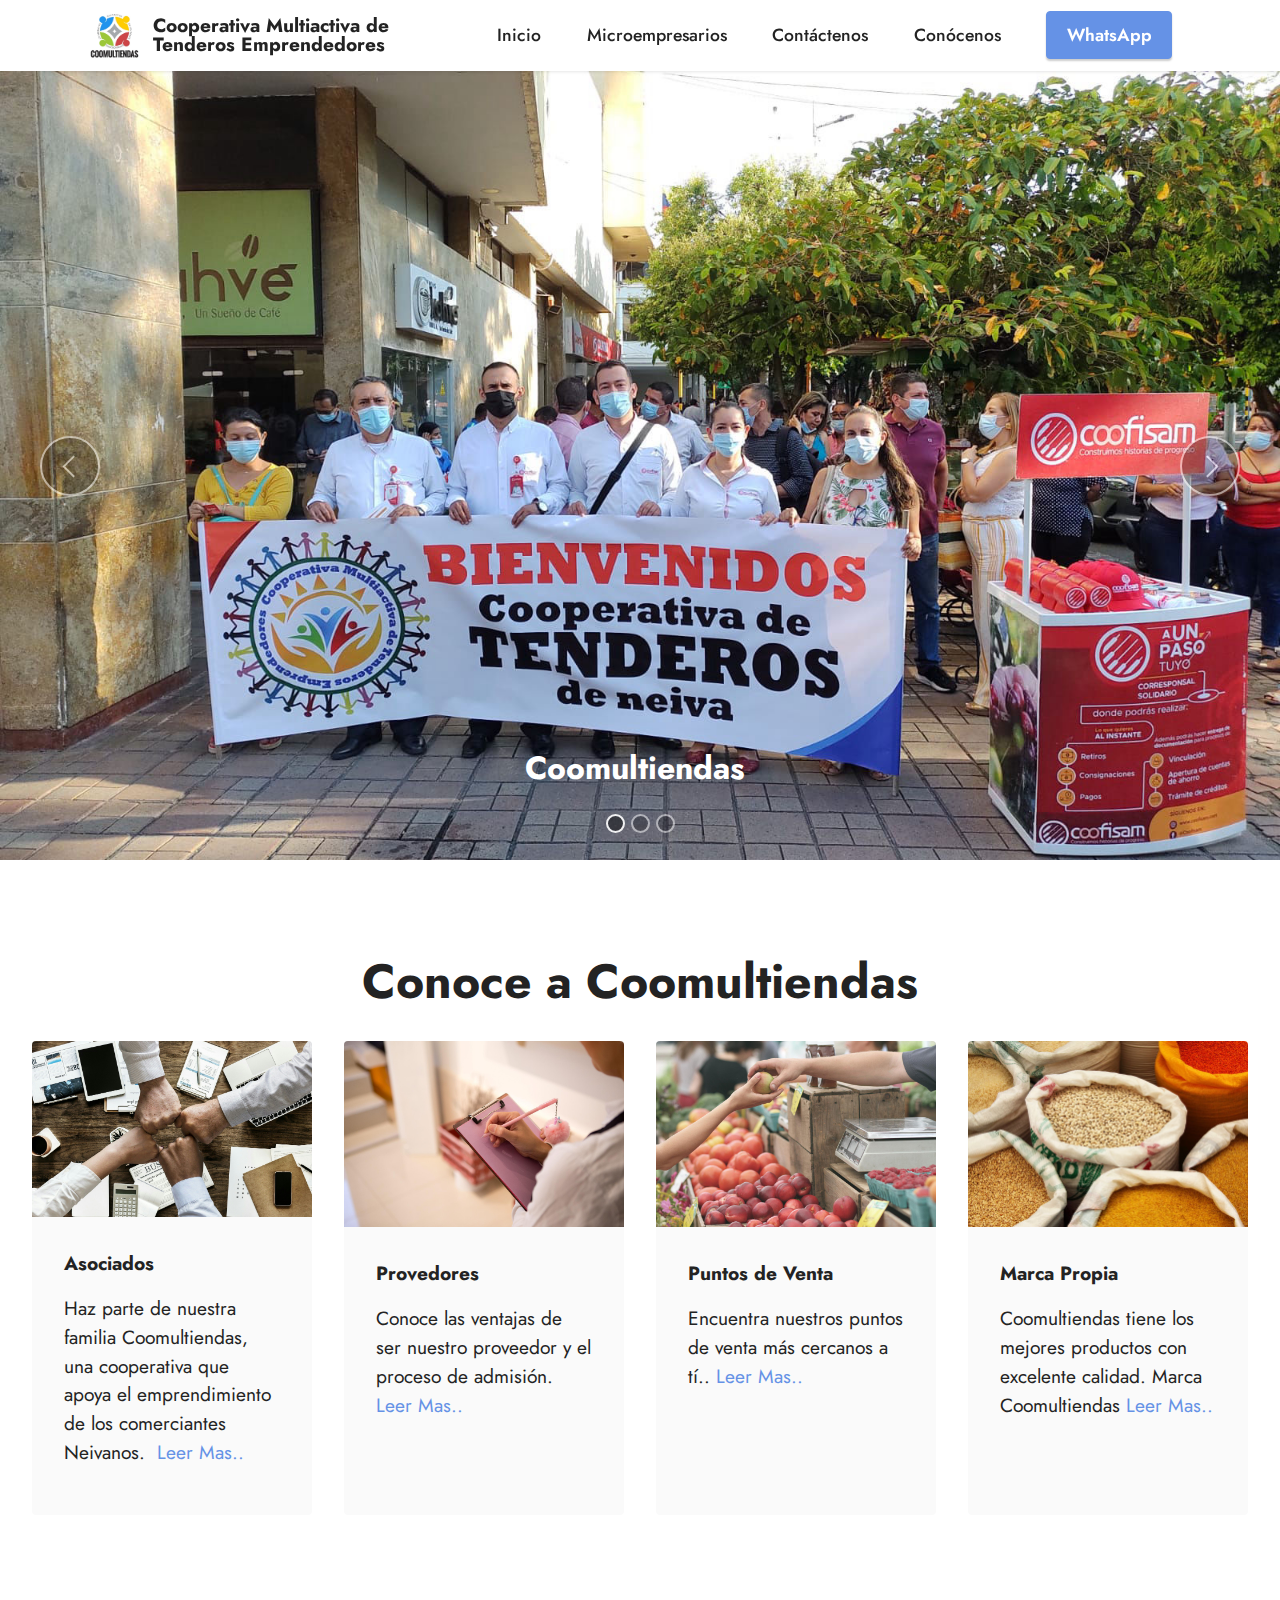
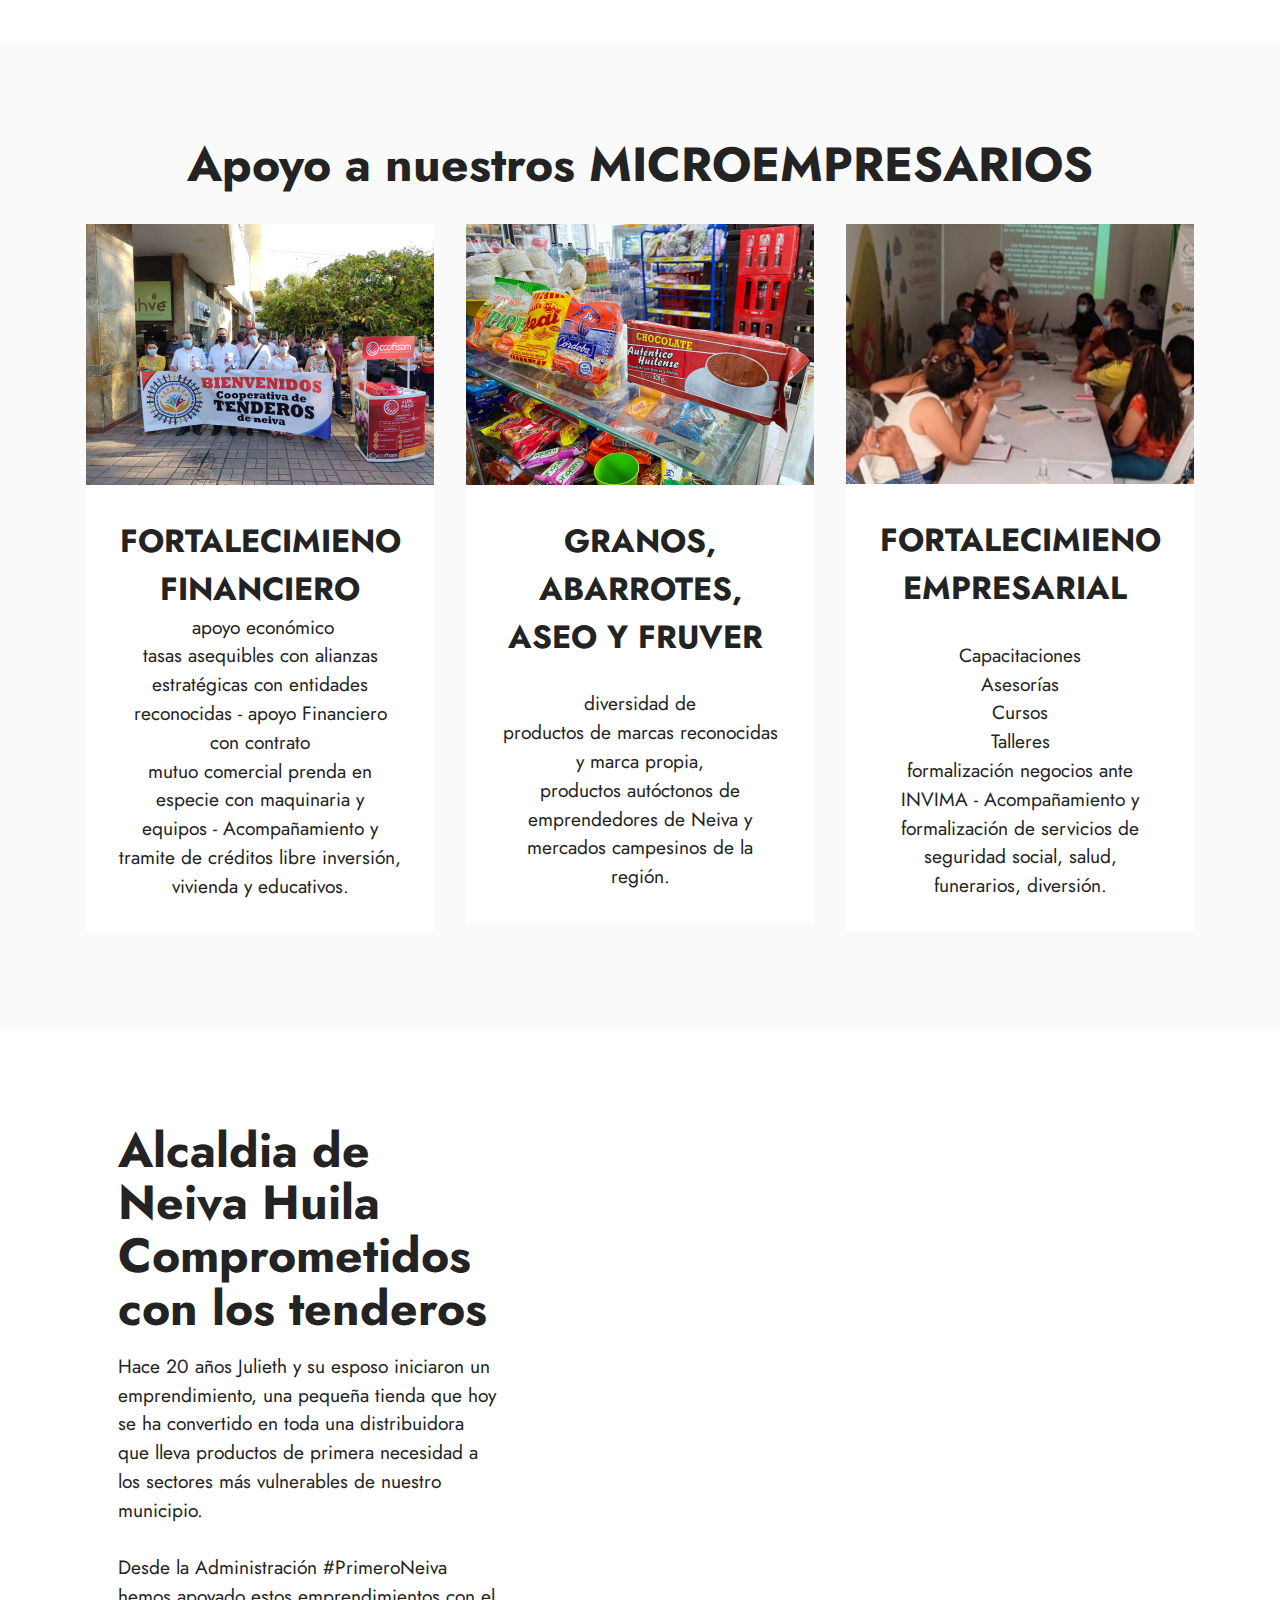
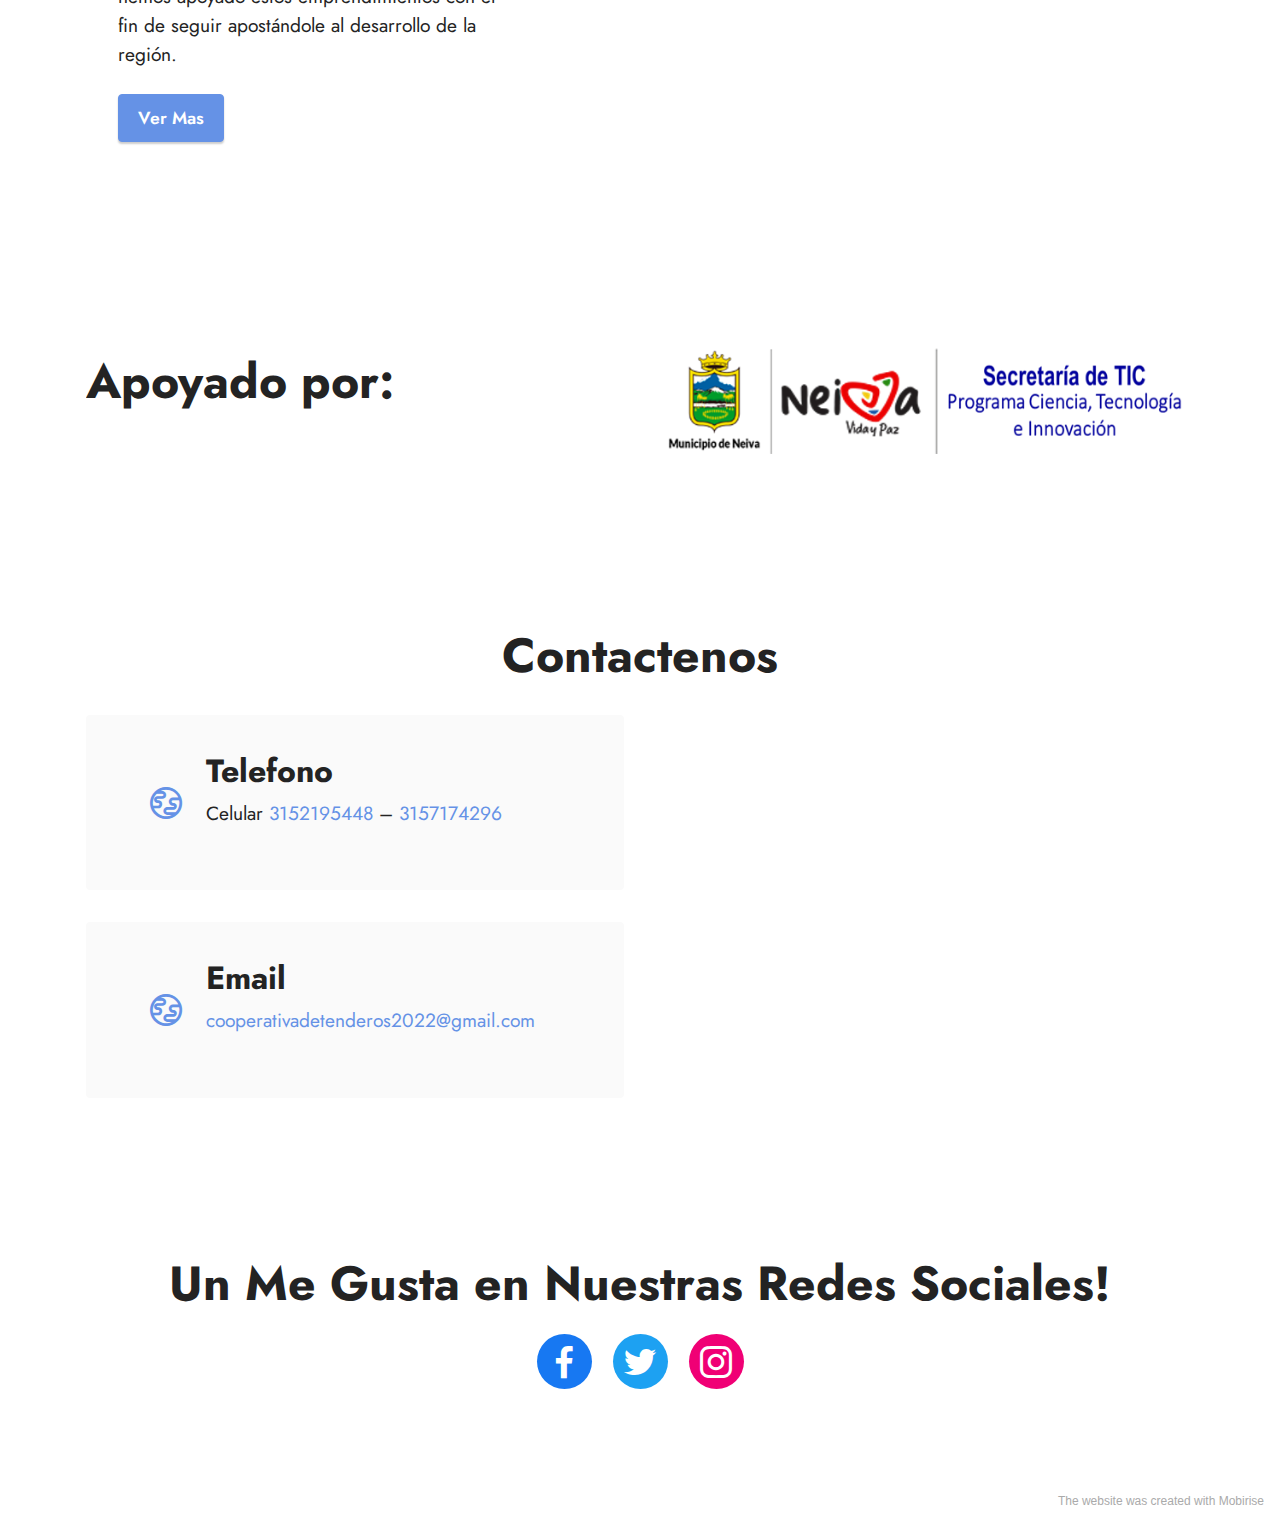
<file: index.html>
<!DOCTYPE html>
<html  >
<head>
  <!-- Site made with Mobirise Website Builder v5.4.1, https://mobirise.com -->
  <meta charset="UTF-8">
  <meta http-equiv="X-UA-Compatible" content="IE=edge">
  <meta name="generator" content="Mobirise v5.4.1, mobirise.com">
  <meta name="viewport" content="width=device-width, initial-scale=1, minimum-scale=1">
  <link rel="shortcut icon" href="assets/images/logocoomultiendas.jpg" type="image/x-icon">
  <meta name="description" content="">
  
  
  <title>Home</title>
  <link rel="stylesheet" href="assets/web/assets/mobirise-icons2/mobirise2.css">
  <link rel="stylesheet" href="assets/bootstrap/css/bootstrap.min.css">
  <link rel="stylesheet" href="assets/bootstrap/css/bootstrap-grid.min.css">
  <link rel="stylesheet" href="assets/bootstrap/css/bootstrap-reboot.min.css">
  <link rel="stylesheet" href="assets/dropdown/css/style.css">
  <link rel="stylesheet" href="assets/socicon/css/styles.css">
  <link rel="stylesheet" href="assets/theme/css/style.css">
  <link rel="preload" href="https://fonts.googleapis.com/css?family=Jost:100,200,300,400,500,600,700,800,900,100i,200i,300i,400i,500i,600i,700i,800i,900i&display=swap" as="style" onload="this.onload=null;this.rel='stylesheet'">
  <noscript><link rel="stylesheet" href="https://fonts.googleapis.com/css?family=Jost:100,200,300,400,500,600,700,800,900,100i,200i,300i,400i,500i,600i,700i,800i,900i&display=swap"></noscript>
  <link rel="preload" as="style" href="assets/mobirise/css/mbr-additional.css"><link rel="stylesheet" href="assets/mobirise/css/mbr-additional.css" type="text/css">
  
  
  
  
</head>
<body>
  
  <section data-bs-version="5.1" class="menu menu2 cid-t8EbY8JjtG" once="menu" id="menu2-0">
    
    <nav class="navbar navbar-dropdown navbar-fixed-top navbar-expand-lg">
        <div class="container">
            <div class="navbar-brand">
                <span class="navbar-logo">
                    <a href="index.html">
                        <img src="assets/images/logocoomultiendas.jpg" alt="Mobirise" style="height: 3rem;">
                    </a>
                </span>
                <span class="navbar-caption-wrap"><a class="navbar-caption text-black text-primary display-7" href="index.html">Cooperativa Multiactiva de <br>Tenderos Emprendedores</a></span>
            </div>
            <button class="navbar-toggler" type="button" data-toggle="collapse" data-bs-toggle="collapse" data-target="#navbarSupportedContent" data-bs-target="#navbarSupportedContent" aria-controls="navbarNavAltMarkup" aria-expanded="false" aria-label="Toggle navigation">
                <div class="hamburger">
                    <span></span>
                    <span></span>
                    <span></span>
                    <span></span>
                </div>
            </button>
            <div class="collapse navbar-collapse" id="navbarSupportedContent">
                <ul class="navbar-nav nav-dropdown" data-app-modern-menu="true"><li class="nav-item"><a class="nav-link link text-black text-primary display-4" href="index.html">Inicio</a></li>
                    <li class="nav-item"><a class="nav-link link text-black text-primary display-4" href="microempresarios.html">Microempresarios</a></li>
                    <li class="nav-item"><a class="nav-link link text-black text-primary display-4" href="contactenos.html">Contáctenos</a>
                    </li><li class="nav-item"><a class="nav-link link text-black text-primary display-4" href="nosotros.html">Conócenos</a></li></ul>
                
                <div class="navbar-buttons mbr-section-btn"><a class="btn btn-primary display-4" href="https://wa.me/3152195448">WhatsApp</a></div>
            </div>
        </div>
    </nav>
</section>

<section data-bs-version="5.1" class="slider1 cid-t8EcmHFmbS" id="slider1-1">
    
    <div class="carousel slide carousel-fade" id="teJn5ue6wi" data-ride="carousel" data-bs-ride="carousel" data-interval="4000" data-bs-interval="4000">
        <ol class="carousel-indicators">
            <li data-slide-to="0" data-bs-slide-to="0" class="active" data-target="#teJn5ue6wi" data-bs-target="#teJn5ue6wi"></li>
            <li data-slide-to="1" data-bs-slide-to="1" data-target="#teJn5ue6wi" data-bs-target="#teJn5ue6wi"></li>
            <li data-slide-to="2" data-bs-slide-to="2" data-target="#teJn5ue6wi" data-bs-target="#teJn5ue6wi"></li>
        </ol>
        <div class="carousel-inner">
            <div class="carousel-item slider-image item active">
                <div class="item-wrapper">
                    <img class="d-block w-100" src="assets/images/whatsapp-image-2022-07-13-at-11.20.07-pm-1600x1200.jpg">
                    
                    <div class="carousel-caption">
                        <h5 class="mbr-section-subtitle mbr-fonts-style display-5"><strong>Coomultiendas&nbsp;</strong></h5>
                        
                    </div>
                </div>
            </div>
            <div class="carousel-item slider-image item">
                <div class="item-wrapper">
                    <img class="d-block w-100" src="assets/images/whatsapp-image-2022-07-13-at-10.46.34-pm-2-1024x768.jpg">
                    
                    <div class="carousel-caption">
                        <h5 class="mbr-section-subtitle mbr-fonts-style display-5"><strong>Coomultiendas Apoyando a los Microempresarios</strong></h5>
                        
                    </div>
                </div>
            </div>
            <div class="carousel-item slider-image item">
                <div class="item-wrapper">
                    <img class="d-block w-100" src="assets/images/whatsapp-image-2022-06-13-at-9.19.48-am.jpeg">
                    
                    <div class="carousel-caption">
                        <h5 class="mbr-section-subtitle mbr-fonts-style display-5"><strong>Coomultiendas Apoyando a los Microempresarios</strong></h5>
                        
                    </div>
                </div>
            </div>
        </div>
        <a class="carousel-control carousel-control-prev" role="button" data-slide="prev" data-bs-slide="prev" href="#teJn5ue6wi">
            <span class="mobi-mbri mobi-mbri-arrow-prev" aria-hidden="true"></span>
            <span class="sr-only visually-hidden">Previous</span>
        </a>
        <a class="carousel-control carousel-control-next" role="button" data-slide="next" data-bs-slide="next" href="#teJn5ue6wi">
            <span class="mobi-mbri mobi-mbri-arrow-next" aria-hidden="true"></span>
            <span class="sr-only visually-hidden">Next</span>
        </a>
    </div>
</section>

<section data-bs-version="5.1" class="gallery3 cid-t8EdbEz1NJ" id="gallery3-3">
    
    
    <div class="container-fluid">
        <div class="mbr-section-head">
            <h4 class="mbr-section-title mbr-fonts-style align-center mb-0 display-2"><strong>Conoce a Coomultiendas</strong></h4>
            
        </div>
        <div class="row mt-4">
            <div class="item features-image сol-12 col-md-6 col-lg-3">
                <div class="item-wrapper">
                    <div class="item-img">
                        <img src="assets/images/mbr-1.jpg" alt="">
                    </div>
                    <div class="item-content">
                        <h5 class="item-title mbr-fonts-style display-7"><strong>Asociados</strong></h5>
                        
                        <p class="mbr-text mbr-fonts-style mt-3 display-7">
                            Haz parte de nuestra familia Coomultiendas, una cooperativa que apoya el emprendimiento de los comerciantes Neivanos. <a href="asociados.html" class="text-primary">&nbsp;Leer Mas..</a></p>
                    </div>
                    
                </div>
            </div>
            <div class="item features-image сol-12 col-md-6 col-lg-3">
                <div class="item-wrapper">
                    <div class="item-img">
                        <img src="assets/images/mbr-2.jpg" alt="">
                    </div>
                    <div class="item-content">
                        <h5 class="item-title mbr-fonts-style display-7"><strong>Provedores</strong></h5>
                        
                        <p class="mbr-text mbr-fonts-style mt-3 display-7">
                            Conoce las ventajas de ser nuestro proveedor y el proceso de admisión. <a href="proveedores.html" class="text-primary">Leer Mas..</a></p>
                    </div>
                    
                </div>
            </div>
            <div class="item features-image сol-12 col-md-6 col-lg-3">
                <div class="item-wrapper">
                    <div class="item-img">
                        <img src="assets/images/mbr-3.jpg" alt="">
                    </div>
                    <div class="item-content">
                        <h5 class="item-title mbr-fonts-style display-7"><strong>Puntos de Venta</strong></h5>
                        
                        <p class="mbr-text mbr-fonts-style mt-3 display-7">
                            Encuentra nuestros puntos de venta más cercanos a tí.. <a href="puntosdeventa.html" class="text-primary">Leer Mas..</a></p>
                    </div>
                    
                </div>
            </div>
            <div class="item features-image сol-12 col-md-6 col-lg-3">
                <div class="item-wrapper">
                    <div class="item-img">
                        <img src="assets/images/mbr-561x374.jpg" alt="" title="">
                    </div>
                    <div class="item-content">
                        <h5 class="item-title mbr-fonts-style display-7"><strong>Marca Propia</strong></h5>
                        
                        <p class="mbr-text mbr-fonts-style mt-3 display-7">Coomultiendas tiene los mejores productos con excelente calidad. Marca Coomultiendas&nbsp;<a href="marcapropia.html" class="text-primary">Leer Mas..</a></p>
                    </div>
                    
                </div>
            </div>
        </div>
    </div>
</section>

<section data-bs-version="5.1" class="team1 cid-t8Eel3U9W5" id="team1-7">
    

    
    <div class="container">
        <div class="row justify-content-center">
            <div class="col-12">
                <h3 class="mbr-section-title mbr-fonts-style align-center mb-4 display-2"><strong>Apoyo a nuestros MICROEMPRESARIOS</strong></h3>
                
            </div>
            <div class="col-sm-6 col-lg-4">
                <div class="card-wrap">
                    <div class="image-wrap">
                        <img src="assets/images/whatsapp-image-2022-07-13-at-11.20.07-pm-696x522.jpg" alt="">
                    </div>
                    <div class="content-wrap">
                        <h5 class="mbr-section-title card-title mbr-fonts-style align-center m-0 display-5"><strong>FORTALECIMIENO FINANCIERO</strong></h5>
                        
                        <p class="card-text mbr-fonts-style align-center display-7">&nbsp;apoyo económico<br>tasas asequibles con alianzas estratégicas con entidades reconocidas - apoyo Financiero con contrato<br>mutuo comercial prenda en especie con maquinaria y<br>equipos - Acompañamiento y tramite de créditos libre inversión, vivienda y educativos.</p>
                        
                        
                    </div>
                </div>
            </div>

            <div class="col-sm-6 col-lg-4">
                <div class="card-wrap">
                    <div class="image-wrap">
                        <img src="assets/images/whatsapp-image-2022-07-13-at-11.19.38-pm-696x522.jpg" alt="">
                    </div>
                    <div class="content-wrap">
                        <h5 class="mbr-section-title card-title mbr-fonts-style align-center m-0 display-5"><strong>GRANOS, ABARROTES, ASEO Y FRUVER&nbsp;</strong></h5>
                        
                        <p class="card-text mbr-fonts-style align-center display-7"><br>diversidad de<br>productos de marcas reconocidas y marca propia,<br>productos autóctonos de emprendedores de Neiva y<br>mercados campesinos de la región.</p>
                        
                        
                    </div>
                </div>
            </div>

            <div class="col-sm-6 col-lg-4">
                <div class="card-wrap">
                    <div class="image-wrap">
                        <img src="assets/images/whatsapp-image-2022-07-13-at-11.20.51-pm-480x1040.jpeg" alt="">
                    </div>
                    <div class="content-wrap">
                        <h5 class="mbr-section-title card-title mbr-fonts-style align-center m-0 display-5"><strong>FORTALECIMIENO EMPRESARIAL&nbsp;</strong></h5>
                        
                        <p class="card-text mbr-fonts-style align-center display-7"><br>Capacitaciones<br>Asesorías<br>Cursos<br>Talleres<br> formalización negocios ante<br>INVIMA - Acompañamiento y formalización de servicios de seguridad social, salud, funerarios, diversión.</p>
                        
                        
                    </div>
                </div>
            </div>

            
        </div>
    </div>
</section>

<section data-bs-version="5.1" class="header15 cid-t8ErXnUfCX" id="header15-n">
    

    

    <div class="container">
        <div class="row justify-content-center">
            <div class="col-12 col-md">
                <div class="text-wrapper">
                    <h2 class="mbr-section-title mb-3 mbr-fonts-style display-2"><strong>Alcaldia de Neiva Huila Comprometidos con los tenderos</strong></h2>
                    <p class="mbr-text mb-3 mbr-fonts-style display-7">Hace 20 años Julieth y su esposo iniciaron un emprendimiento, una pequeña tienda que hoy se ha convertido en toda una distribuidora que lleva productos de primera necesidad a los sectores más vulnerables de nuestro municipio.<br>
<br>Desde la Administración #PrimeroNeiva hemos apoyado estos emprendimientos con el fin de seguir apostándole al desarrollo de la región.</p>
                    <div class="mbr-section-btn"><a class="btn btn-primary display-4" href="https://web.facebook.com/watch/?v=3079212825629846">Ver Mas</a></div>
                </div>
            </div>
            <div class="mbr-figure col-12 col-md-7"><iframe class="mbr-embedded-video" src="https://player.vimeo.com/video/719900547?autoplay=0&amp;loop=0" width="1280" height="720" frameborder="0" allowfullscreen></iframe></div>
        </div>
    </div>
</section>

<section data-bs-version="5.1" class="features11 cid-t8EnjmFFAm" id="features12-j">

    
    
    <div class="container">
        <div class="row align-items-center">
            <div class="col-12 col-lg">
                <div class="card-wrapper">
                    <div class="card-box">
                        <h4 class="card-title mbr-fonts-style mb-4 display-2">
                            <strong>Apoyado por:</strong></h4>
                        
                        
                        
                    </div>
                </div>
            </div>
            <div class="col-12 col-lg-6 md-pb">
                <div class="image-wrapper">
                    <img src="assets/images/logo-tic-neiva.png" alt="Mobirise">
                </div>
            </div>
        </div>
    </div>
</section>

<section data-bs-version="5.1" class="contacts3 map1 cid-t8Edg67q1J" id="contacts3-4">

    
    
    <div class="container">
        <div class="mbr-section-head">
            <h3 class="mbr-section-title mbr-fonts-style align-center mb-0 display-2">
                <strong>Contactenos</strong>
            </h3>
            
        </div>
        <div class="row justify-content-center mt-4">
            <div class="card col-12 col-md-6">
                <div class="card-wrapper">
                    <div class="image-wrapper">
                        <span class="mbr-iconfont mobi-mbri-globe mobi-mbri"></span>
                    </div>
                    <div class="text-wrapper">
                        <h6 class="card-title mbr-fonts-style mb-1 display-5"><strong>Telefono</strong></h6>
                        <p class="mbr-text mbr-fonts-style display-7">Celular <a href="tel:3152195448" class="text-primary">3152195448</a> – <a href="tel:3157174296" class="text-primary">3157174296</a>
<br>&nbsp;&nbsp;<br></p>
                    </div>
                </div>
                <div class="card-wrapper">
                    <div class="image-wrapper">
                        <span class="mbr-iconfont mobi-mbri-globe mobi-mbri"></span>
                    </div>
                    <div class="text-wrapper">
                        <h6 class="card-title mbr-fonts-style mb-1 display-5">
                            <strong>Email</strong>
                        </h6>
                        <p class="mbr-text mbr-fonts-style display-7"><a href="mailto:info@site.com" class="text-primary">cooperativadetenderos2022@gmail.com</a></p>
                    </div>
                </div>
            </div>
            <div class="map-wrapper col-12 col-md-6">
                <div class="google-map"><iframe frameborder="0" style="border:0" src="https://www.google.com/maps/embed/v1/place?key=AIzaSyCNveGQ9bfpKFwWzQLLftrR9hNiHwdqQG8&amp;q=EFECTY SANTA ROSA CALLE 82 B" allowfullscreen=""></iframe></div>
            </div>
        </div>
    </div>
</section>

<section data-bs-version="5.1" class="share3 cid-t8Edih2FiT" id="share3-5">
    
     
    
    

    <div class="container">
        <div class="media-container-row">
            <div class="col-12">
                <h3 class="mbr-section-title align-center mb-3 mbr-fonts-style display-2"><strong>Un Me Gusta en Nuestras Redes Sociales!</strong>
                </h3>
                <div class="social-list align-center">
                   
                    <a class="iconfont-wrapper bg-facebook m-2 " target="_blank" href="https://www.facebook.com/profile.php?id=100080378186664">
                            <span class="socicon-facebook socicon"></span>
                        </a>
                        <a class="iconfont-wrapper bg-twitter m-2" href="index.html" target="_blank">
                            <span class="socicon-twitter socicon"></span>
                        </a>
                        <a class="iconfont-wrapper bg-instagram m-2" href="https://instagram.com/coomultiendas?igshid=YmMyMTA2M2Y=" target="_blank">
                            <span class="socicon-instagram socicon"></span>
                        </a>
                        
                        
                        
                        
                        
                        
                        
                        
                </div>
            </div>
        </div>
    </div>
</section><section style="background-color: #fff; font-family: -apple-system, BlinkMacSystemFont, 'Segoe UI', 'Roboto', 'Helvetica Neue', Arial, sans-serif; color:#aaa; font-size:12px; padding: 0; align-items: center; display: flex;"><a href="https://mobirise.site/d" style="flex: 1 1; height: 3rem; padding-left: 1rem;"></a><p style="flex: 0 0 auto; margin:0; padding-right:1rem;"><a href="https://mobirise.site/c" style="color:#aaa;">The</a> website was created with Mobirise</p></section><script src="assets/bootstrap/js/bootstrap.bundle.min.js"></script>  <script src="assets/smoothscroll/smooth-scroll.js"></script>  <script src="assets/ytplayer/index.js"></script>  <script src="assets/dropdown/js/navbar-dropdown.js"></script>  <script src="assets/theme/js/script.js"></script>  
  
  
</body>
</html>
</file>
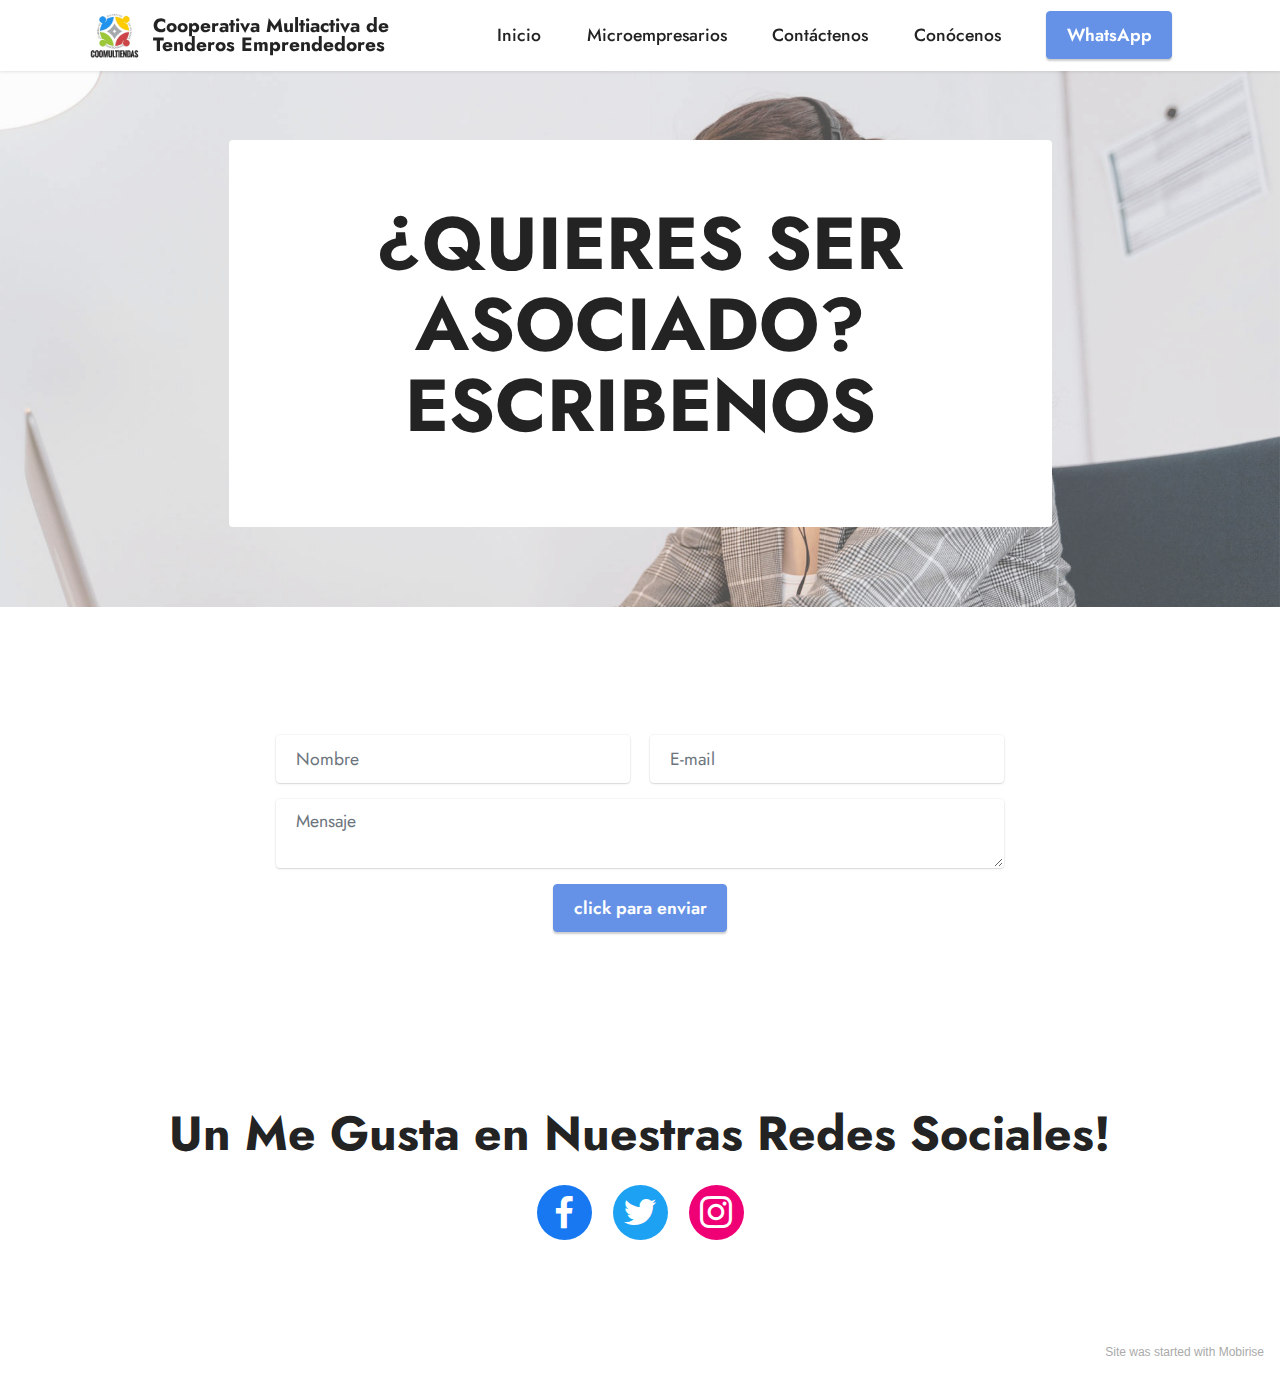
<file: asociados.html>
<!DOCTYPE html>
<html  >
<head>
  <!-- Site made with Mobirise Website Builder v5.4.1, https://mobirise.com -->
  <meta charset="UTF-8">
  <meta http-equiv="X-UA-Compatible" content="IE=edge">
  <meta name="generator" content="Mobirise v5.4.1, mobirise.com">
  <meta name="viewport" content="width=device-width, initial-scale=1, minimum-scale=1">
  <link rel="shortcut icon" href="assets/images/logocoomultiendas.jpg" type="image/x-icon">
  <meta name="description" content="">
  
  
  <title>asociados</title>
  <link rel="stylesheet" href="assets/bootstrap/css/bootstrap.min.css">
  <link rel="stylesheet" href="assets/bootstrap/css/bootstrap-grid.min.css">
  <link rel="stylesheet" href="assets/bootstrap/css/bootstrap-reboot.min.css">
  <link rel="stylesheet" href="assets/parallax/jarallax.css">
  <link rel="stylesheet" href="assets/dropdown/css/style.css">
  <link rel="stylesheet" href="assets/socicon/css/styles.css">
  <link rel="stylesheet" href="assets/theme/css/style.css">
  <link rel="preload" href="https://fonts.googleapis.com/css?family=Jost:100,200,300,400,500,600,700,800,900,100i,200i,300i,400i,500i,600i,700i,800i,900i&display=swap" as="style" onload="this.onload=null;this.rel='stylesheet'">
  <noscript><link rel="stylesheet" href="https://fonts.googleapis.com/css?family=Jost:100,200,300,400,500,600,700,800,900,100i,200i,300i,400i,500i,600i,700i,800i,900i&display=swap"></noscript>
  <link rel="preload" as="style" href="assets/mobirise/css/mbr-additional.css"><link rel="stylesheet" href="assets/mobirise/css/mbr-additional.css" type="text/css">
  
  
  
  
</head>
<body>
  
  <section data-bs-version="5.1" class="menu menu2 cid-tbx5BlNTuB" once="menu" id="menu2-24">
    
    <nav class="navbar navbar-dropdown navbar-fixed-top navbar-expand-lg">
        <div class="container">
            <div class="navbar-brand">
                <span class="navbar-logo">
                    <a href="index.html">
                        <img src="assets/images/logocoomultiendas.jpg" alt="Mobirise" style="height: 3rem;">
                    </a>
                </span>
                <span class="navbar-caption-wrap"><a class="navbar-caption text-black text-primary display-7" href="index.html">Cooperativa Multiactiva de <br>Tenderos Emprendedores</a></span>
            </div>
            <button class="navbar-toggler" type="button" data-toggle="collapse" data-bs-toggle="collapse" data-target="#navbarSupportedContent" data-bs-target="#navbarSupportedContent" aria-controls="navbarNavAltMarkup" aria-expanded="false" aria-label="Toggle navigation">
                <div class="hamburger">
                    <span></span>
                    <span></span>
                    <span></span>
                    <span></span>
                </div>
            </button>
            <div class="collapse navbar-collapse" id="navbarSupportedContent">
                <ul class="navbar-nav nav-dropdown" data-app-modern-menu="true"><li class="nav-item"><a class="nav-link link text-black text-primary display-4" href="index.html">Inicio</a></li>
                    <li class="nav-item"><a class="nav-link link text-black text-primary display-4" href="microempresarios.html">Microempresarios</a></li>
                    <li class="nav-item"><a class="nav-link link text-black text-primary display-4" href="contactenos.html">Contáctenos</a>
                    </li><li class="nav-item"><a class="nav-link link text-black text-primary display-4" href="nosotros.html">Conócenos</a></li></ul>
                
                <div class="navbar-buttons mbr-section-btn"><a class="btn btn-primary display-4" href="https://wa.me/3152195448">WhatsApp</a></div>
            </div>
        </div>
    </nav>
</section>

<section data-bs-version="5.1" class="header12 cid-tbx5BmFTXe mbr-parallax-background" id="header12-25">

    

    <div class="mbr-overlay" style="opacity: 0.3; background-color: rgb(255, 255, 255);">
    </div>
    <div class="container">
        <div class="row justify-content-center">
            <div class="card col-12 col-md-12 col-lg-9">
                <div class="card-wrapper">
                    <div class="card-box align-center">
                        <h1 class="card-title mbr-fonts-style mb-3 display-1"><strong>¿QUIERES SER ASOCIADO? ESCRIBENOS</strong></h1>
                        
                        
                    </div>
                </div>
            </div>
        </div>
    </div>
</section>

<section data-bs-version="5.1" class="form5 cid-tbx5BnRtdS" id="form5-26">
    
    
    <div class="container">
        
        <div class="row justify-content-center mt-4">
            <div class="col-lg-8 mx-auto mbr-form" data-form-type="formoid">
                <form action="https://mobirise.eu/" method="POST" class="mbr-form form-with-styler" data-form-title="Form Name"><input type="hidden" name="email" data-form-email="true" value="OUmrfCTBFpYZi6b3Kxqj7gWxYRrVgSwZ76GnnGQ8FzStkQBTe2TqT/L9QoWxhHN4B7zT6vjan/8f8mOs9wH7oXjFiwZWYWZNCmPjonEB2TPDLTtD9Emx8ig5xpFlOIlg">
                    <div class="row">
                        <div hidden="hidden" data-form-alert="" class="alert alert-success col-12">coomultiendas te da las gracias por escribirnos en breve nos pondremos en contacto.</div>
                        <div hidden="hidden" data-form-alert-danger="" class="alert alert-danger col-12">Oops...! some
                            problem!</div>
                    </div>
                    <div class="dragArea row">
                        <div class="col-md col-sm-12 form-group mb-3" data-for="name">
                            <input type="text" name="name" placeholder="Nombre" data-form-field="name" class="form-control" value="" id="name-form5-26">
                        </div>
                        <div class="col-md col-sm-12 form-group mb-3" data-for="email">
                            <input type="email" name="email" placeholder="E-mail" data-form-field="email" class="form-control" value="" id="email-form5-26">
                        </div>
                        
                        <div class="col-12 form-group mb-3" data-for="textarea">
                            <textarea name="textarea" placeholder="Mensaje" data-form-field="textarea" class="form-control" id="textarea-form5-26"></textarea>
                        </div>
                        <div class="col-lg-12 col-md-12 col-sm-12 align-center mbr-section-btn"><button type="submit" class="btn btn-primary display-4">click para enviar</button></div>
                    </div>
                </form>
            </div>
        </div>
    </div>
</section>

<section data-bs-version="5.1" class="share3 cid-tbx5BoA44p" id="share3-27">
    
     
    
    

    <div class="container">
        <div class="media-container-row">
            <div class="col-12">
                <h3 class="mbr-section-title align-center mb-3 mbr-fonts-style display-2"><strong>Un Me Gusta en Nuestras Redes Sociales!</strong>
                </h3>
                <div class="social-list align-center">
                   
                    <a class="iconfont-wrapper bg-facebook m-2 " target="_blank" href="https://www.facebook.com/profile.php?id=100080378186664">
                            <span class="socicon-facebook socicon"></span>
                        </a>
                        <a class="iconfont-wrapper bg-twitter m-2" href="index.html" target="_blank">
                            <span class="socicon-twitter socicon"></span>
                        </a>
                        <a class="iconfont-wrapper bg-instagram m-2" href="https://instagram.com/coomultiendas?igshid=YmMyMTA2M2Y=" target="_blank">
                            <span class="socicon-instagram socicon"></span>
                        </a>
                        
                        
                        
                        
                        
                        
                        
                        
                </div>
            </div>
        </div>
    </div>
</section><section style="background-color: #fff; font-family: -apple-system, BlinkMacSystemFont, 'Segoe UI', 'Roboto', 'Helvetica Neue', Arial, sans-serif; color:#aaa; font-size:12px; padding: 0; align-items: center; display: flex;"><a href="https://mobirise.site/q" style="flex: 1 1; height: 3rem; padding-left: 1rem;"></a><p style="flex: 0 0 auto; margin:0; padding-right:1rem;">Site was <a href="https://mobirise.site/g" style="color:#aaa;">started</a> with Mobirise</p></section><script src="assets/bootstrap/js/bootstrap.bundle.min.js"></script>  <script src="assets/parallax/jarallax.js"></script>  <script src="assets/smoothscroll/smooth-scroll.js"></script>  <script src="assets/ytplayer/index.js"></script>  <script src="assets/dropdown/js/navbar-dropdown.js"></script>  <script src="assets/theme/js/script.js"></script>  <script src="assets/formoid/formoid.min.js"></script>  
  
  
</body>
</html>
</file>
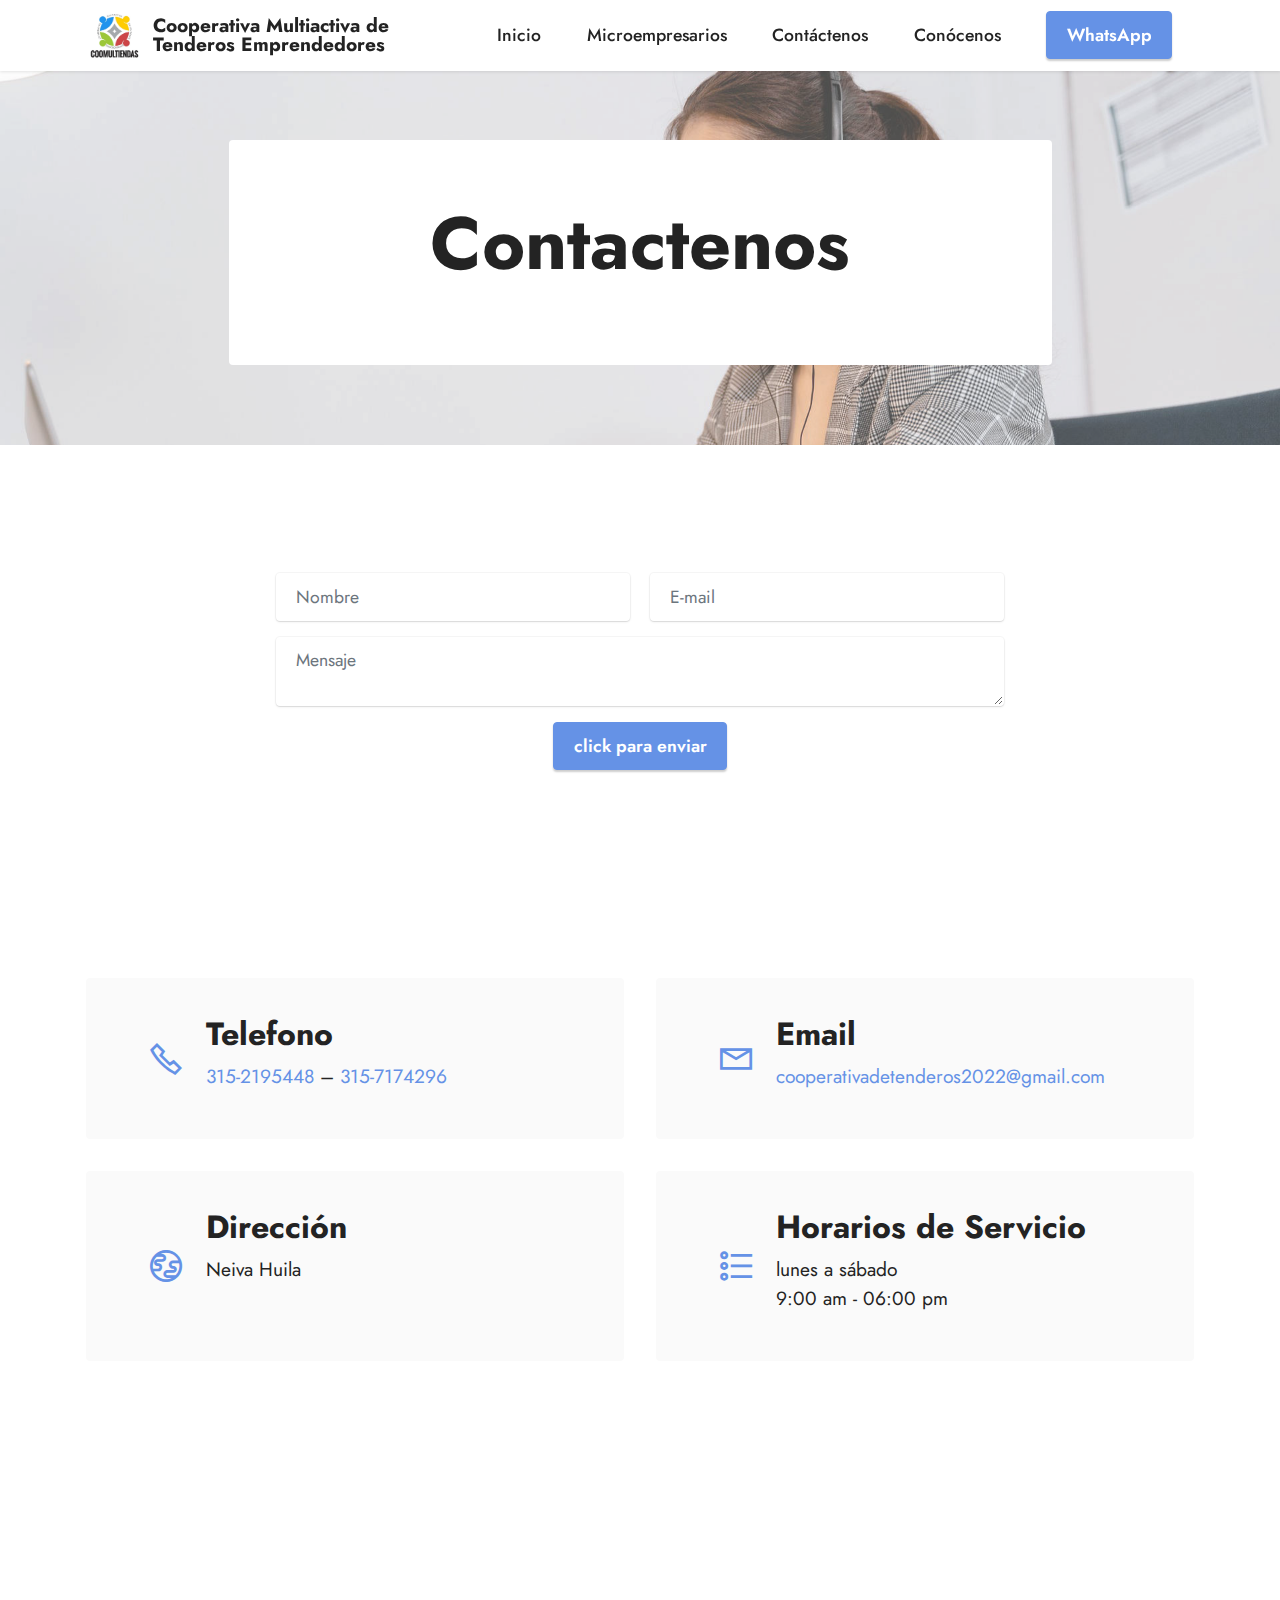
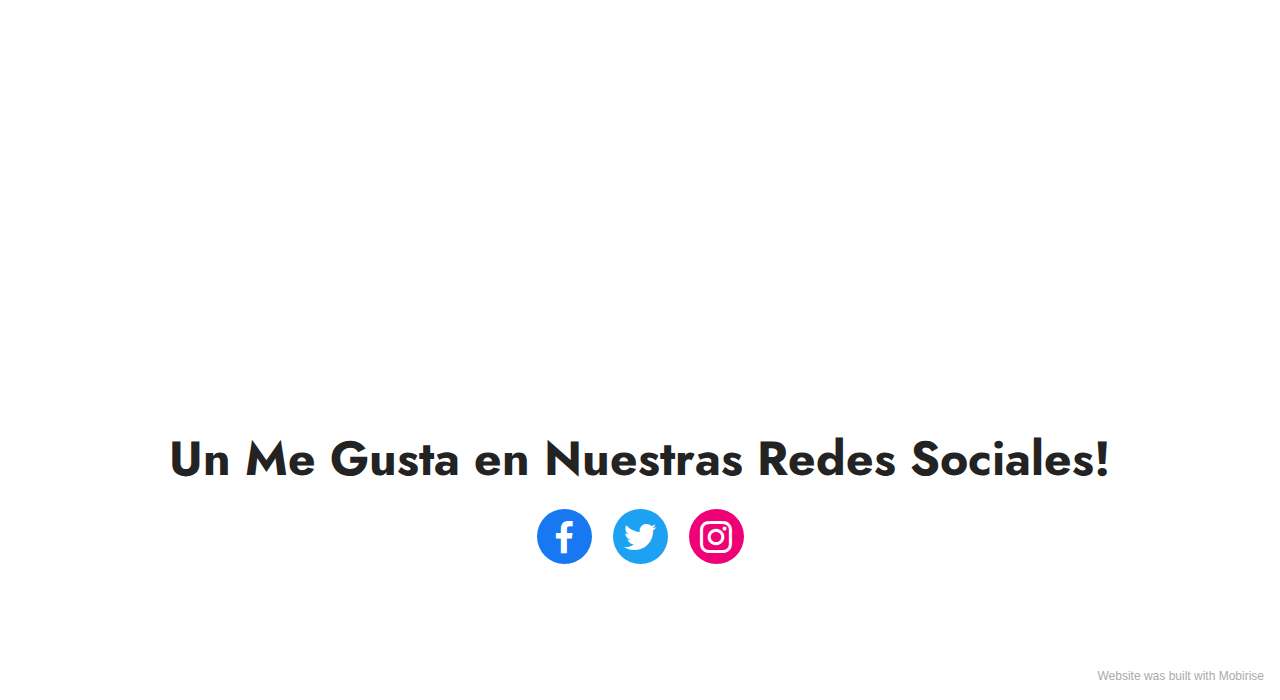
<file: contactenos.html>
<!DOCTYPE html>
<html  >
<head>
  <!-- Site made with Mobirise Website Builder v5.4.1, https://mobirise.com -->
  <meta charset="UTF-8">
  <meta http-equiv="X-UA-Compatible" content="IE=edge">
  <meta name="generator" content="Mobirise v5.4.1, mobirise.com">
  <meta name="viewport" content="width=device-width, initial-scale=1, minimum-scale=1">
  <link rel="shortcut icon" href="assets/images/logocoomultiendas.jpg" type="image/x-icon">
  <meta name="description" content="Escribenos sera un gusto contar con ustedes.">
  
  
  <title>Contactenos</title>
  <link rel="stylesheet" href="assets/web/assets/mobirise-icons2/mobirise2.css">
  <link rel="stylesheet" href="assets/bootstrap/css/bootstrap.min.css">
  <link rel="stylesheet" href="assets/bootstrap/css/bootstrap-grid.min.css">
  <link rel="stylesheet" href="assets/bootstrap/css/bootstrap-reboot.min.css">
  <link rel="stylesheet" href="assets/parallax/jarallax.css">
  <link rel="stylesheet" href="assets/dropdown/css/style.css">
  <link rel="stylesheet" href="assets/socicon/css/styles.css">
  <link rel="stylesheet" href="assets/theme/css/style.css">
  <link rel="preload" href="https://fonts.googleapis.com/css?family=Jost:100,200,300,400,500,600,700,800,900,100i,200i,300i,400i,500i,600i,700i,800i,900i&display=swap" as="style" onload="this.onload=null;this.rel='stylesheet'">
  <noscript><link rel="stylesheet" href="https://fonts.googleapis.com/css?family=Jost:100,200,300,400,500,600,700,800,900,100i,200i,300i,400i,500i,600i,700i,800i,900i&display=swap"></noscript>
  <link rel="preload" as="style" href="assets/mobirise/css/mbr-additional.css"><link rel="stylesheet" href="assets/mobirise/css/mbr-additional.css" type="text/css">
  
  
  
  
</head>
<body>
  
  <section data-bs-version="5.1" class="menu menu2 cid-t8EbY8JjtG" once="menu" id="menu2-9">
    
    <nav class="navbar navbar-dropdown navbar-fixed-top navbar-expand-lg">
        <div class="container">
            <div class="navbar-brand">
                <span class="navbar-logo">
                    <a href="index.html">
                        <img src="assets/images/logocoomultiendas.jpg" alt="Mobirise" style="height: 3rem;">
                    </a>
                </span>
                <span class="navbar-caption-wrap"><a class="navbar-caption text-black text-primary display-7" href="index.html">Cooperativa Multiactiva de <br>Tenderos Emprendedores</a></span>
            </div>
            <button class="navbar-toggler" type="button" data-toggle="collapse" data-bs-toggle="collapse" data-target="#navbarSupportedContent" data-bs-target="#navbarSupportedContent" aria-controls="navbarNavAltMarkup" aria-expanded="false" aria-label="Toggle navigation">
                <div class="hamburger">
                    <span></span>
                    <span></span>
                    <span></span>
                    <span></span>
                </div>
            </button>
            <div class="collapse navbar-collapse" id="navbarSupportedContent">
                <ul class="navbar-nav nav-dropdown" data-app-modern-menu="true"><li class="nav-item"><a class="nav-link link text-black text-primary display-4" href="index.html">Inicio</a></li>
                    <li class="nav-item"><a class="nav-link link text-black text-primary display-4" href="microempresarios.html">Microempresarios</a></li>
                    <li class="nav-item"><a class="nav-link link text-black text-primary display-4" href="contactenos.html">Contáctenos</a>
                    </li><li class="nav-item"><a class="nav-link link text-black text-primary display-4" href="nosotros.html">Conócenos</a></li></ul>
                
                <div class="navbar-buttons mbr-section-btn"><a class="btn btn-primary display-4" href="https://wa.me/3152195448">WhatsApp</a></div>
            </div>
        </div>
    </nav>
</section>

<section data-bs-version="5.1" class="header12 cid-tbwQc7nJBJ mbr-parallax-background" id="header12-1d">

    

    <div class="mbr-overlay" style="opacity: 0.3; background-color: rgb(255, 255, 255);">
    </div>
    <div class="container">
        <div class="row justify-content-center">
            <div class="card col-12 col-md-12 col-lg-9">
                <div class="card-wrapper">
                    <div class="card-box align-center">
                        <h1 class="card-title mbr-fonts-style mb-3 display-1">
                            <strong>Contactenos</strong></h1>
                        
                        
                    </div>
                </div>
            </div>
        </div>
    </div>
</section>

<section data-bs-version="5.1" class="form5 cid-t8EgK332j5" id="form5-e">
    
    
    <div class="container">
        
        <div class="row justify-content-center mt-4">
            <div class="col-lg-8 mx-auto mbr-form" data-form-type="formoid">
                <form action="https://mobirise.eu/" method="POST" class="mbr-form form-with-styler" data-form-title="Form Name"><input type="hidden" name="email" data-form-email="true" value="omJVwc5SCWn7AvgbewZgqkDLtqOPAGgbeZWDYSkCy8KfB3XYLOxuiBb5p1kwiMncbr8RPR0f9oT2Rf97CQIHeQSuXpmY1o/XdIywoMsGTRTqy4NdTEYlzKMkwc/U2mjv">
                    <div class="row">
                        <div hidden="hidden" data-form-alert="" class="alert alert-success col-12">coomultiendas te da las gracias por escribirnos en breve nos pondremos en contacto.</div>
                        <div hidden="hidden" data-form-alert-danger="" class="alert alert-danger col-12">Oops...! some
                            problem!</div>
                    </div>
                    <div class="dragArea row">
                        <div class="col-md col-sm-12 form-group mb-3" data-for="name">
                            <input type="text" name="name" placeholder="Nombre" data-form-field="name" class="form-control" value="" id="name-form5-e">
                        </div>
                        <div class="col-md col-sm-12 form-group mb-3" data-for="email">
                            <input type="email" name="email" placeholder="E-mail" data-form-field="email" class="form-control" value="" id="email-form5-e">
                        </div>
                        
                        <div class="col-12 form-group mb-3" data-for="textarea">
                            <textarea name="textarea" placeholder="Mensaje" data-form-field="textarea" class="form-control" id="textarea-form5-e"></textarea>
                        </div>
                        <div class="col-lg-12 col-md-12 col-sm-12 align-center mbr-section-btn"><button type="submit" class="btn btn-primary display-4">click para enviar</button></div>
                    </div>
                </form>
            </div>
        </div>
    </div>
</section>

<section data-bs-version="5.1" class="contacts2 cid-t8EgRHrsMd" id="contacts2-g">
    <!---->
    
    
    <div class="container">
        
        <div class="row justify-content-center mt-4">
            <div class="card col-12 col-md-6">
                <div class="card-wrapper">
                    <div class="image-wrapper">
                        <span class="mbr-iconfont mobi-mbri-phone mobi-mbri"></span>
                    </div>
                    <div class="text-wrapper">
                        <h6 class="card-title mbr-fonts-style mb-1 display-5"><strong>Telefono</strong></h6>
                        <p class="mbr-text mbr-fonts-style display-7"><a href="tel:315-2195448" class="text-primary">315-2195448</a> – <a href="tel:315-7174296" class="text-primary">315-7174296</a></p>
                    </div>
                </div>
            </div>
            <div class="card col-12 col-md-6">
                <div class="card-wrapper">
                    <div class="image-wrapper">
                        <span class="mbr-iconfont mobi-mbri-letter mobi-mbri"></span>
                    </div>
                    <div class="text-wrapper">
                        <h6 class="card-title mbr-fonts-style mb-1 display-5">
                            <strong>Email</strong>
                        </h6>
                        <p class="mbr-text mbr-fonts-style display-7"><a href="mailto:info@site.com" class="text-primary">cooperativadetenderos2022@gmail.com</a></p>
                    </div>
                </div>
            </div>
            <div class="card col-12 col-md-6">
                <div class="card-wrapper">
                    <div class="image-wrapper">
                        <span class="mbr-iconfont mobi-mbri-globe mobi-mbri"></span>
                    </div>
                    <div class="text-wrapper">
                        <h6 class="card-title mbr-fonts-style mb-1 display-5"><strong>Dirección&nbsp;</strong></h6>
                        <p class="mbr-text mbr-fonts-style display-7">Neiva Huila</p>
                    </div>
                </div>
            </div>
            <div class="card col-12 col-md-6">
                <div class="card-wrapper">
                    <div class="image-wrapper">
                        <span class="mbr-iconfont mobi-mbri-bulleted-list mobi-mbri"></span>
                    </div>
                    <div class="text-wrapper">
                        <h6 class="card-title mbr-fonts-style mb-1 display-5"><strong>Horarios de Servicio</strong></h6>
                        <p class="mbr-text mbr-fonts-style display-7">lunes a sábado<br>9:00 am - 06:00 pm</p>
                    </div>
                </div>
            </div>
        </div>
    </div>
</section>

<section data-bs-version="5.1" class="map2 cid-t8EgObUWwJ" id="map2-f">
    
    
    <div>
        
        <div class="google-map"><iframe frameborder="0" style="border:0" src="https://www.google.com/maps/embed/v1/place?key=AIzaSyDk89J4FSunMF33ruMVWJaJht_Ro0kvoXs&amp;q=EFECTY SANTA ROSA CALLE 82 B" allowfullscreen=""></iframe></div>
    </div>
</section>

<section data-bs-version="5.1" class="share3 cid-tbwQCiv92p" id="share3-1e">
    
     
    
    

    <div class="container">
        <div class="media-container-row">
            <div class="col-12">
                <h3 class="mbr-section-title align-center mb-3 mbr-fonts-style display-2"><strong>Un Me Gusta en Nuestras Redes Sociales!</strong>
                </h3>
                <div class="social-list align-center">
                   
                    <a class="iconfont-wrapper bg-facebook m-2 " target="_blank" href="https://www.facebook.com/profile.php?id=100080378186664">
                            <span class="socicon-facebook socicon"></span>
                        </a>
                        <a class="iconfont-wrapper bg-twitter m-2" href="index.html" target="_blank">
                            <span class="socicon-twitter socicon"></span>
                        </a>
                        <a class="iconfont-wrapper bg-instagram m-2" href="https://instagram.com/coomultiendas?igshid=YmMyMTA2M2Y=" target="_blank">
                            <span class="socicon-instagram socicon"></span>
                        </a>
                        
                        
                        
                        
                        
                        
                        
                        
                </div>
            </div>
        </div>
    </div>
</section><section style="background-color: #fff; font-family: -apple-system, BlinkMacSystemFont, 'Segoe UI', 'Roboto', 'Helvetica Neue', Arial, sans-serif; color:#aaa; font-size:12px; padding: 0; align-items: center; display: flex;"><a href="https://mobirise.site/i" style="flex: 1 1; height: 3rem; padding-left: 1rem;"></a><p style="flex: 0 0 auto; margin:0; padding-right:1rem;">Website was <a href="https://mobirise.site/h" style="color:#aaa;">built with</a> Mobirise</p></section><script src="assets/bootstrap/js/bootstrap.bundle.min.js"></script>  <script src="assets/parallax/jarallax.js"></script>  <script src="assets/smoothscroll/smooth-scroll.js"></script>  <script src="assets/ytplayer/index.js"></script>  <script src="assets/dropdown/js/navbar-dropdown.js"></script>  <script src="assets/theme/js/script.js"></script>  <script src="assets/formoid/formoid.min.js"></script>  
  
  
</body>
</html>
</file>
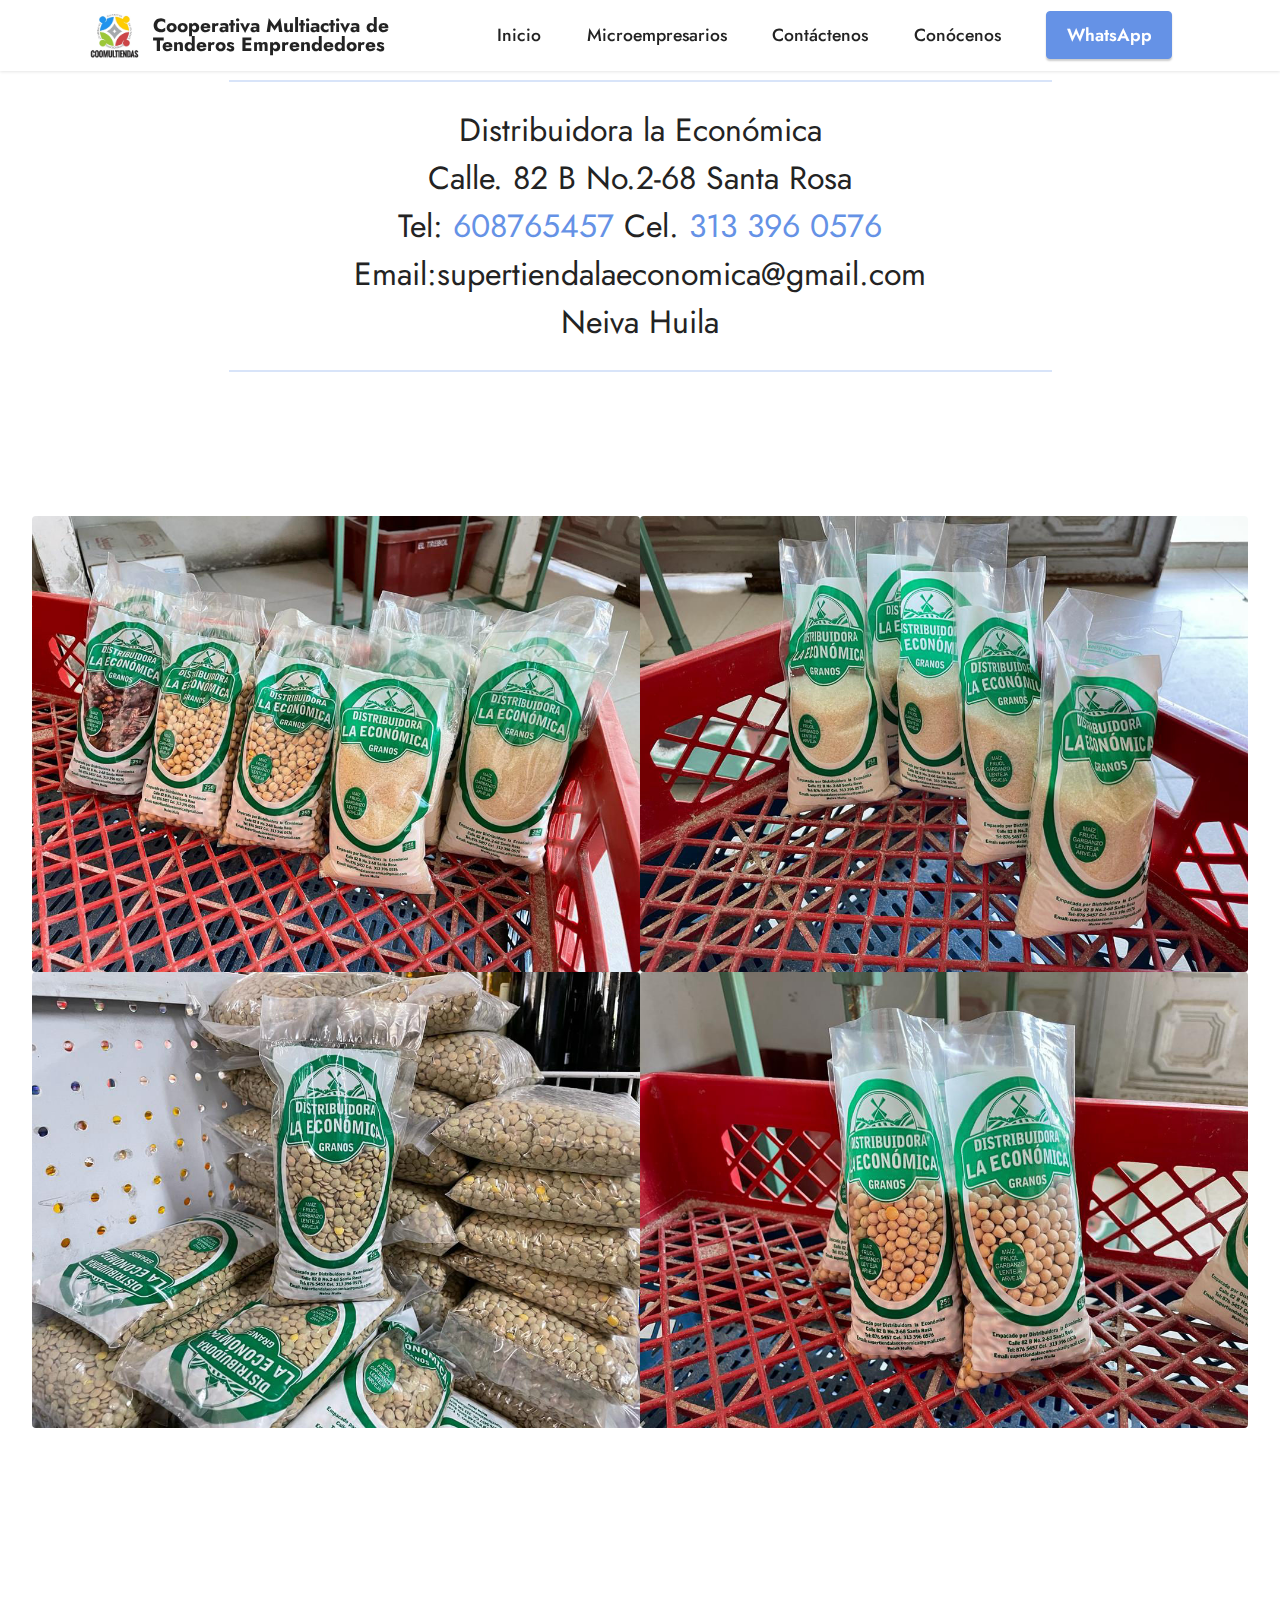
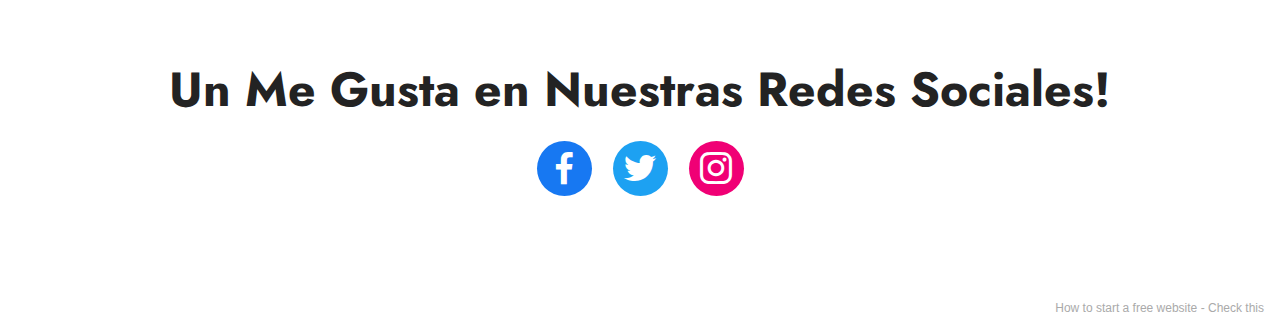
<file: marcapropia.html>
<!DOCTYPE html>
<html  >
<head>
  <!-- Site made with Mobirise Website Builder v5.4.1, https://mobirise.com -->
  <meta charset="UTF-8">
  <meta http-equiv="X-UA-Compatible" content="IE=edge">
  <meta name="generator" content="Mobirise v5.4.1, mobirise.com">
  <meta name="viewport" content="width=device-width, initial-scale=1, minimum-scale=1">
  <link rel="shortcut icon" href="assets/images/logocoomultiendas.jpg" type="image/x-icon">
  <meta name="description" content="diversidad de
productos de marcas reconocidas y marca propia,
productos autóctonos de emprendedores de Neiva y
mercados campesinos de la región">
  
  
  <title>marcapropia</title>
  <link rel="stylesheet" href="assets/bootstrap/css/bootstrap.min.css">
  <link rel="stylesheet" href="assets/bootstrap/css/bootstrap-grid.min.css">
  <link rel="stylesheet" href="assets/bootstrap/css/bootstrap-reboot.min.css">
  <link rel="stylesheet" href="assets/dropdown/css/style.css">
  <link rel="stylesheet" href="assets/socicon/css/styles.css">
  <link rel="stylesheet" href="assets/theme/css/style.css">
  <link rel="preload" href="https://fonts.googleapis.com/css?family=Jost:100,200,300,400,500,600,700,800,900,100i,200i,300i,400i,500i,600i,700i,800i,900i&display=swap" as="style" onload="this.onload=null;this.rel='stylesheet'">
  <noscript><link rel="stylesheet" href="https://fonts.googleapis.com/css?family=Jost:100,200,300,400,500,600,700,800,900,100i,200i,300i,400i,500i,600i,700i,800i,900i&display=swap"></noscript>
  <link rel="preload" as="style" href="assets/mobirise/css/mbr-additional.css"><link rel="stylesheet" href="assets/mobirise/css/mbr-additional.css" type="text/css">
  
  
  
  
</head>
<body>
  
  <section data-bs-version="5.1" class="content6 cid-tbwVxL7YiB" id="content6-1p">
    
    <div class="container">
        <div class="row justify-content-center">
            <div class="col-md-12 col-lg-9">
                <hr class="line">
                <p class="mbr-text align-center mbr-fonts-style my-4 display-5">Distribuidora la Económica<br>Calle. 82 B No.2-68 Santa Rosa<br>Tel: <a href="tel:608765457" class="text-primary">608765457</a> Cel. <a href="tel:608765457" class="text-primary">313 396 0576</a><br>Email:supertiendalaeconomica@gmail.com<br>Neiva Huila</p>
                <hr class="line">
            </div>
        </div>
    </div>
</section>

<section data-bs-version="5.1" class="gallery1 cid-tbwVImug1U" id="gallery1-1v">
    
    
    <div class="container-fluid">
        
        <div class="row mt-4">
            <div class="item features-image сol-12 col-md-6 col-lg-6">
                <div class="item-wrapper">
                    <div class="item-img">
                        <img src="assets/images/whatsapp-image-2022-07-13-at-10.26.55-pm-2-1024x768.jpg" alt="">
                    </div>
                    
                    
                </div>
            </div>
            <div class="item features-image сol-12 col-md-6 col-lg-6">
                <div class="item-wrapper">
                    <div class="item-img">
                        <img src="assets/images/whatsapp-image-2022-07-13-at-10.26.55-pm-1-1024x768.jpg" alt="">
                    </div>
                    
                    
                </div>
            </div>
            <div class="item features-image сol-12 col-md-6 col-lg-6">
                <div class="item-wrapper">
                    <div class="item-img">
                        <img src="assets/images/whatsapp-image-2022-07-13-at-10.57.34-pm-1024x768.jpg" alt="">
                    </div>
                    
                    
                </div>
            </div>
            <div class="item features-image сol-12 col-md-6 col-lg-6">
                <div class="item-wrapper">
                    <div class="item-img">
                        <img src="assets/images/whatsapp-image-2022-07-13-at-10.26.55-pm-1024x768.jpg" alt="" title="">
                    </div>
                    
                    
                </div>
            </div>
        </div>
    </div>
</section>

<section data-bs-version="5.1" class="menu menu2 cid-tbwVxMHvUx" once="menu" id="menu2-1r">
    
    <nav class="navbar navbar-dropdown navbar-fixed-top navbar-expand-lg">
        <div class="container">
            <div class="navbar-brand">
                <span class="navbar-logo">
                    <a href="index.html">
                        <img src="assets/images/logocoomultiendas.jpg" alt="Mobirise" style="height: 3rem;">
                    </a>
                </span>
                <span class="navbar-caption-wrap"><a class="navbar-caption text-black text-primary display-7" href="index.html">Cooperativa Multiactiva de <br>Tenderos Emprendedores</a></span>
            </div>
            <button class="navbar-toggler" type="button" data-toggle="collapse" data-bs-toggle="collapse" data-target="#navbarSupportedContent" data-bs-target="#navbarSupportedContent" aria-controls="navbarNavAltMarkup" aria-expanded="false" aria-label="Toggle navigation">
                <div class="hamburger">
                    <span></span>
                    <span></span>
                    <span></span>
                    <span></span>
                </div>
            </button>
            <div class="collapse navbar-collapse" id="navbarSupportedContent">
                <ul class="navbar-nav nav-dropdown" data-app-modern-menu="true"><li class="nav-item"><a class="nav-link link text-black text-primary display-4" href="index.html">Inicio</a></li>
                    <li class="nav-item"><a class="nav-link link text-black text-primary display-4" href="microempresarios.html">Microempresarios</a></li>
                    <li class="nav-item"><a class="nav-link link text-black text-primary display-4" href="contactenos.html">Contáctenos</a>
                    </li><li class="nav-item"><a class="nav-link link text-black text-primary display-4" href="nosotros.html">Conócenos</a></li></ul>
                
                <div class="navbar-buttons mbr-section-btn"><a class="btn btn-primary display-4" href="https://wa.me/3152195448">WhatsApp</a></div>
            </div>
        </div>
    </nav>
</section>

<section data-bs-version="5.1" class="share3 cid-tbwVxPhvda" id="share3-1u">
    
     
    
    

    <div class="container">
        <div class="media-container-row">
            <div class="col-12">
                <h3 class="mbr-section-title align-center mb-3 mbr-fonts-style display-2"><strong>Un Me Gusta en Nuestras Redes Sociales!</strong>
                </h3>
                <div class="social-list align-center">
                   
                    <a class="iconfont-wrapper bg-facebook m-2 " target="_blank" href="https://www.facebook.com/profile.php?id=100080378186664">
                            <span class="socicon-facebook socicon"></span>
                        </a>
                        <a class="iconfont-wrapper bg-twitter m-2" href="index.html" target="_blank">
                            <span class="socicon-twitter socicon"></span>
                        </a>
                        <a class="iconfont-wrapper bg-instagram m-2" href="https://instagram.com/coomultiendas?igshid=YmMyMTA2M2Y=" target="_blank">
                            <span class="socicon-instagram socicon"></span>
                        </a>
                        
                        
                        
                        
                        
                        
                        
                        
                </div>
            </div>
        </div>
    </div>
</section><section style="background-color: #fff; font-family: -apple-system, BlinkMacSystemFont, 'Segoe UI', 'Roboto', 'Helvetica Neue', Arial, sans-serif; color:#aaa; font-size:12px; padding: 0; align-items: center; display: flex;"><a href="https://mobirise.site/o" style="flex: 1 1; height: 3rem; padding-left: 1rem;"></a><p style="flex: 0 0 auto; margin:0; padding-right:1rem;">How to start a free website - <a href="https://mobirise.site/x" style="color:#aaa;">Check this</a></p></section><script src="assets/bootstrap/js/bootstrap.bundle.min.js"></script>  <script src="assets/smoothscroll/smooth-scroll.js"></script>  <script src="assets/ytplayer/index.js"></script>  <script src="assets/dropdown/js/navbar-dropdown.js"></script>  <script src="assets/theme/js/script.js"></script>  
  
  
</body>
</html>
</file>
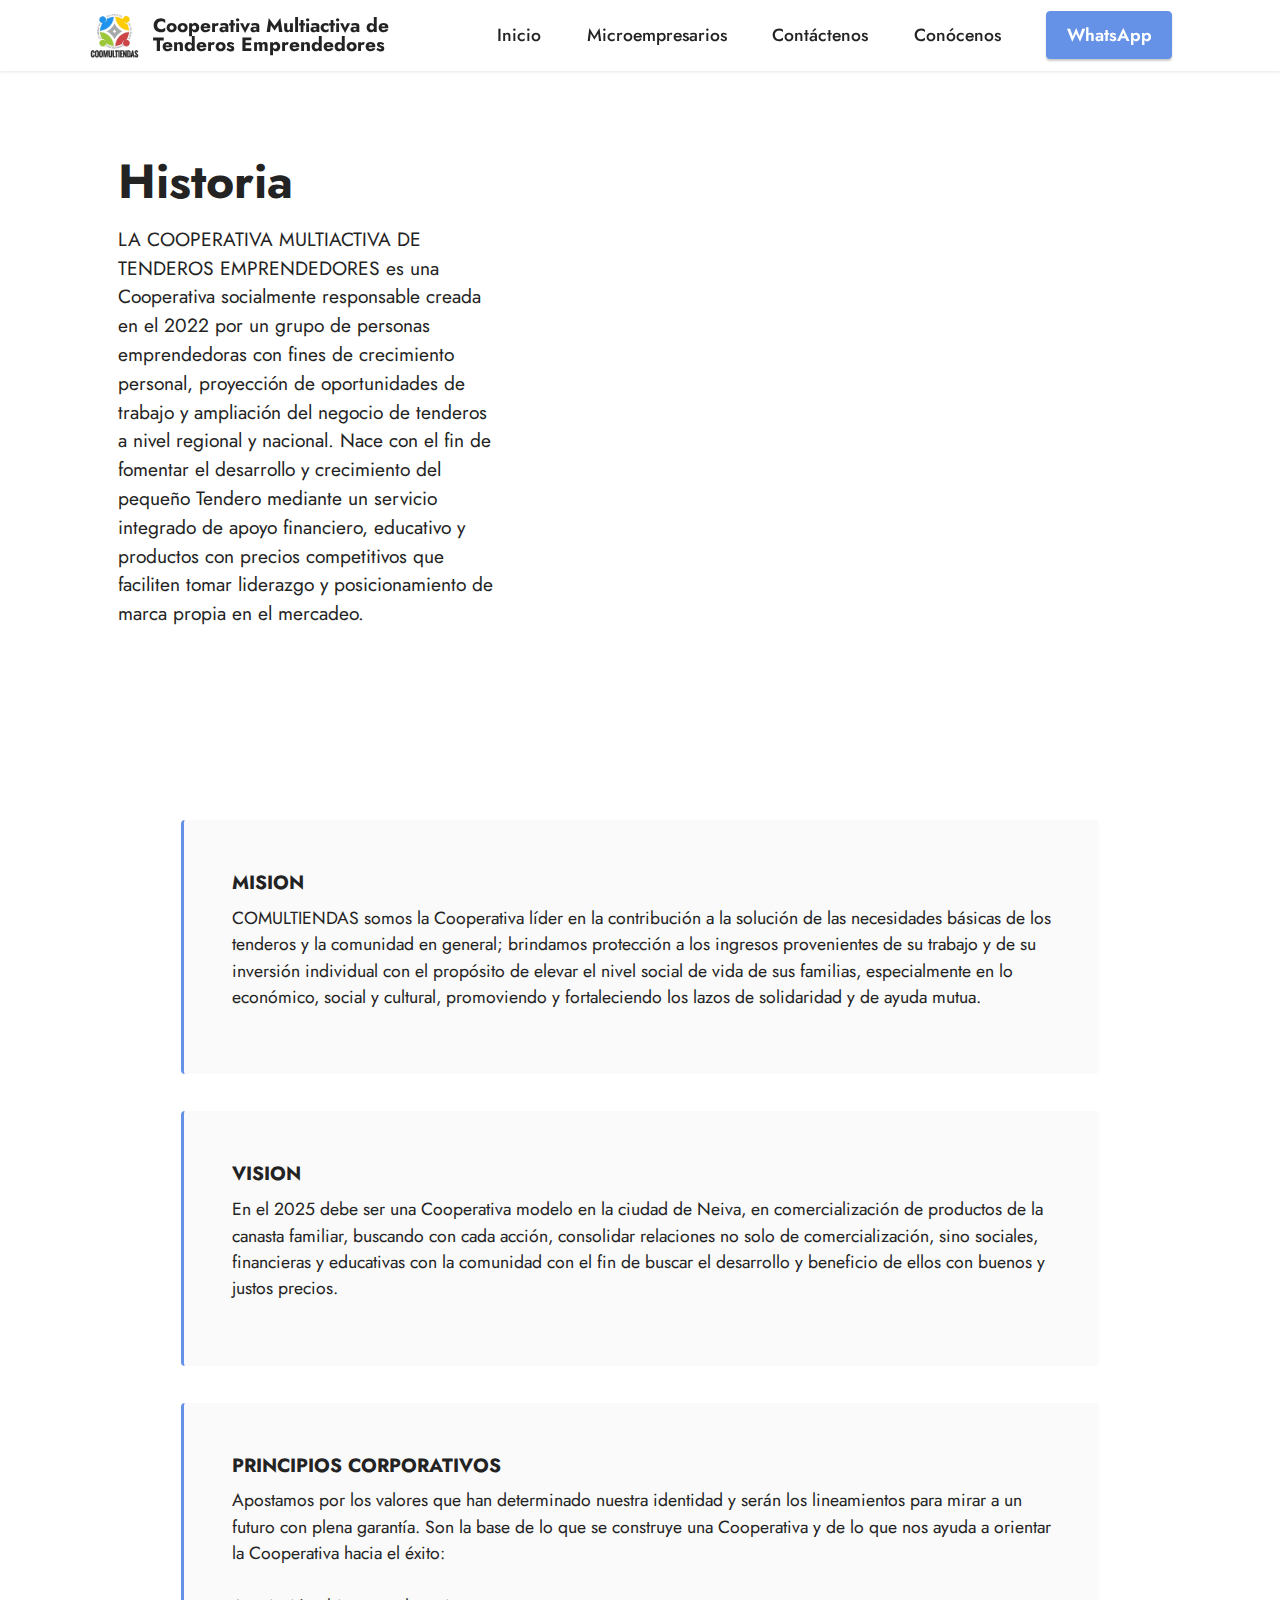
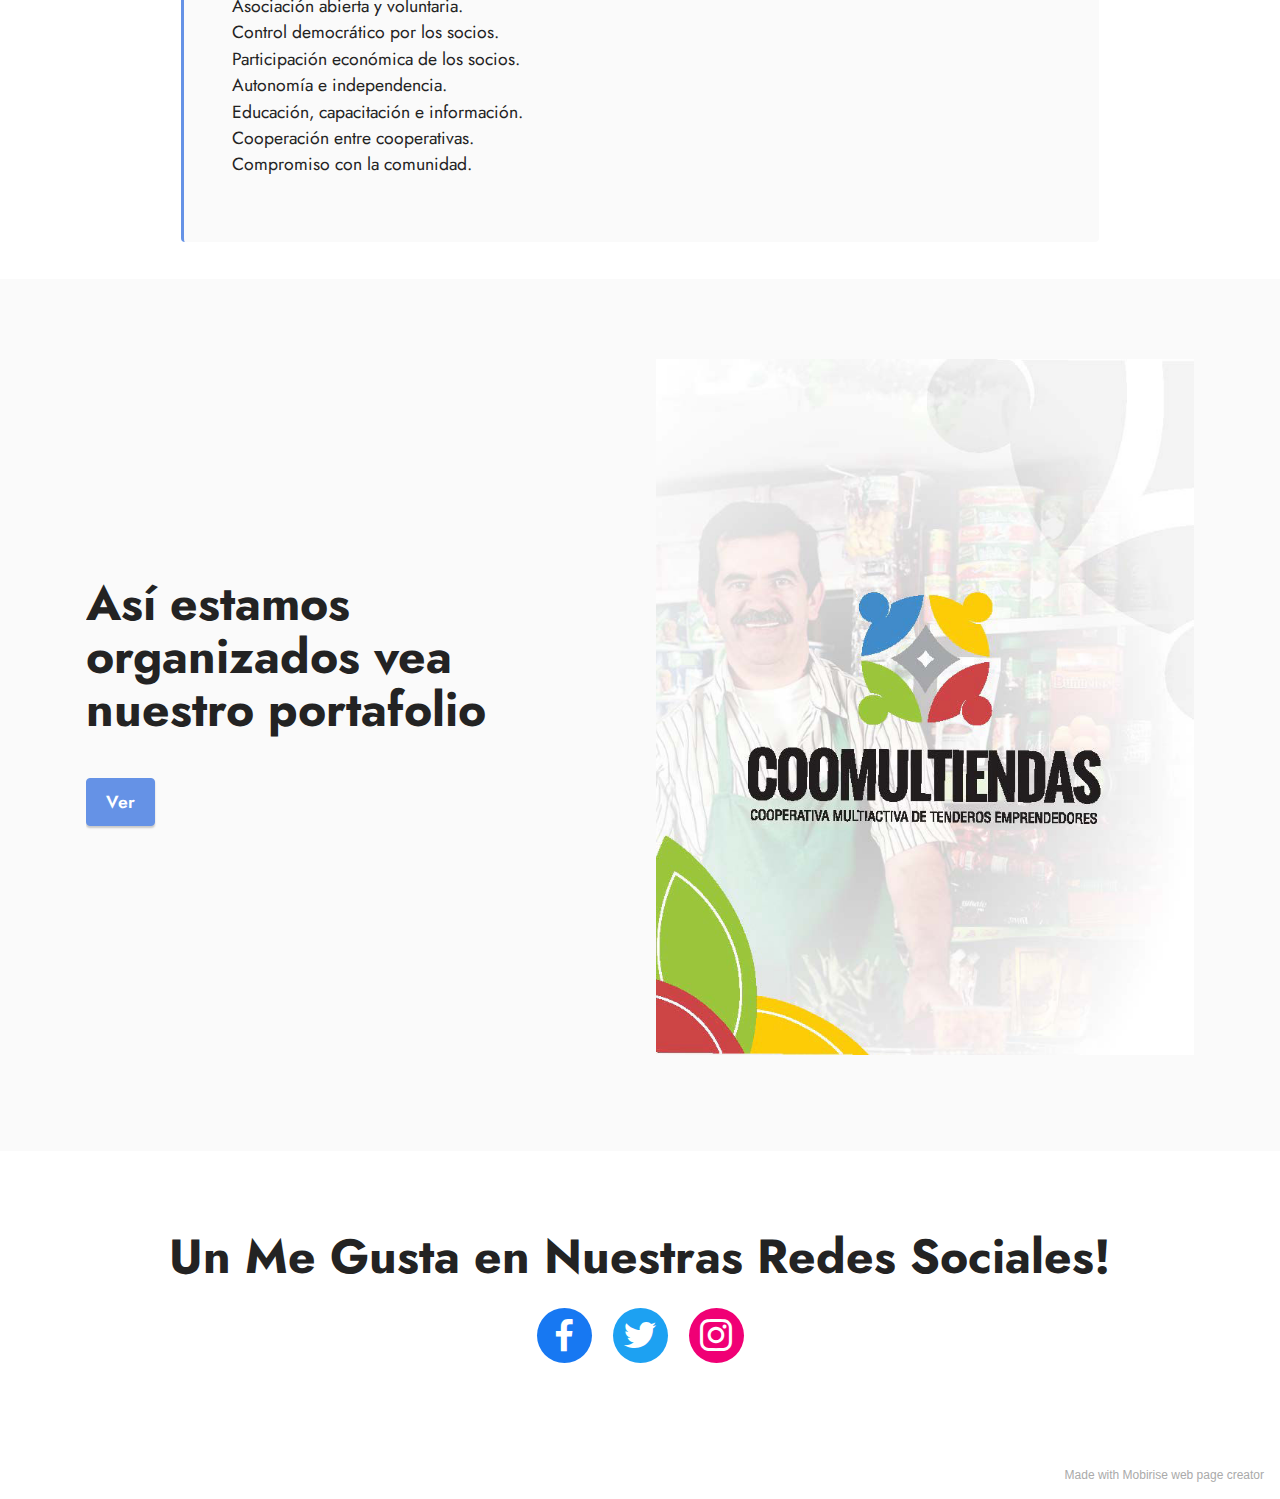
<file: nosotros.html>
<!DOCTYPE html>
<html  >
<head>
  <!-- Site made with Mobirise Website Builder v5.4.1, https://mobirise.com -->
  <meta charset="UTF-8">
  <meta http-equiv="X-UA-Compatible" content="IE=edge">
  <meta name="generator" content="Mobirise v5.4.1, mobirise.com">
  <meta name="twitter:card" content="summary_large_image"/>
  <meta name="twitter:image:src" content="assets/images/nosotros-meta.jpg">
  <meta property="og:image" content="assets/images/nosotros-meta.jpg">
  <meta name="twitter:title" content="nosotros">
  <meta name="viewport" content="width=device-width, initial-scale=1, minimum-scale=1">
  <link rel="shortcut icon" href="assets/images/logocoomultiendas.jpg" type="image/x-icon">
  <meta name="description" content="LA COOPERATIVA MULTIACTIVA DE TENDEROS EMPRENDEDORES es una Cooperativa socialmente responsable creada en el 2022 por un grupo de personas emprendedoras con fines de crecimiento personal, proyección de oportunidades de trabajo y ampliación del negocio de tenderos a nivel regional y nacional. ">
  
  
  <title>nosotros</title>
  <link rel="stylesheet" href="assets/web/assets/mobirise-icons2/mobirise2.css">
  <link rel="stylesheet" href="assets/bootstrap/css/bootstrap.min.css">
  <link rel="stylesheet" href="assets/bootstrap/css/bootstrap-grid.min.css">
  <link rel="stylesheet" href="assets/bootstrap/css/bootstrap-reboot.min.css">
  <link rel="stylesheet" href="assets/dropdown/css/style.css">
  <link rel="stylesheet" href="assets/socicon/css/styles.css">
  <link rel="stylesheet" href="assets/theme/css/style.css">
  <link rel="preload" href="https://fonts.googleapis.com/css?family=Jost:100,200,300,400,500,600,700,800,900,100i,200i,300i,400i,500i,600i,700i,800i,900i&display=swap" as="style" onload="this.onload=null;this.rel='stylesheet'">
  <noscript><link rel="stylesheet" href="https://fonts.googleapis.com/css?family=Jost:100,200,300,400,500,600,700,800,900,100i,200i,300i,400i,500i,600i,700i,800i,900i&display=swap"></noscript>
  <link rel="preload" as="style" href="assets/mobirise/css/mbr-additional.css"><link rel="stylesheet" href="assets/mobirise/css/mbr-additional.css" type="text/css">
  
  
  
  
</head>
<body>
  
  <section data-bs-version="5.1" class="menu menu2 cid-t8EbY8JjtG" once="menu" id="menu2-10">
    
    <nav class="navbar navbar-dropdown navbar-fixed-top navbar-expand-lg">
        <div class="container">
            <div class="navbar-brand">
                <span class="navbar-logo">
                    <a href="index.html">
                        <img src="assets/images/logocoomultiendas.jpg" alt="Mobirise" style="height: 3rem;">
                    </a>
                </span>
                <span class="navbar-caption-wrap"><a class="navbar-caption text-black text-primary display-7" href="index.html">Cooperativa Multiactiva de <br>Tenderos Emprendedores</a></span>
            </div>
            <button class="navbar-toggler" type="button" data-toggle="collapse" data-bs-toggle="collapse" data-target="#navbarSupportedContent" data-bs-target="#navbarSupportedContent" aria-controls="navbarNavAltMarkup" aria-expanded="false" aria-label="Toggle navigation">
                <div class="hamburger">
                    <span></span>
                    <span></span>
                    <span></span>
                    <span></span>
                </div>
            </button>
            <div class="collapse navbar-collapse" id="navbarSupportedContent">
                <ul class="navbar-nav nav-dropdown" data-app-modern-menu="true"><li class="nav-item"><a class="nav-link link text-black text-primary display-4" href="index.html">Inicio</a></li>
                    <li class="nav-item"><a class="nav-link link text-black text-primary display-4" href="microempresarios.html">Microempresarios</a></li>
                    <li class="nav-item"><a class="nav-link link text-black text-primary display-4" href="contactenos.html">Contáctenos</a>
                    </li><li class="nav-item"><a class="nav-link link text-black text-primary display-4" href="nosotros.html">Conócenos</a></li></ul>
                
                <div class="navbar-buttons mbr-section-btn"><a class="btn btn-primary display-4" href="https://wa.me/3152195448">WhatsApp</a></div>
            </div>
        </div>
    </nav>
</section>

<section data-bs-version="5.1" class="header15 cid-ta3VMdgD8H" id="header15-11">
    

    

    <div class="container">
        <div class="row justify-content-center">
            <div class="col-12 col-md">
                <div class="text-wrapper">
                    <h2 class="mbr-section-title mb-3 mbr-fonts-style display-2"><strong>Historia</strong></h2>
                    <p class="mbr-text mb-3 mbr-fonts-style display-7">LA COOPERATIVA MULTIACTIVA DE TENDEROS EMPRENDEDORES es una Cooperativa socialmente responsable creada en el 2022 por un grupo de personas emprendedoras con fines de crecimiento personal, proyección de oportunidades de trabajo y ampliación del negocio de tenderos a nivel regional y nacional. Nace con el fin de fomentar el desarrollo y crecimiento del pequeño Tendero mediante un servicio integrado de apoyo financiero, educativo y productos con precios competitivos que faciliten tomar liderazgo y posicionamiento de marca propia en el mercadeo.</p>
                    
                </div>
            </div>
            <div class="mbr-figure col-12 col-md-7"><iframe class="mbr-embedded-video" src="https://www.youtube.com/embed/CBL_uuEp-D0?rel=0&amp;amp;showinfo=0&amp;autoplay=0&amp;loop=0" width="1280" height="720" frameborder="0" allowfullscreen></iframe></div>
        </div>
    </div>
</section>

<section data-bs-version="5.1" class="content7 cid-ta3VQ9in43" id="content7-12">
    
    <div class="container">
        <div class="row justify-content-center">
            <div class="col-12 col-md-10">
                <blockquote>
                <h5 class="mbr-section-title mbr-fonts-style mb-2 display-7"><strong>MISION</strong></h5>
                <p class="mbr-text mbr-fonts-style display-4">COMULTIENDAS somos la Cooperativa líder en la contribución a la solución de las necesidades básicas de los tenderos y la comunidad en general; brindamos protección a los ingresos provenientes de su trabajo y de su inversión individual con el propósito de elevar el nivel social de vida de sus familias, especialmente en lo económico, social y cultural, promoviendo y fortaleciendo los lazos de solidaridad y de ayuda mutua.</p></blockquote>
            </div>
        </div>
    </div>
</section>

<section data-bs-version="5.1" class="content7 cid-ta3VQxHMCC" id="content7-13">
    
    <div class="container">
        <div class="row justify-content-center">
            <div class="col-12 col-md-10">
                <blockquote>
                <h5 class="mbr-section-title mbr-fonts-style mb-2 display-7"><strong>VISION</strong></h5>
                <p class="mbr-text mbr-fonts-style display-4">En el 2025 debe ser una Cooperativa modelo en la ciudad de Neiva, en comercialización de productos de la canasta familiar, buscando con cada acción, consolidar relaciones no solo de comercialización, sino sociales, financieras y educativas con la comunidad con el fin de buscar el desarrollo y beneficio de ellos con buenos y justos precios. </p></blockquote>
            </div>
        </div>
    </div>
</section>

<section data-bs-version="5.1" class="content7 cid-ta3ZfIANCn" id="content7-16">
    
    <div class="container">
        <div class="row justify-content-center">
            <div class="col-12 col-md-10">
                <blockquote>
                <h5 class="mbr-section-title mbr-fonts-style mb-2 display-7"><strong>PRINCIPIOS CORPORATIVOS</strong></h5>
                <p class="mbr-text mbr-fonts-style display-4">Apostamos por los valores que han determinado nuestra identidad y serán los lineamientos para mirar a un futuro con plena garantía. Son la base de lo que se construye una Cooperativa y de lo que nos ayuda a orientar la Cooperativa hacia el éxito:
<br>
<br>Asociación abierta y voluntaria.
<br>Control democrático por los socios.
<br>Participación económica de los socios.
<br>Autonomía e independencia.
<br>Educación, capacitación e información.
<br>Cooperación entre cooperativas.
<br>Compromiso con la comunidad.&nbsp;<br></p></blockquote>
            </div>
        </div>
    </div>
</section>

<section data-bs-version="5.1" class="features18 cid-tbwXMvT4D4" id="features19-1x">

    

    
    <div class="container">
        <div class="row justify-content-center">
            <div class="card col-12 col-lg">
                <div class="card-wrapper">
                    <h6 class="card-title mbr-fonts-style mb-4 display-2"><strong>Así&nbsp;estamos organizados vea nuestro portafolio</strong><strong><br></strong></h6>
                    
                    <div class="mbr-section-btn"><a class="btn btn-primary display-4" href="assets/files/PORTAFOLIO-COOMULTIENDAS.pdf">Ver</a></div>
                </div>
            </div>
            <div class="col-12 col-lg-6">
                <div class="image-wrapper">
                    <img src="assets/images/portafolio-coomultiendas-copia-pgina-1-731x946.jpg" alt="Mobirise">
                </div>
            </div>
        </div>
    </div>
</section>

<section data-bs-version="5.1" class="share3 cid-tbwM8bujEV" id="share3-1c">
    
     
    
    

    <div class="container">
        <div class="media-container-row">
            <div class="col-12">
                <h3 class="mbr-section-title align-center mb-3 mbr-fonts-style display-2"><strong>Un Me Gusta en Nuestras Redes Sociales!</strong>
                </h3>
                <div class="social-list align-center">
                   
                    <a class="iconfont-wrapper bg-facebook m-2 " target="_blank" href="https://www.facebook.com/profile.php?id=100080378186664">
                            <span class="socicon-facebook socicon"></span>
                        </a>
                        <a class="iconfont-wrapper bg-twitter m-2" href="index.html" target="_blank">
                            <span class="socicon-twitter socicon"></span>
                        </a>
                        <a class="iconfont-wrapper bg-instagram m-2" href="https://instagram.com/coomultiendas?igshid=YmMyMTA2M2Y=" target="_blank">
                            <span class="socicon-instagram socicon"></span>
                        </a>
                        
                        
                        
                        
                        
                        
                        
                        
                </div>
            </div>
        </div>
    </div>
</section><section style="background-color: #fff; font-family: -apple-system, BlinkMacSystemFont, 'Segoe UI', 'Roboto', 'Helvetica Neue', Arial, sans-serif; color:#aaa; font-size:12px; padding: 0; align-items: center; display: flex;"><a href="https://mobirise.site/b" style="flex: 1 1; height: 3rem; padding-left: 1rem;"></a><p style="flex: 0 0 auto; margin:0; padding-right:1rem;">Made with Mobirise <a href="https://mobirise.site/j" style="color:#aaa;">web page</a> creator</p></section><script src="assets/bootstrap/js/bootstrap.bundle.min.js"></script>  <script src="assets/smoothscroll/smooth-scroll.js"></script>  <script src="assets/ytplayer/index.js"></script>  <script src="assets/dropdown/js/navbar-dropdown.js"></script>  <script src="assets/theme/js/script.js"></script>  
  
  
</body>
</html>
</file>
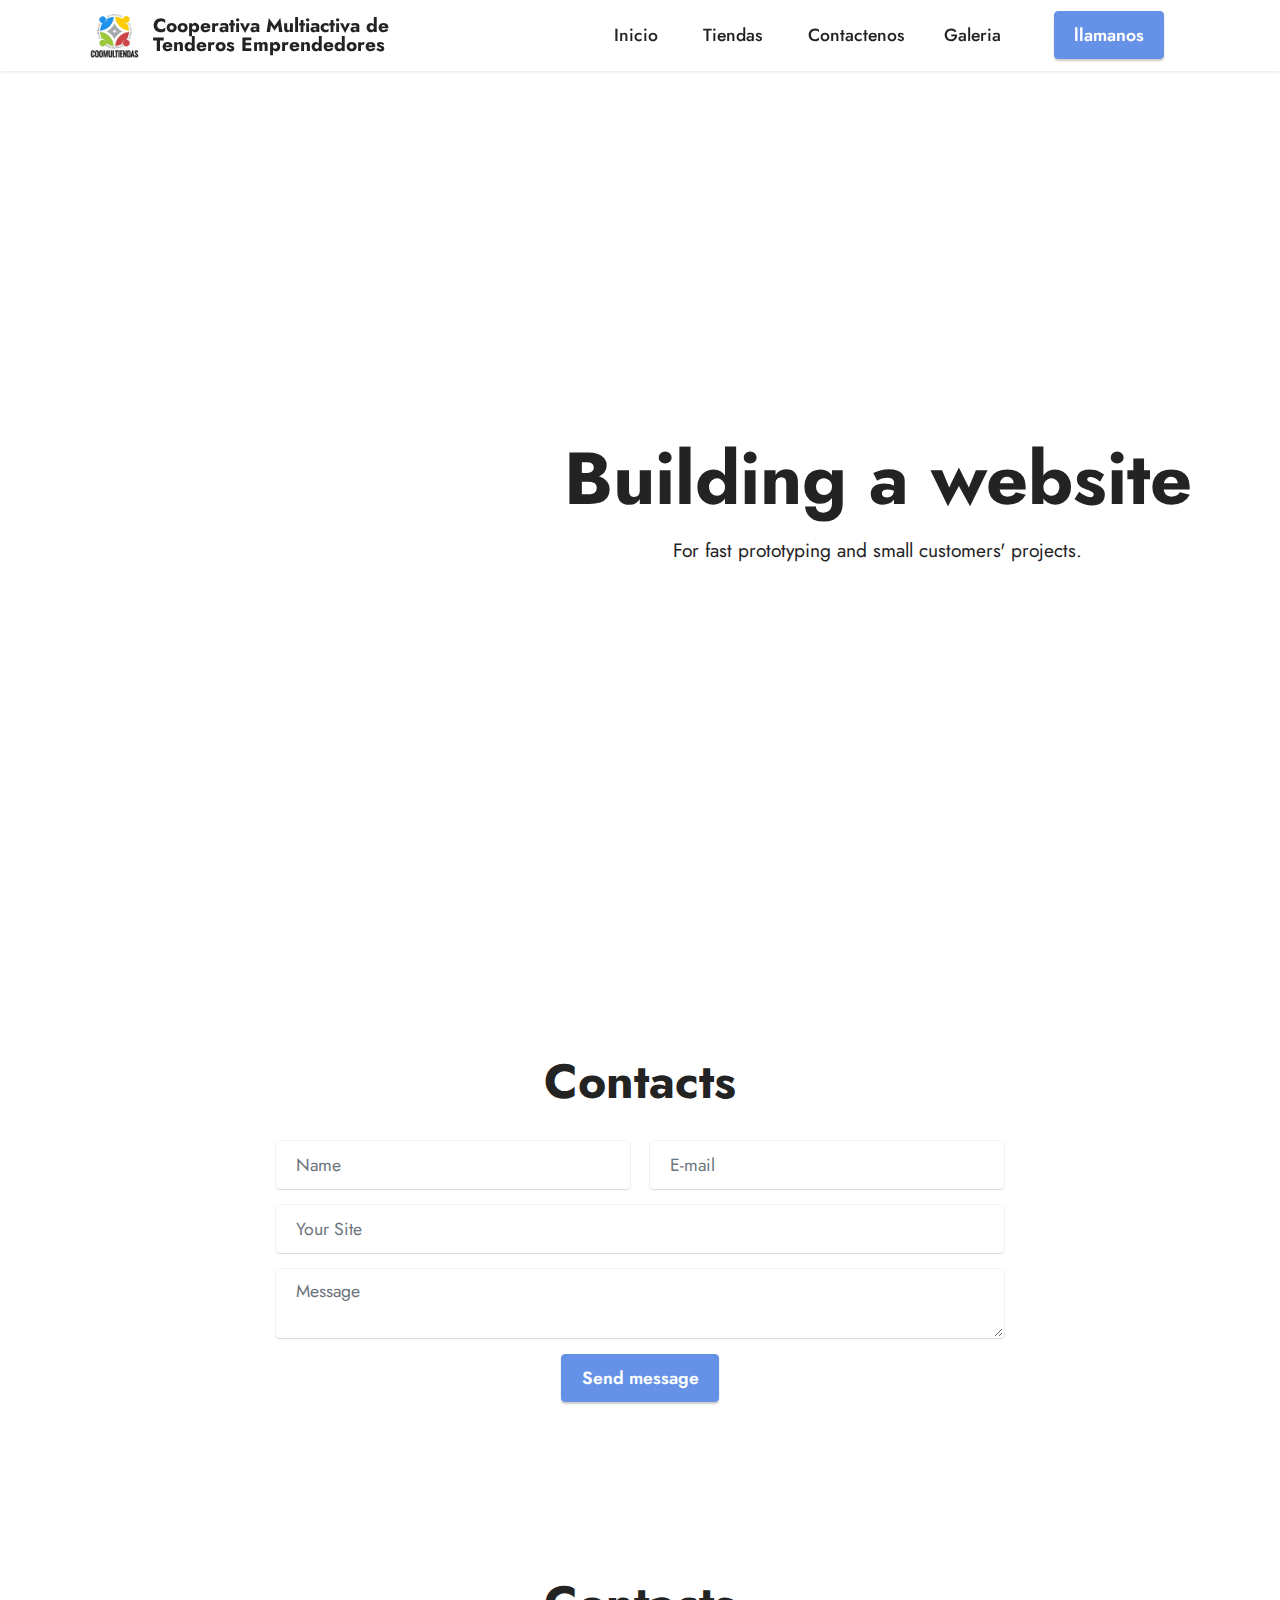
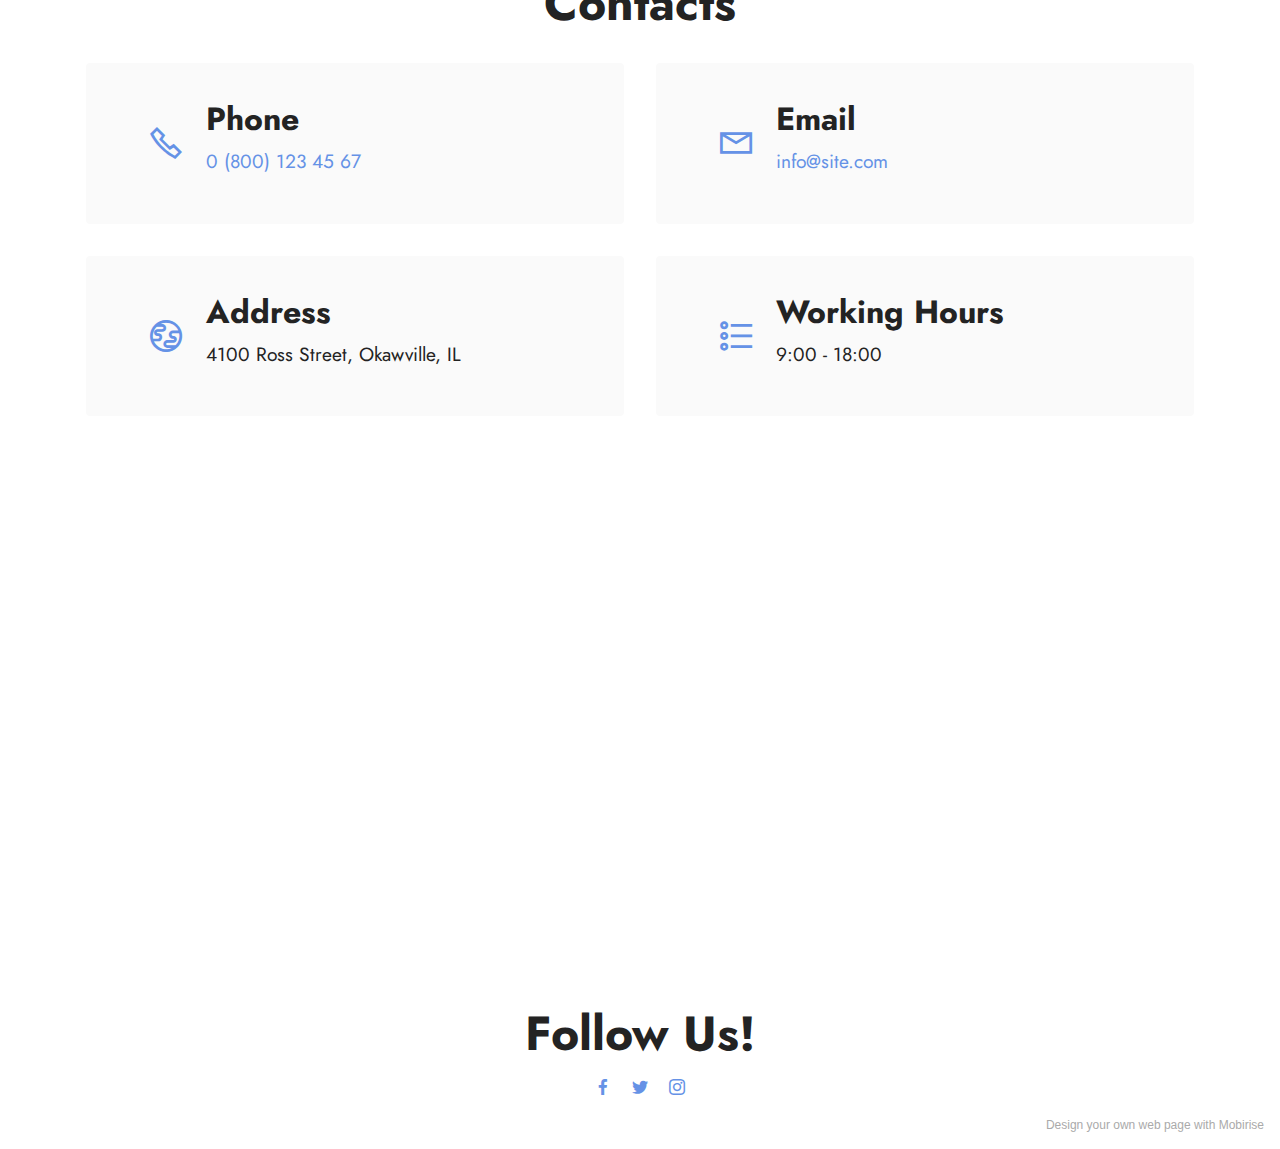
<file: page2.html>
<!DOCTYPE html>
<html  >
<head>
  <!-- Site made with Mobirise Website Builder v5.4.1, https://mobirise.com -->
  <meta charset="UTF-8">
  <meta http-equiv="X-UA-Compatible" content="IE=edge">
  <meta name="generator" content="Mobirise v5.4.1, mobirise.com">
  <meta name="viewport" content="width=device-width, initial-scale=1, minimum-scale=1">
  <link rel="shortcut icon" href="assets/images/logocoomultiendas.jpg" type="image/x-icon">
  <meta name="description" content="">
  
  
  <title>Contactenos</title>
  <link rel="stylesheet" href="assets/web/assets/mobirise-icons2/mobirise2.css">
  <link rel="stylesheet" href="assets/bootstrap/css/bootstrap.min.css">
  <link rel="stylesheet" href="assets/bootstrap/css/bootstrap-grid.min.css">
  <link rel="stylesheet" href="assets/bootstrap/css/bootstrap-reboot.min.css">
  <link rel="stylesheet" href="assets/dropdown/css/style.css">
  <link rel="stylesheet" href="assets/socicon/css/styles.css">
  <link rel="stylesheet" href="assets/theme/css/style.css">
  <link rel="preload" href="https://fonts.googleapis.com/css2?family=Jost:ital,wght@0,400;0,700;1,400;1,700&display=swap&display=swap" as="style" onload="this.onload=null;this.rel='stylesheet'">
  <noscript><link rel="stylesheet" href="https://fonts.googleapis.com/css2?family=Jost:ital,wght@0,400;0,700;1,400;1,700&display=swap&display=swap"></noscript>
  <link rel="preload" as="style" href="assets/mobirise/css/mbr-additional.css"><link rel="stylesheet" href="assets/mobirise/css/mbr-additional.css" type="text/css">
  
  
  
  
</head>
<body>
  
  <section data-bs-version="5.1" class="menu menu2 cid-t8EbY8JjtG" once="menu" id="menu2-9">
    
    <nav class="navbar navbar-dropdown navbar-fixed-top navbar-expand-lg">
        <div class="container">
            <div class="navbar-brand">
                <span class="navbar-logo">
                    <a href="index.html">
                        <img src="assets/images/logocoomultiendas.jpg" alt="Mobirise" style="height: 3rem;">
                    </a>
                </span>
                <span class="navbar-caption-wrap"><a class="navbar-caption text-black display-7" href="https://mobiri.se">Cooperativa Multiactiva de <br>Tenderos Emprendedores</a></span>
            </div>
            <button class="navbar-toggler" type="button" data-toggle="collapse" data-bs-toggle="collapse" data-target="#navbarSupportedContent" data-bs-target="#navbarSupportedContent" aria-controls="navbarNavAltMarkup" aria-expanded="false" aria-label="Toggle navigation">
                <div class="hamburger">
                    <span></span>
                    <span></span>
                    <span></span>
                    <span></span>
                </div>
            </button>
            <div class="collapse navbar-collapse" id="navbarSupportedContent">
                <ul class="navbar-nav nav-dropdown" data-app-modern-menu="true"><li class="nav-item"><a class="nav-link link text-black text-primary display-4" href="index.html">Inicio</a></li>
                    <li class="nav-item"><a class="nav-link link text-black text-primary display-4" href="page1.html">Tiendas</a></li>
                    <li class="nav-item"><a class="nav-link link text-black text-primary display-4" href="page3.html">Contactenos&nbsp; &nbsp; &nbsp; &nbsp; Galeria</a>
                    </li></ul>
                
                <div class="navbar-buttons mbr-section-btn"><a class="btn btn-primary display-4" href="https://mobiri.se">llamanos</a></div>
            </div>
        </div>
    </nav>
</section>

<section data-bs-version="5.1" class="header3 cid-t8EgEp4LAA mbr-fullscreen" id="header3-d">

    

    <div class="mbr-overlay" style="opacity: 0.6; background-color: rgb(255, 255, 255);"></div>

    <div class="align-center container">
        <div class="row justify-content-end">
            <div class="col-12 col-lg-7">
                <h1 class="mbr-section-title mbr-fonts-style mb-3 display-1"><strong>Building a website</strong></h1>
                
                <p class="mbr-text mbr-fonts-style display-7">For fast prototyping and small customers' projects.</p>
                
            </div>
        </div>
    </div>
</section>

<section data-bs-version="5.1" class="form5 cid-t8EgK332j5" id="form5-e">
    
    
    <div class="container">
        <div class="mbr-section-head">
            <h3 class="mbr-section-title mbr-fonts-style align-center mb-0 display-2">
                <strong>Contacts</strong>
            </h3>
            
        </div>
        <div class="row justify-content-center mt-4">
            <div class="col-lg-8 mx-auto mbr-form" data-form-type="formoid">
                <form action="https://mobirise.eu/" method="POST" class="mbr-form form-with-styler" data-form-title="Form Name"><input type="hidden" name="email" data-form-email="true" value="55kgnXDL04jVxd54BV0almIwXi8Fhku66aEWS+QuisVLFj5QNC3w2y9NTBsyNCz2ns3rsnzOR0Eh45zPCqfPcjV/ltK7ljEqCS1cnd8UI6XAZ282SRLDCd1/Qom88O5n">
                    <div class="row">
                        <div hidden="hidden" data-form-alert="" class="alert alert-success col-12">Thanks for filling out
                            the form!</div>
                        <div hidden="hidden" data-form-alert-danger="" class="alert alert-danger col-12">Oops...! some
                            problem!</div>
                    </div>
                    <div class="dragArea row">
                        <div class="col-md col-sm-12 form-group mb-3" data-for="name">
                            <input type="text" name="name" placeholder="Name" data-form-field="name" class="form-control" value="" id="name-form5-e">
                        </div>
                        <div class="col-md col-sm-12 form-group mb-3" data-for="email">
                            <input type="email" name="email" placeholder="E-mail" data-form-field="email" class="form-control" value="" id="email-form5-e">
                        </div>
                        <div class="col-12 form-group mb-3" data-for="url">
                            <input type="url" name="url" placeholder="Your Site" data-form-field="url" class="form-control" value="" id="url-form5-e">
                        </div>
                        <div class="col-12 form-group mb-3" data-for="textarea">
                            <textarea name="textarea" placeholder="Message" data-form-field="textarea" class="form-control" id="textarea-form5-e"></textarea>
                        </div>
                        <div class="col-lg-12 col-md-12 col-sm-12 align-center mbr-section-btn">
                            <button type="submit" class="btn btn-primary display-4">Send message</button>
                        </div>
                    </div>
                </form>
            </div>
        </div>
    </div>
</section>

<section data-bs-version="5.1" class="contacts2 cid-t8EgRHrsMd" id="contacts2-g">
    <!---->
    
    
    <div class="container">
        <div class="mbr-section-head">
            <h3 class="mbr-section-title mbr-fonts-style align-center mb-0 display-2">
                <strong>Contacts</strong>
            </h3>
            
        </div>
        <div class="row justify-content-center mt-4">
            <div class="card col-12 col-md-6">
                <div class="card-wrapper">
                    <div class="image-wrapper">
                        <span class="mbr-iconfont mobi-mbri-phone mobi-mbri"></span>
                    </div>
                    <div class="text-wrapper">
                        <h6 class="card-title mbr-fonts-style mb-1 display-5">
                            <strong>Phone</strong>
                        </h6>
                        <p class="mbr-text mbr-fonts-style display-7">
                            <a href="tel:+12345678910" class="text-primary">0 (800) 123 45 67</a>
                        </p>
                    </div>
                </div>
            </div>
            <div class="card col-12 col-md-6">
                <div class="card-wrapper">
                    <div class="image-wrapper">
                        <span class="mbr-iconfont mobi-mbri-letter mobi-mbri"></span>
                    </div>
                    <div class="text-wrapper">
                        <h6 class="card-title mbr-fonts-style mb-1 display-5">
                            <strong>Email</strong>
                        </h6>
                        <p class="mbr-text mbr-fonts-style display-7">
                            <a href="mailto:info@site.com" class="text-primary">info@site.com</a>
                        </p>
                    </div>
                </div>
            </div>
            <div class="card col-12 col-md-6">
                <div class="card-wrapper">
                    <div class="image-wrapper">
                        <span class="mbr-iconfont mobi-mbri-globe mobi-mbri"></span>
                    </div>
                    <div class="text-wrapper">
                        <h6 class="card-title mbr-fonts-style mb-1 display-5">
                            <strong>Address</strong>
                        </h6>
                        <p class="mbr-text mbr-fonts-style display-7">
                            4100 Ross Street, Okawville, IL
                        </p>
                    </div>
                </div>
            </div>
            <div class="card col-12 col-md-6">
                <div class="card-wrapper">
                    <div class="image-wrapper">
                        <span class="mbr-iconfont mobi-mbri-bulleted-list mobi-mbri"></span>
                    </div>
                    <div class="text-wrapper">
                        <h6 class="card-title mbr-fonts-style mb-1 display-5">
                            <strong>Working Hours</strong>
                        </h6>
                        <p class="mbr-text mbr-fonts-style display-7">
                            9:00 - 18:00
                        </p>
                    </div>
                </div>
            </div>
        </div>
    </div>
</section>

<section data-bs-version="5.1" class="map2 cid-t8EgObUWwJ" id="map2-f">
    
    
    <div>
        
        <div class="google-map"><iframe frameborder="0" style="border:0" src="https://www.google.com/maps/embed/v1/place?key=AIzaSyCt1265A4qvZy9HKUeA8J15AOC4SrCyZe4&amp;q=350 5th Ave, New York, NY 10118" allowfullscreen=""></iframe></div>
    </div>
</section>

<section data-bs-version="5.1" class="share3 cid-t8EgTJ7lp6" id="share3-h">
    
     
    
    

    <div class="container">
        <div class="media-container-row">
            <div class="col-12">
                <h3 class="mbr-section-title align-center mb-3 mbr-fonts-style display-2">
                    <strong>Follow Us!</strong>
                </h3>
                <div class="social-list align-center">
                   
                    <a class="iconfont-wrapper bg-facebook m-2 " target="_blank" href="https://mobiri.se">
                            <span class="socicon-facebook socicon"></span>
                        </a>
                        <a class="iconfont-wrapper bg-twitter m-2" href="https://mobiri.se" target="_blank">
                            <span class="socicon-twitter socicon"></span>
                        </a>
                        <a class="iconfont-wrapper bg-instagram m-2" href="https://mobiri.se" target="_blank">
                            <span class="socicon-instagram socicon"></span>
                        </a>
                        
                        
                        
                        
                        
                        
                        
                        
                </div>
            </div>
        </div>
    </div>
</section><section style="background-color: #fff; font-family: -apple-system, BlinkMacSystemFont, 'Segoe UI', 'Roboto', 'Helvetica Neue', Arial, sans-serif; color:#aaa; font-size:12px; padding: 0; align-items: center; display: flex;"><a href="https://mobirise.site/c" style="flex: 1 1; height: 3rem; padding-left: 1rem;"></a><p style="flex: 0 0 auto; margin:0; padding-right:1rem;">Design your own <a href="https://mobirise.site/y" style="color:#aaa;">web page</a> with Mobirise</p></section><script src="assets/bootstrap/js/bootstrap.bundle.min.js"></script>  <script src="assets/smoothscroll/smooth-scroll.js"></script>  <script src="assets/ytplayer/index.js"></script>  <script src="assets/dropdown/js/navbar-dropdown.js"></script>  <script src="assets/theme/js/script.js"></script>  <script src="assets/formoid/formoid.min.js"></script>  
  
  
</body>
</html>
</file>
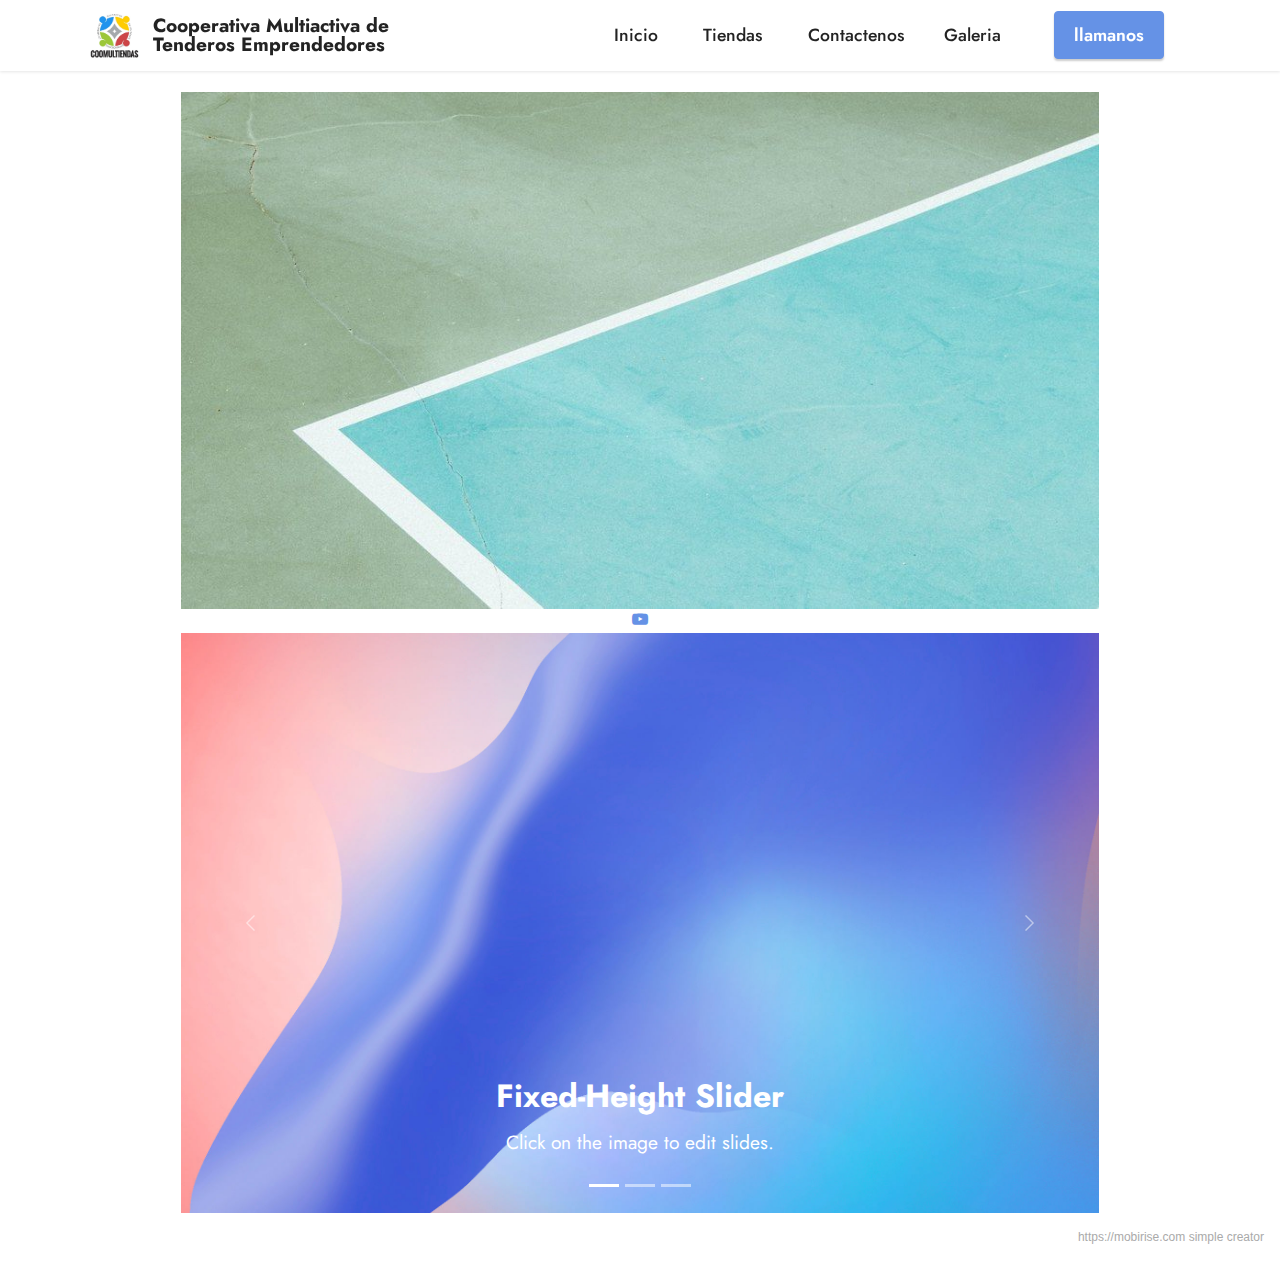
<file: page3.html>
<!DOCTYPE html>
<html  >
<head>
  <!-- Site made with Mobirise Website Builder v5.4.1, https://mobirise.com -->
  <meta charset="UTF-8">
  <meta http-equiv="X-UA-Compatible" content="IE=edge">
  <meta name="generator" content="Mobirise v5.4.1, mobirise.com">
  <meta name="viewport" content="width=device-width, initial-scale=1, minimum-scale=1">
  <link rel="shortcut icon" href="assets/images/logocoomultiendas.jpg" type="image/x-icon">
  <meta name="description" content="">
  
  
  <title>Galeria</title>
  <link rel="stylesheet" href="assets/web/assets/mobirise-icons2/mobirise2.css">
  <link rel="stylesheet" href="assets/bootstrap/css/bootstrap.min.css">
  <link rel="stylesheet" href="assets/bootstrap/css/bootstrap-grid.min.css">
  <link rel="stylesheet" href="assets/bootstrap/css/bootstrap-reboot.min.css">
  <link rel="stylesheet" href="assets/dropdown/css/style.css">
  <link rel="stylesheet" href="assets/socicon/css/styles.css">
  <link rel="stylesheet" href="assets/theme/css/style.css">
  <link rel="preload" href="https://fonts.googleapis.com/css2?family=Jost:ital,wght@0,400;0,700;1,400;1,700&display=swap&display=swap" as="style" onload="this.onload=null;this.rel='stylesheet'">
  <noscript><link rel="stylesheet" href="https://fonts.googleapis.com/css2?family=Jost:ital,wght@0,400;0,700;1,400;1,700&display=swap&display=swap"></noscript>
  <link rel="preload" as="style" href="assets/mobirise/css/mbr-additional.css"><link rel="stylesheet" href="assets/mobirise/css/mbr-additional.css" type="text/css">
  
  
  
  
</head>
<body>
  
  <section data-bs-version="5.1" class="menu menu2 cid-t8EbY8JjtG" once="menu" id="menu2-k">
    
    <nav class="navbar navbar-dropdown navbar-fixed-top navbar-expand-lg">
        <div class="container">
            <div class="navbar-brand">
                <span class="navbar-logo">
                    <a href="index.html">
                        <img src="assets/images/logocoomultiendas.jpg" alt="Mobirise" style="height: 3rem;">
                    </a>
                </span>
                <span class="navbar-caption-wrap"><a class="navbar-caption text-black display-7" href="https://mobiri.se">Cooperativa Multiactiva de <br>Tenderos Emprendedores</a></span>
            </div>
            <button class="navbar-toggler" type="button" data-toggle="collapse" data-bs-toggle="collapse" data-target="#navbarSupportedContent" data-bs-target="#navbarSupportedContent" aria-controls="navbarNavAltMarkup" aria-expanded="false" aria-label="Toggle navigation">
                <div class="hamburger">
                    <span></span>
                    <span></span>
                    <span></span>
                    <span></span>
                </div>
            </button>
            <div class="collapse navbar-collapse" id="navbarSupportedContent">
                <ul class="navbar-nav nav-dropdown" data-app-modern-menu="true"><li class="nav-item"><a class="nav-link link text-black text-primary display-4" href="index.html">Inicio</a></li>
                    <li class="nav-item"><a class="nav-link link text-black text-primary display-4" href="page1.html">Tiendas</a></li>
                    <li class="nav-item"><a class="nav-link link text-black text-primary display-4" href="page3.html">Contactenos&nbsp; &nbsp; &nbsp; &nbsp; Galeria</a>
                    </li></ul>
                
                <div class="navbar-buttons mbr-section-btn"><a class="btn btn-primary display-4" href="https://mobiri.se">llamanos</a></div>
            </div>
        </div>
    </nav>
</section>

<section data-bs-version="5.1" class="video1 cid-t8EwiwAvVs" id="video1-w">
    
    
    <div class="align-center container">
        <div class="mbr-section-head">
            
            
        </div>
        <div class="row justify-content-center mt-4">
            <div class="col-12 col-lg-10">
                <div class="box">
                    <div class="mbr-media show-modal align-center" data-modal=".modalWindow">
                        <img src="assets/images/video1.jpg" alt="Mobirise">
                        <div class="icon-wrap">
                            <a class="text-primary" href="#"><span class="mbr-iconfont socicon-youtube socicon"></span></a>
                        </div>
                    </div>
                </div>
            </div>
        </div>
    </div>
    <div>
        <div class="modalWindow" style="display: none;">
            <div class="modalWindow-container">
                <div class="modalWindow-video-container">
                    <div class="modalWindow-video">
                        <iframe width="100%" height="100%" frameborder="0" allowfullscreen="1" data-src="https://vimeo.com/719900547"></iframe>
                    </div>
                    <a class="close" role="button" data-dismiss="modal" data-bs-dismiss="modal">
                        <span aria-hidden="true" class="mbr-iconfont mobi-mbri-close mobi-mbri closeModal"></span>
                        <span class="sr-only visually-hidden">Close</span>
                    </a>
                </div>
            </div>
        </div>
    </div>
</section>

<section data-bs-version="5.1" class="slider2 cid-t8Ewp37muT" id="slider2-x">
    

    
    <div class="container">
        <div class="row justify-content-center">
            <div class="col-12 col-md-10">
                <div class="carousel slide" id="t8EAhuUYDd" data-interval="5000" data-bs-interval="5000">
                    
                    <ol class="carousel-indicators">
                        <li data-slide-to="0" data-bs-slide-to="0" class="active" data-target="#t8EAhuUYDd" data-bs-target="#t8EAhuUYDd"></li>
                        <li data-slide-to="1" data-bs-slide-to="1" data-target="#t8EAhuUYDd" data-bs-target="#t8EAhuUYDd"></li>
                        <li data-slide-to="2" data-bs-slide-to="2" data-target="#t8EAhuUYDd" data-bs-target="#t8EAhuUYDd"></li>
                    </ol>
                    <div class="carousel-inner">
                        <div class="carousel-item slider-image item active">
                            <div class="item-wrapper">
                                <img class="d-block w-100" src="assets/images/background3.jpg">
                                <div class="carousel-caption d-none d-md-block">
                                    <h5 class="mbr-section-subtitle mbr-fonts-style display-5">
                                        <strong>Fixed-Height Slider</strong>
                                    </h5>
                                    <p class="mbr-section-text mbr-fonts-style display-7">
                                        Click on the image to edit slides.</p>
                                </div>
                            </div>
                        </div>
                        <div class="carousel-item slider-image item">
                            <div class="item-wrapper">
                                <img class="d-block w-100" src="assets/images/background5.jpg">
                                <div class="carousel-caption d-none d-md-block">
                                    <h5 class="mbr-section-subtitle mbr-fonts-style display-5">
                                        <strong>Fixed-Height Slider</strong>
                                    </h5>
                                    <p class="mbr-section-text mbr-fonts-style display-7">
                                        Click on the image to edit slides.</p>
                                </div>
                            </div>
                        </div>
                        <div class="carousel-item slider-image item">
                            <div class="item-wrapper">
                                <img class="d-block w-100" src="assets/images/background8.jpg">
                                <div class="carousel-caption d-none d-md-block">
                                    <h5 class="mbr-section-subtitle mbr-fonts-style display-5">
                                        <strong>Fixed-Height Slider</strong>
                                    </h5>
                                    <p class="mbr-section-text mbr-fonts-style display-7">
                                        Click on the image to edit slides.</p>
                                </div>
                            </div>
                        </div>
                    </div>
                    <a class="carousel-control carousel-control-prev" role="button" data-slide="prev" data-bs-slide="prev" href="#t8EAhuUYDd">
                        <span class="mobi-mbri mobi-mbri-arrow-prev" aria-hidden="true"></span>
                        <span class="sr-only visually-hidden">Previous</span>
                    </a>
                    <a class="carousel-control carousel-control-next" role="button" data-slide="next" data-bs-slide="next" href="#t8EAhuUYDd">
                        <span class="mobi-mbri mobi-mbri-arrow-next" aria-hidden="true"></span>
                        <span class="sr-only visually-hidden">Next</span>
                    </a>
                </div>
            </div>
        </div>
    </div>
</section><section style="background-color: #fff; font-family: -apple-system, BlinkMacSystemFont, 'Segoe UI', 'Roboto', 'Helvetica Neue', Arial, sans-serif; color:#aaa; font-size:12px; padding: 0; align-items: center; display: flex;"><a href="https://mobirise.site/l" style="flex: 1 1; height: 3rem; padding-left: 1rem;"></a><p style="flex: 0 0 auto; margin:0; padding-right:1rem;"><a href="https://mobirise.site" style="color:#aaa;">https://mobirise.com</a> simple creator</p></section><script src="assets/bootstrap/js/bootstrap.bundle.min.js"></script>  <script src="assets/smoothscroll/smooth-scroll.js"></script>  <script src="assets/ytplayer/index.js"></script>  <script src="assets/dropdown/js/navbar-dropdown.js"></script>  <script src="assets/playervimeo/vimeo_player.js"></script>  <script src="assets/theme/js/script.js"></script>  
  
  
</body>
</html>
</file>
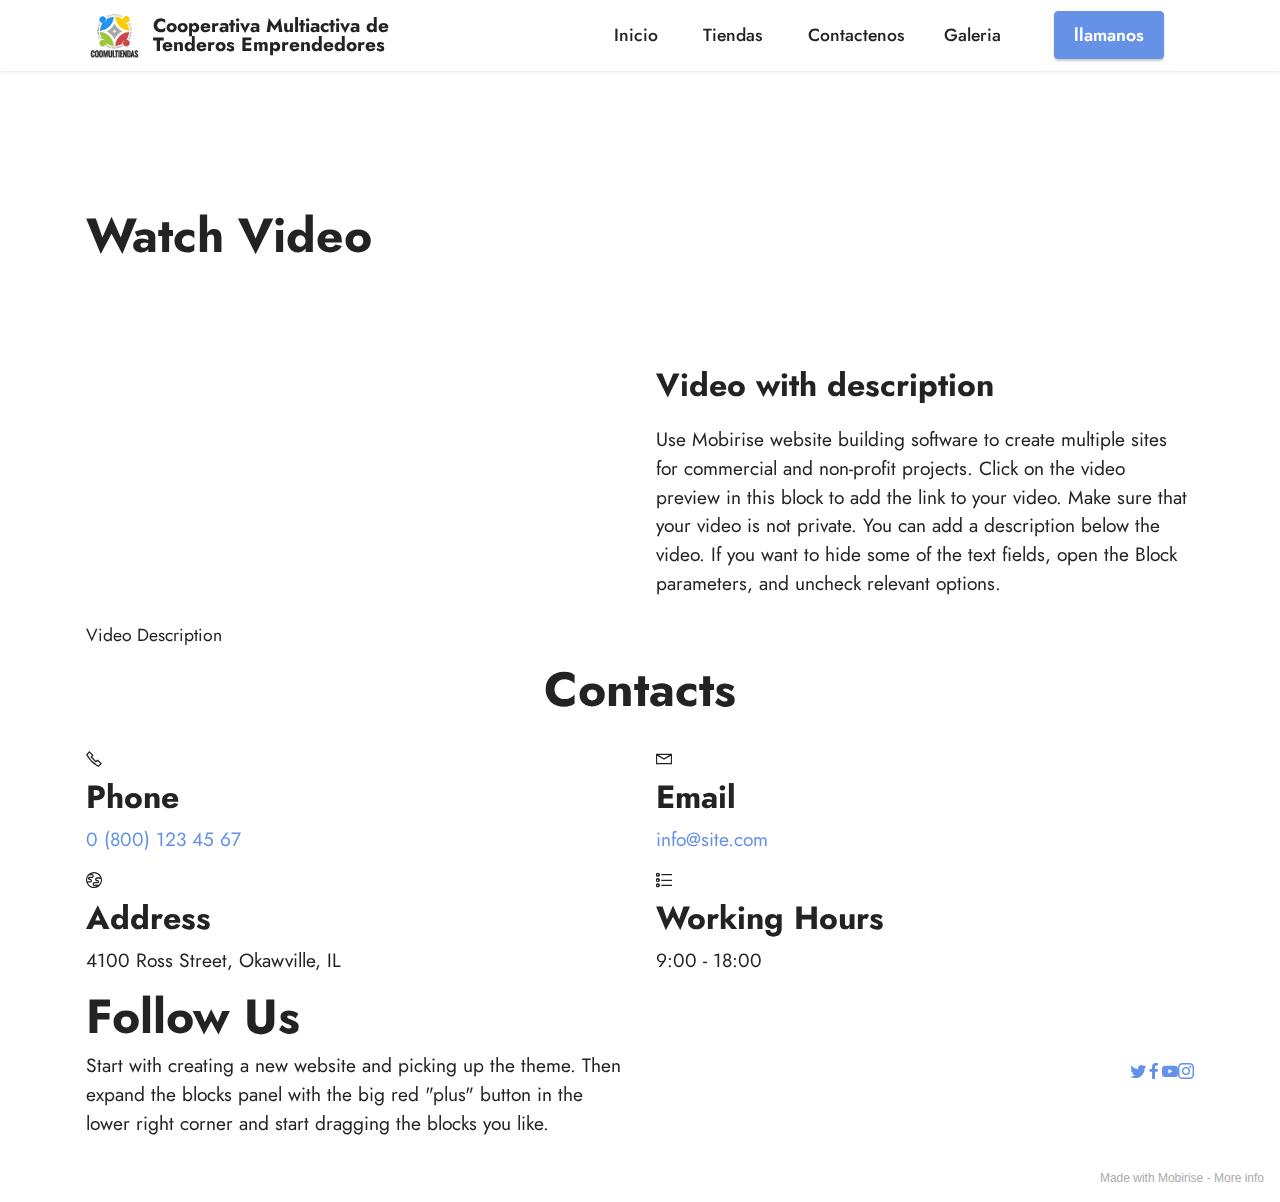
<file: page4.html>
<!DOCTYPE html>
<html  >
<head>
  <!-- Site made with Mobirise Website Builder v5.4.1, https://mobirise.com -->
  <meta charset="UTF-8">
  <meta http-equiv="X-UA-Compatible" content="IE=edge">
  <meta name="generator" content="Mobirise v5.4.1, mobirise.com">
  <meta name="viewport" content="width=device-width, initial-scale=1, minimum-scale=1">
  <link rel="shortcut icon" href="assets/images/logocoomultiendas.jpg" type="image/x-icon">
  <meta name="description" content="">
  
  
  <title>emprendimiento_base</title>
  <link rel="stylesheet" href="assets/web/assets/mobirise-icons2/mobirise2.css">
  <link rel="stylesheet" href="assets/bootstrap/css/bootstrap.min.css">
  <link rel="stylesheet" href="assets/bootstrap/css/bootstrap-grid.min.css">
  <link rel="stylesheet" href="assets/bootstrap/css/bootstrap-reboot.min.css">
  <link rel="stylesheet" href="assets/dropdown/css/style.css">
  <link rel="stylesheet" href="assets/socicon/css/styles.css">
  <link rel="stylesheet" href="assets/theme/css/style.css">
  <link rel="preload" href="https://fonts.googleapis.com/css2?family=Jost:ital,wght@0,400;0,700;1,400;1,700&display=swap&display=swap" as="style" onload="this.onload=null;this.rel='stylesheet'">
  <noscript><link rel="stylesheet" href="https://fonts.googleapis.com/css2?family=Jost:ital,wght@0,400;0,700;1,400;1,700&display=swap&display=swap"></noscript>
  <link rel="preload" as="style" href="assets/mobirise/css/mbr-additional.css"><link rel="stylesheet" href="assets/mobirise/css/mbr-additional.css" type="text/css">
  
  
  
  
</head>
<body>
  
  <section data-bs-version="5.1" class="menu menu2 cid-t8EbY8JjtG" once="menu" id="menu2-o">
    
    <nav class="navbar navbar-dropdown navbar-fixed-top navbar-expand-lg">
        <div class="container">
            <div class="navbar-brand">
                <span class="navbar-logo">
                    <a href="index.html">
                        <img src="assets/images/logocoomultiendas.jpg" alt="Mobirise" style="height: 3rem;">
                    </a>
                </span>
                <span class="navbar-caption-wrap"><a class="navbar-caption text-black display-7" href="https://mobiri.se">Cooperativa Multiactiva de <br>Tenderos Emprendedores</a></span>
            </div>
            <button class="navbar-toggler" type="button" data-toggle="collapse" data-bs-toggle="collapse" data-target="#navbarSupportedContent" data-bs-target="#navbarSupportedContent" aria-controls="navbarNavAltMarkup" aria-expanded="false" aria-label="Toggle navigation">
                <div class="hamburger">
                    <span></span>
                    <span></span>
                    <span></span>
                    <span></span>
                </div>
            </button>
            <div class="collapse navbar-collapse" id="navbarSupportedContent">
                <ul class="navbar-nav nav-dropdown" data-app-modern-menu="true"><li class="nav-item"><a class="nav-link link text-black text-primary display-4" href="index.html">Inicio</a></li>
                    <li class="nav-item"><a class="nav-link link text-black text-primary display-4" href="page1.html">Tiendas</a></li>
                    <li class="nav-item"><a class="nav-link link text-black text-primary display-4" href="page3.html">Contactenos&nbsp; &nbsp; &nbsp; &nbsp; Galeria</a>
                    </li></ul>
                
                <div class="navbar-buttons mbr-section-btn"><a class="btn btn-primary display-4" href="https://mobiri.se">llamanos</a></div>
            </div>
        </div>
    </nav>
</section>

<section data-bs-version="5.1" class="map2 cid-t8EteRVZwW" id="map2-p">
    
    
    <div>
        
        <div class="google-map"><iframe frameborder="0" style="border:0" src="https://www.google.com/maps/embed/v1/place?key=AIzaSyCt1265A4qvZy9HKUeA8J15AOC4SrCyZe4&amp;q=350 5th Ave, New York, NY 10118" allowfullscreen=""></iframe></div>
    </div>
</section>

<section data-bs-version="5.1" class="video4 cid-t8EtiK5eNv" id="video4-q">
    
    
    <div class="container">
        <div class="title-wrapper mb-5">
            <h4 class="mbr-section-title mbr-fonts-style mb-0 display-2">
                <strong>Watch Video</strong>
            </h4>
        </div>
        <div class="row align-items-center">
            <div class="col-12 col-lg-6 video-block">
                <div class="video-wrapper"><iframe class="mbr-embedded-video" src="https://www.youtube.com/embed/HujDEPAWboE?rel=0&amp;amp;showinfo=0&amp;autoplay=0&amp;loop=0" width="1280" height="720" frameborder="0" allowfullscreen></iframe></div>
                <p class="mbr-description pt-2 mbr-fonts-style display-4">
                    Video Description</p>
            </div>
            <div class="col-12 col-lg">
                <div class="text-wrapper">
                    <h5 class="mbr-section-subtitle mbr-fonts-style mb-3 display-5">
                        <strong>Video with description</strong>
                    </h5>
                    <p class="mbr-text mbr-fonts-style display-7">
                        Use Mobirise website building software to create multiple sites for commercial and non-profit projects. Click on the video preview in this block to add the link to your video. Make sure that your video is not private. You can add a description below the video. If you want to hide some of the text fields, open the Block parameters, and uncheck relevant options.</p>
                </div>
            </div>
        </div>
    </div>
</section>

<section data-bs-version="5.1" class="contacts2 cid-t8Etm4Vn9B" id="contacts2-s">
    <!---->
    
    
    <div class="container">
        <div class="mbr-section-head">
            <h3 class="mbr-section-title mbr-fonts-style align-center mb-0 display-2">
                <strong>Contacts</strong>
            </h3>
            
        </div>
        <div class="row justify-content-center mt-4">
            <div class="card col-12 col-md-6">
                <div class="card-wrapper">
                    <div class="image-wrapper">
                        <span class="mbr-iconfont mobi-mbri-phone mobi-mbri"></span>
                    </div>
                    <div class="text-wrapper">
                        <h6 class="card-title mbr-fonts-style mb-1 display-5">
                            <strong>Phone</strong>
                        </h6>
                        <p class="mbr-text mbr-fonts-style display-7">
                            <a href="tel:+12345678910" class="text-primary">0 (800) 123 45 67</a>
                        </p>
                    </div>
                </div>
            </div>
            <div class="card col-12 col-md-6">
                <div class="card-wrapper">
                    <div class="image-wrapper">
                        <span class="mbr-iconfont mobi-mbri-letter mobi-mbri"></span>
                    </div>
                    <div class="text-wrapper">
                        <h6 class="card-title mbr-fonts-style mb-1 display-5">
                            <strong>Email</strong>
                        </h6>
                        <p class="mbr-text mbr-fonts-style display-7">
                            <a href="mailto:info@site.com" class="text-primary">info@site.com</a>
                        </p>
                    </div>
                </div>
            </div>
            <div class="card col-12 col-md-6">
                <div class="card-wrapper">
                    <div class="image-wrapper">
                        <span class="mbr-iconfont mobi-mbri-globe mobi-mbri"></span>
                    </div>
                    <div class="text-wrapper">
                        <h6 class="card-title mbr-fonts-style mb-1 display-5">
                            <strong>Address</strong>
                        </h6>
                        <p class="mbr-text mbr-fonts-style display-7">
                            4100 Ross Street, Okawville, IL
                        </p>
                    </div>
                </div>
            </div>
            <div class="card col-12 col-md-6">
                <div class="card-wrapper">
                    <div class="image-wrapper">
                        <span class="mbr-iconfont mobi-mbri-bulleted-list mobi-mbri"></span>
                    </div>
                    <div class="text-wrapper">
                        <h6 class="card-title mbr-fonts-style mb-1 display-5">
                            <strong>Working Hours</strong>
                        </h6>
                        <p class="mbr-text mbr-fonts-style display-7">
                            9:00 - 18:00
                        </p>
                    </div>
                </div>
            </div>
        </div>
    </div>
</section>

<section data-bs-version="5.1" class="contacts4 cid-t8Etl1AAiX" id="contacts4-r">

    

    

    <div class="container">
        <div class="row align-items-center justify-content-center">
            <div class="text-content col-12 col-md-6">
                <h2 class="mbr-section-title mbr-fonts-style display-2">
                    <strong>Follow Us</strong>
                </h2>
                <p class="mbr-text mbr-fonts-style display-7">Start with creating a
                    new website and picking up the theme. Then expand the blocks panel with the big red "plus" button in
                    the
                    lower right corner and start dragging the blocks you like.</p>
            </div>
            <div class="icons d-flex align-items-center col-12 col-md-6 justify-content-end mt-md-0 mt-2 flex-wrap">
                <a href="https://twitter.com/mobirise" target="_blank">
                    <span class="socicon-twitter socicon mbr-iconfont mbr-iconfont-social"></span>
                </a>
                <a href="https://www.facebook.com/pages/Mobirise/1616226671953247" target="_blank">
                    <span class="socicon-facebook socicon mbr-iconfont mbr-iconfont-social"></span>
                </a>
                <a href="https://www.youtube.com/c/mobirise" target="_blank">
                    <span class="socicon-youtube socicon mbr-iconfont mbr-iconfont-social"></span>
                </a>
                <a href="https://instagram.com/mobirise" target="_blank">
                    <span class="socicon-instagram socicon mbr-iconfont mbr-iconfont-social"></span>
                </a>
                
                
                
                
                
                
            </div>
        </div>
    </div>
    
</section><section style="background-color: #fff; font-family: -apple-system, BlinkMacSystemFont, 'Segoe UI', 'Roboto', 'Helvetica Neue', Arial, sans-serif; color:#aaa; font-size:12px; padding: 0; align-items: center; display: flex;"><a href="https://mobirise.site/b" style="flex: 1 1; height: 3rem; padding-left: 1rem;"></a><p style="flex: 0 0 auto; margin:0; padding-right:1rem;">Made with Mobirise - <a href="https://mobirise.site/m" style="color:#aaa;">More info</a></p></section><script src="assets/bootstrap/js/bootstrap.bundle.min.js"></script>  <script src="assets/smoothscroll/smooth-scroll.js"></script>  <script src="assets/ytplayer/index.js"></script>  <script src="assets/dropdown/js/navbar-dropdown.js"></script>  <script src="assets/playervimeo/vimeo_player.js"></script>  <script src="assets/sociallikes/social-likes.js"></script>  <script src="assets/theme/js/script.js"></script>  
  
  
</body>
</html>
</file>
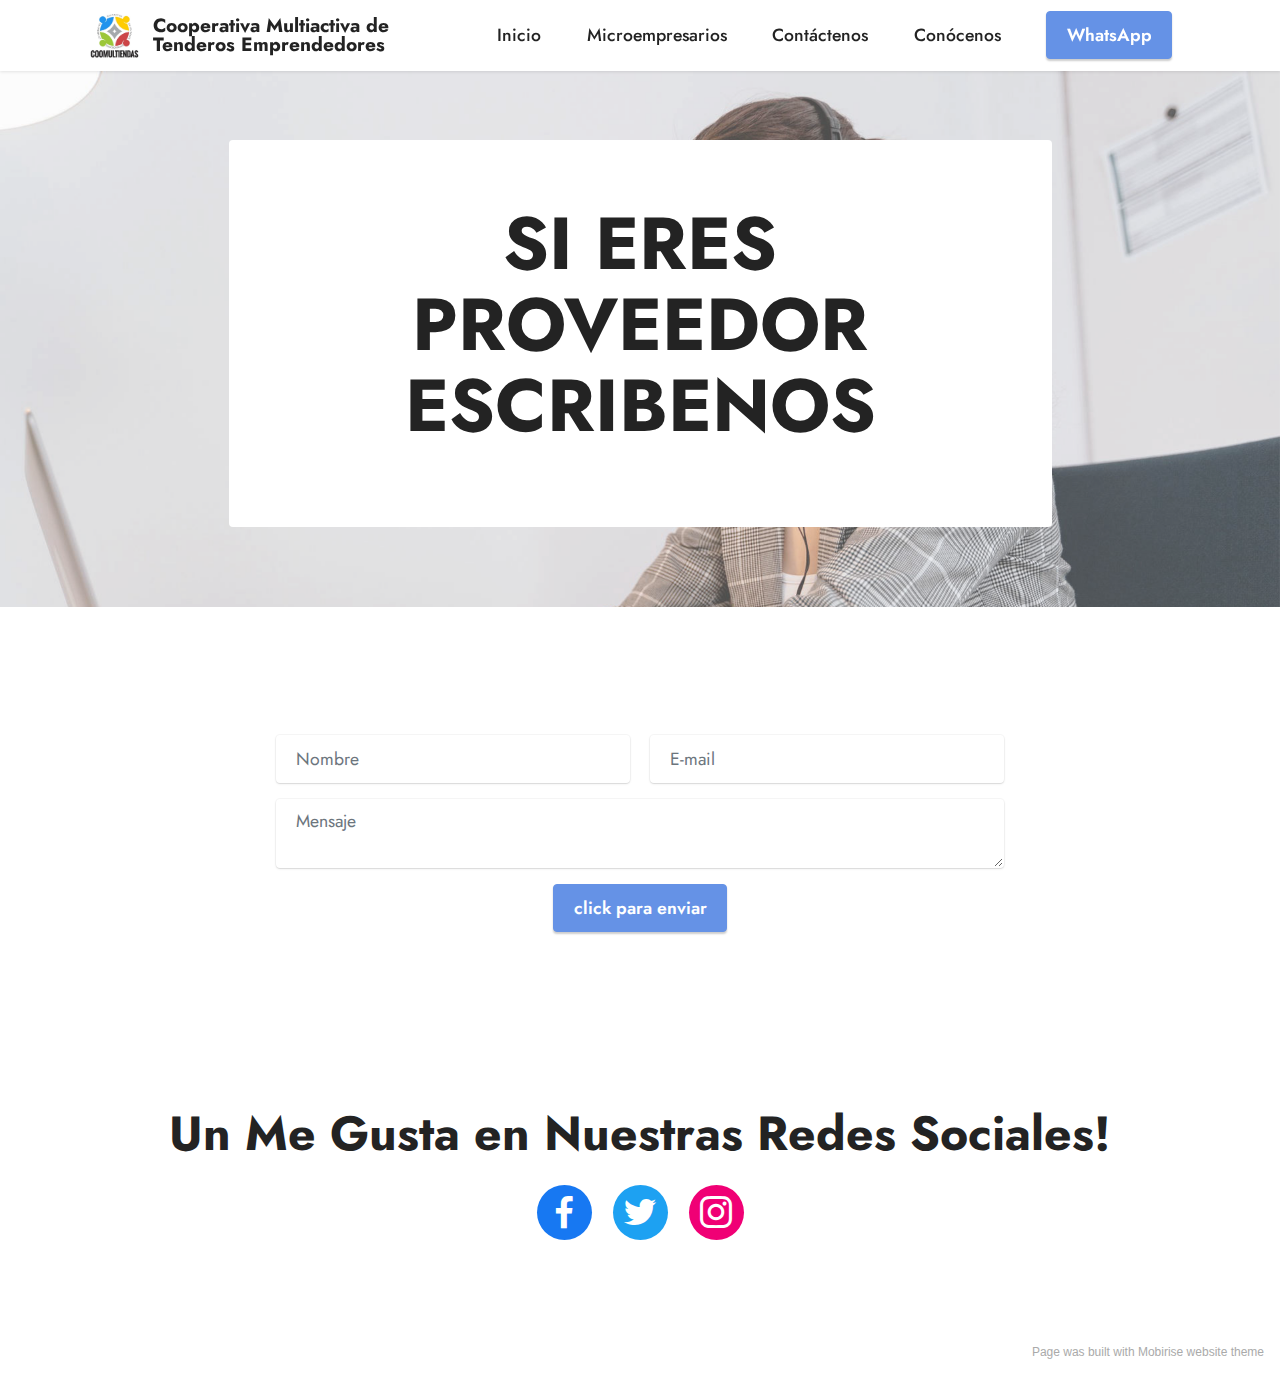
<file: proveedores.html>
<!DOCTYPE html>
<html  >
<head>
  <!-- Site made with Mobirise Website Builder v5.4.1, https://mobirise.com -->
  <meta charset="UTF-8">
  <meta http-equiv="X-UA-Compatible" content="IE=edge">
  <meta name="generator" content="Mobirise v5.4.1, mobirise.com">
  <meta name="viewport" content="width=device-width, initial-scale=1, minimum-scale=1">
  <link rel="shortcut icon" href="assets/images/logocoomultiendas.jpg" type="image/x-icon">
  <meta name="description" content="">
  
  
  <title>proveedores</title>
  <link rel="stylesheet" href="assets/bootstrap/css/bootstrap.min.css">
  <link rel="stylesheet" href="assets/bootstrap/css/bootstrap-grid.min.css">
  <link rel="stylesheet" href="assets/bootstrap/css/bootstrap-reboot.min.css">
  <link rel="stylesheet" href="assets/parallax/jarallax.css">
  <link rel="stylesheet" href="assets/dropdown/css/style.css">
  <link rel="stylesheet" href="assets/socicon/css/styles.css">
  <link rel="stylesheet" href="assets/theme/css/style.css">
  <link rel="preload" href="https://fonts.googleapis.com/css?family=Jost:100,200,300,400,500,600,700,800,900,100i,200i,300i,400i,500i,600i,700i,800i,900i&display=swap" as="style" onload="this.onload=null;this.rel='stylesheet'">
  <noscript><link rel="stylesheet" href="https://fonts.googleapis.com/css?family=Jost:100,200,300,400,500,600,700,800,900,100i,200i,300i,400i,500i,600i,700i,800i,900i&display=swap"></noscript>
  <link rel="preload" as="style" href="assets/mobirise/css/mbr-additional.css"><link rel="stylesheet" href="assets/mobirise/css/mbr-additional.css" type="text/css">
  
  
  
  
</head>
<body>
  
  <section data-bs-version="5.1" class="menu menu2 cid-tbx52zWEmd" once="menu" id="menu2-1y">
    
    <nav class="navbar navbar-dropdown navbar-fixed-top navbar-expand-lg">
        <div class="container">
            <div class="navbar-brand">
                <span class="navbar-logo">
                    <a href="index.html">
                        <img src="assets/images/logocoomultiendas.jpg" alt="Mobirise" style="height: 3rem;">
                    </a>
                </span>
                <span class="navbar-caption-wrap"><a class="navbar-caption text-black text-primary display-7" href="index.html">Cooperativa Multiactiva de <br>Tenderos Emprendedores</a></span>
            </div>
            <button class="navbar-toggler" type="button" data-toggle="collapse" data-bs-toggle="collapse" data-target="#navbarSupportedContent" data-bs-target="#navbarSupportedContent" aria-controls="navbarNavAltMarkup" aria-expanded="false" aria-label="Toggle navigation">
                <div class="hamburger">
                    <span></span>
                    <span></span>
                    <span></span>
                    <span></span>
                </div>
            </button>
            <div class="collapse navbar-collapse" id="navbarSupportedContent">
                <ul class="navbar-nav nav-dropdown" data-app-modern-menu="true"><li class="nav-item"><a class="nav-link link text-black text-primary display-4" href="index.html">Inicio</a></li>
                    <li class="nav-item"><a class="nav-link link text-black text-primary display-4" href="microempresarios.html">Microempresarios</a></li>
                    <li class="nav-item"><a class="nav-link link text-black text-primary display-4" href="contactenos.html">Contáctenos</a>
                    </li><li class="nav-item"><a class="nav-link link text-black text-primary display-4" href="nosotros.html">Conócenos</a></li></ul>
                
                <div class="navbar-buttons mbr-section-btn"><a class="btn btn-primary display-4" href="https://wa.me/3152195448">WhatsApp</a></div>
            </div>
        </div>
    </nav>
</section>

<section data-bs-version="5.1" class="header12 cid-tbx52AK0su mbr-parallax-background" id="header12-1z">

    

    <div class="mbr-overlay" style="opacity: 0.3; background-color: rgb(255, 255, 255);">
    </div>
    <div class="container">
        <div class="row justify-content-center">
            <div class="card col-12 col-md-12 col-lg-9">
                <div class="card-wrapper">
                    <div class="card-box align-center">
                        <h1 class="card-title mbr-fonts-style mb-3 display-1"><strong>SI ERES PROVEEDOR ESCRIBENOS</strong></h1>
                        
                        
                    </div>
                </div>
            </div>
        </div>
    </div>
</section>

<section data-bs-version="5.1" class="form5 cid-tbx52BycYt" id="form5-20">
    
    
    <div class="container">
        
        <div class="row justify-content-center mt-4">
            <div class="col-lg-8 mx-auto mbr-form" data-form-type="formoid">
                <form action="https://mobirise.eu/" method="POST" class="mbr-form form-with-styler" data-form-title="Form Name"><input type="hidden" name="email" data-form-email="true" value="DdCtwQXoxUtJPiM4LGjR42AA5eGdq3A0IxGSsK450NcMCciFrS4zFoVswjrX5L4KERO8IXCTKHMqZwkG+Znbdd3b1mDpbk5Gq1yc9V0EbAf1vJFsvvt947JYZkrdzfpN">
                    <div class="row">
                        <div hidden="hidden" data-form-alert="" class="alert alert-success col-12">coomultiendas te da las gracias por escribirnos en breve nos pondremos en contacto.</div>
                        <div hidden="hidden" data-form-alert-danger="" class="alert alert-danger col-12">Oops...! some
                            problem!</div>
                    </div>
                    <div class="dragArea row">
                        <div class="col-md col-sm-12 form-group mb-3" data-for="name">
                            <input type="text" name="name" placeholder="Nombre" data-form-field="name" class="form-control" value="" id="name-form5-20">
                        </div>
                        <div class="col-md col-sm-12 form-group mb-3" data-for="email">
                            <input type="email" name="email" placeholder="E-mail" data-form-field="email" class="form-control" value="" id="email-form5-20">
                        </div>
                        
                        <div class="col-12 form-group mb-3" data-for="textarea">
                            <textarea name="textarea" placeholder="Mensaje" data-form-field="textarea" class="form-control" id="textarea-form5-20"></textarea>
                        </div>
                        <div class="col-lg-12 col-md-12 col-sm-12 align-center mbr-section-btn"><button type="submit" class="btn btn-primary display-4">click para enviar</button></div>
                    </div>
                </form>
            </div>
        </div>
    </div>
</section>

<section data-bs-version="5.1" class="share3 cid-tbx52EkSPx" id="share3-23">
    
     
    
    

    <div class="container">
        <div class="media-container-row">
            <div class="col-12">
                <h3 class="mbr-section-title align-center mb-3 mbr-fonts-style display-2"><strong>Un Me Gusta en Nuestras Redes Sociales!</strong>
                </h3>
                <div class="social-list align-center">
                   
                    <a class="iconfont-wrapper bg-facebook m-2 " target="_blank" href="https://www.facebook.com/profile.php?id=100080378186664">
                            <span class="socicon-facebook socicon"></span>
                        </a>
                        <a class="iconfont-wrapper bg-twitter m-2" href="index.html" target="_blank">
                            <span class="socicon-twitter socicon"></span>
                        </a>
                        <a class="iconfont-wrapper bg-instagram m-2" href="https://instagram.com/coomultiendas?igshid=YmMyMTA2M2Y=" target="_blank">
                            <span class="socicon-instagram socicon"></span>
                        </a>
                        
                        
                        
                        
                        
                        
                        
                        
                </div>
            </div>
        </div>
    </div>
</section><section style="background-color: #fff; font-family: -apple-system, BlinkMacSystemFont, 'Segoe UI', 'Roboto', 'Helvetica Neue', Arial, sans-serif; color:#aaa; font-size:12px; padding: 0; align-items: center; display: flex;"><a href="https://mobirise.site/u" style="flex: 1 1; height: 3rem; padding-left: 1rem;"></a><p style="flex: 0 0 auto; margin:0; padding-right:1rem;"><a href="https://mobirise.site/s" style="color:#aaa;">Page</a> was built with Mobirise website theme</p></section><script src="assets/bootstrap/js/bootstrap.bundle.min.js"></script>  <script src="assets/parallax/jarallax.js"></script>  <script src="assets/smoothscroll/smooth-scroll.js"></script>  <script src="assets/ytplayer/index.js"></script>  <script src="assets/dropdown/js/navbar-dropdown.js"></script>  <script src="assets/theme/js/script.js"></script>  <script src="assets/formoid/formoid.min.js"></script>  
  
  
</body>
</html>
</file>
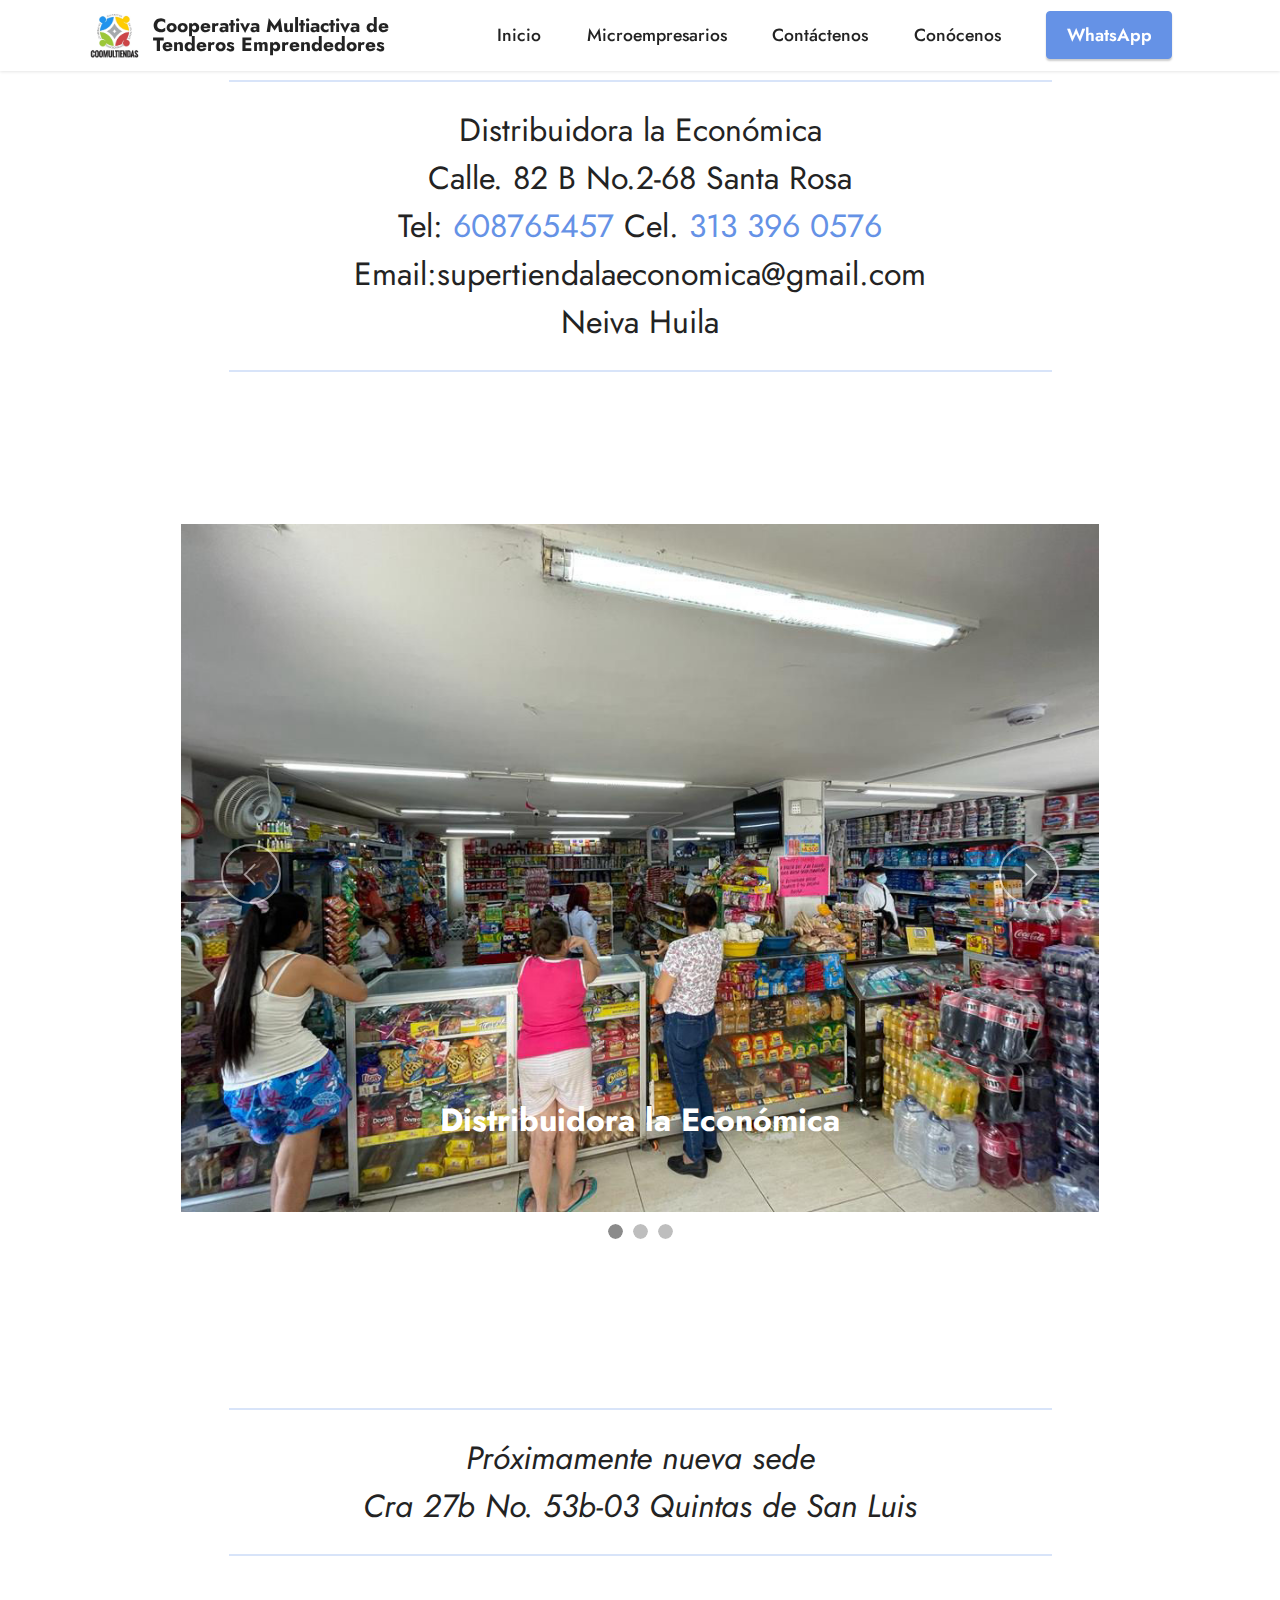
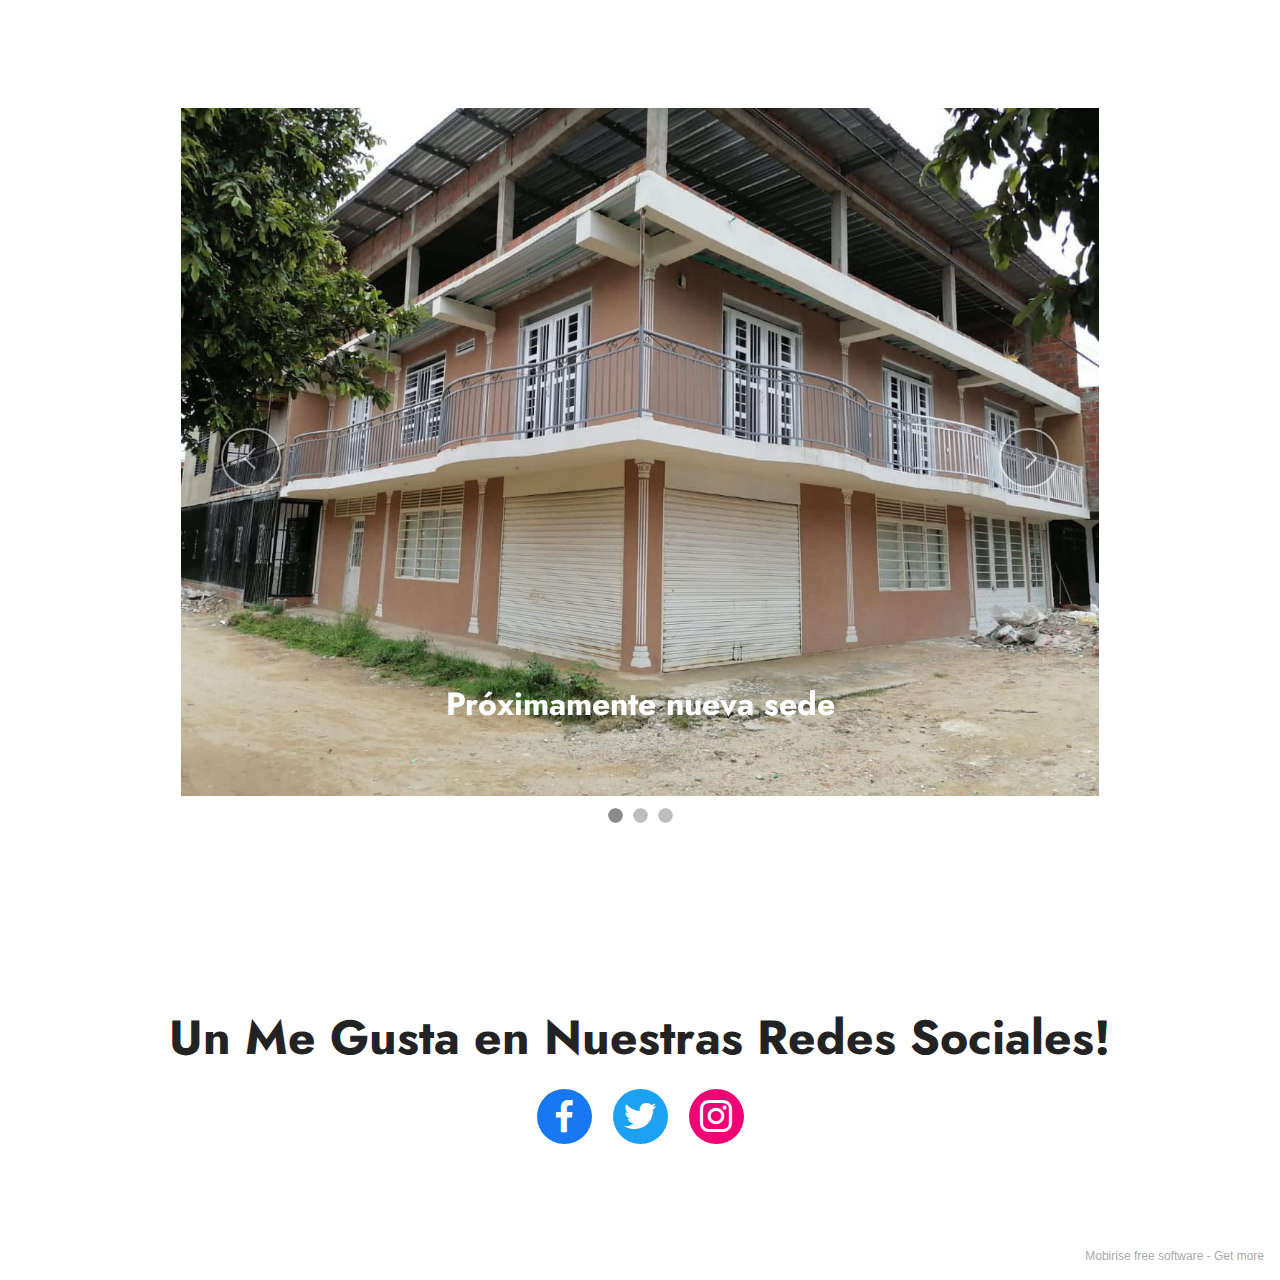
<file: puntosdeventa.html>
<!DOCTYPE html>
<html  >
<head>
  <!-- Site made with Mobirise Website Builder v5.4.1, https://mobirise.com -->
  <meta charset="UTF-8">
  <meta http-equiv="X-UA-Compatible" content="IE=edge">
  <meta name="generator" content="Mobirise v5.4.1, mobirise.com">
  <meta name="viewport" content="width=device-width, initial-scale=1, minimum-scale=1">
  <link rel="shortcut icon" href="assets/images/logocoomultiendas.jpg" type="image/x-icon">
  <meta name="description" content="Conoce nuestros puntos de venta">
  
  
  <title>puntosdeventa</title>
  <link rel="stylesheet" href="assets/web/assets/mobirise-icons2/mobirise2.css">
  <link rel="stylesheet" href="assets/bootstrap/css/bootstrap.min.css">
  <link rel="stylesheet" href="assets/bootstrap/css/bootstrap-grid.min.css">
  <link rel="stylesheet" href="assets/bootstrap/css/bootstrap-reboot.min.css">
  <link rel="stylesheet" href="assets/dropdown/css/style.css">
  <link rel="stylesheet" href="assets/socicon/css/styles.css">
  <link rel="stylesheet" href="assets/theme/css/style.css">
  <link rel="preload" href="https://fonts.googleapis.com/css?family=Jost:100,200,300,400,500,600,700,800,900,100i,200i,300i,400i,500i,600i,700i,800i,900i&display=swap" as="style" onload="this.onload=null;this.rel='stylesheet'">
  <noscript><link rel="stylesheet" href="https://fonts.googleapis.com/css?family=Jost:100,200,300,400,500,600,700,800,900,100i,200i,300i,400i,500i,600i,700i,800i,900i&display=swap"></noscript>
  <link rel="preload" as="style" href="assets/mobirise/css/mbr-additional.css"><link rel="stylesheet" href="assets/mobirise/css/mbr-additional.css" type="text/css">
  
  
  
  
</head>
<body>
  
  <section data-bs-version="5.1" class="content6 cid-tbwTgvsBUl" id="content6-1m">
    
    <div class="container">
        <div class="row justify-content-center">
            <div class="col-md-12 col-lg-9">
                <hr class="line">
                <p class="mbr-text align-center mbr-fonts-style my-4 display-5">Distribuidora la Económica<br>Calle. 82 B No.2-68 Santa Rosa<br>Tel: <a href="tel:608765457" class="text-primary">608765457</a> Cel. <a href="tel:608765457" class="text-primary">313 396 0576</a><br>Email:supertiendalaeconomica@gmail.com<br>Neiva Huila</p>
                <hr class="line">
            </div>
        </div>
    </div>
</section>

<section data-bs-version="5.1" class="slider2 cid-tbwT7AvecS" id="slider2-1l">
    

    
    <div class="container">
        <div class="row justify-content-center">
            <div class="col-12 col-md-10">
                <div class="carousel slide" id="teJn6mc8rW" data-interval="5000" data-bs-interval="5000">
                    
                    <ol class="carousel-indicators">
                        <li data-slide-to="0" data-bs-slide-to="0" class="active" data-target="#teJn6mc8rW" data-bs-target="#teJn6mc8rW"></li>
                        <li data-slide-to="1" data-bs-slide-to="1" data-target="#teJn6mc8rW" data-bs-target="#teJn6mc8rW"></li>
                        <li data-slide-to="2" data-bs-slide-to="2" data-target="#teJn6mc8rW" data-bs-target="#teJn6mc8rW"></li>
                    </ol>
                    <div class="carousel-inner">
                        <div class="carousel-item slider-image item active">
                            <div class="item-wrapper">
                                <img class="d-block w-100" src="assets/images/whatsapp-image-2022-07-13-at-10.46.34-pm-2-1024x768.jpg">
                                <div class="carousel-caption d-none d-md-block">
                                    <h5 class="mbr-section-subtitle mbr-fonts-style display-5">
                                        <strong>Distribuidora la Económica</strong></h5>
                                    
                                </div>
                            </div>
                        </div>
                        <div class="carousel-item slider-image item">
                            <div class="item-wrapper">
                                <img class="d-block w-100" src="assets/images/whatsapp-image-2022-07-13-at-10.46.34-pm-1-1024x768.jpg">
                                <div class="carousel-caption d-none d-md-block">
                                    <h5 class="mbr-section-subtitle mbr-fonts-style display-5"><strong>Distribuidora la Económica</strong></h5>
                                    
                                </div>
                            </div>
                        </div>
                        <div class="carousel-item slider-image item">
                            <div class="item-wrapper">
                                <img class="d-block w-100" src="assets/images/whatsapp-image-2022-07-13-at-10.49.18-pm-1024x768.jpg">
                                <div class="carousel-caption d-none d-md-block">
                                    <h5 class="mbr-section-subtitle mbr-fonts-style display-5"><strong>Distribuidora la Económica</strong></h5>
                                    
                                </div>
                            </div>
                        </div>
                    </div>
                    <a class="carousel-control carousel-control-prev" role="button" data-slide="prev" data-bs-slide="prev" href="#teJn6mc8rW">
                        <span class="mobi-mbri mobi-mbri-arrow-prev" aria-hidden="true"></span>
                        <span class="sr-only visually-hidden">Previous</span>
                    </a>
                    <a class="carousel-control carousel-control-next" role="button" data-slide="next" data-bs-slide="next" href="#teJn6mc8rW">
                        <span class="mobi-mbri mobi-mbri-arrow-next" aria-hidden="true"></span>
                        <span class="sr-only visually-hidden">Next</span>
                    </a>
                </div>
            </div>
        </div>
    </div>
</section>

<section data-bs-version="5.1" class="menu menu2 cid-tbwSZjB517" once="menu" id="menu2-1f">
    
    <nav class="navbar navbar-dropdown navbar-fixed-top navbar-expand-lg">
        <div class="container">
            <div class="navbar-brand">
                <span class="navbar-logo">
                    <a href="index.html">
                        <img src="assets/images/logocoomultiendas.jpg" alt="Mobirise" style="height: 3rem;">
                    </a>
                </span>
                <span class="navbar-caption-wrap"><a class="navbar-caption text-black text-primary display-7" href="index.html">Cooperativa Multiactiva de <br>Tenderos Emprendedores</a></span>
            </div>
            <button class="navbar-toggler" type="button" data-toggle="collapse" data-bs-toggle="collapse" data-target="#navbarSupportedContent" data-bs-target="#navbarSupportedContent" aria-controls="navbarNavAltMarkup" aria-expanded="false" aria-label="Toggle navigation">
                <div class="hamburger">
                    <span></span>
                    <span></span>
                    <span></span>
                    <span></span>
                </div>
            </button>
            <div class="collapse navbar-collapse" id="navbarSupportedContent">
                <ul class="navbar-nav nav-dropdown" data-app-modern-menu="true"><li class="nav-item"><a class="nav-link link text-black text-primary display-4" href="index.html">Inicio</a></li>
                    <li class="nav-item"><a class="nav-link link text-black text-primary display-4" href="microempresarios.html">Microempresarios</a></li>
                    <li class="nav-item"><a class="nav-link link text-black text-primary display-4" href="contactenos.html">Contáctenos</a>
                    </li><li class="nav-item"><a class="nav-link link text-black text-primary display-4" href="nosotros.html">Conócenos</a></li></ul>
                
                <div class="navbar-buttons mbr-section-btn"><a class="btn btn-primary display-4" href="https://wa.me/3152195448">WhatsApp</a></div>
            </div>
        </div>
    </nav>
</section>

<section data-bs-version="5.1" class="content6 cid-tbwThMv7Vg" id="content6-1n">
    
    <div class="container">
        <div class="row justify-content-center">
            <div class="col-md-12 col-lg-9">
                <hr class="line">
                <p class="mbr-text align-center mbr-fonts-style my-4 display-5"><em>Próximamente&nbsp;nueva sede</em><br><em>Cra 27b No. 53b-03 Quintas de San Luis</em></p>
                <hr class="line">
            </div>
        </div>
    </div>
</section>

<section data-bs-version="5.1" class="slider2 cid-tbwTlWFI1s" id="slider2-1o">
    

    
    <div class="container">
        <div class="row justify-content-center">
            <div class="col-12 col-md-10">
                <div class="carousel slide" id="teJn6oYJTG" data-interval="5000" data-bs-interval="5000">
                    
                    <ol class="carousel-indicators">
                        <li data-slide-to="0" data-bs-slide-to="0" class="active" data-target="#teJn6oYJTG" data-bs-target="#teJn6oYJTG"></li>
                        <li data-slide-to="1" data-bs-slide-to="1" data-target="#teJn6oYJTG" data-bs-target="#teJn6oYJTG"></li>
                        <li data-slide-to="2" data-bs-slide-to="2" data-target="#teJn6oYJTG" data-bs-target="#teJn6oYJTG"></li>
                    </ol>
                    <div class="carousel-inner">
                        <div class="carousel-item slider-image item active">
                            <div class="item-wrapper">
                                <img class="d-block w-100" src="assets/images/whatsapp-image-2022-06-14-at-11.36.40-am-1280x960.jpg">
                                <div class="carousel-caption d-none d-md-block">
                                    <h5 class="mbr-section-subtitle mbr-fonts-style display-5"><strong>Próximamente nueva sede</strong></h5>
                                    
                                </div>
                            </div>
                        </div>
                        <div class="carousel-item slider-image item">
                            <div class="item-wrapper">
                                <img class="d-block w-100" src="assets/images/whatsapp-image-2022-06-14-at-11.36.57-am-1600x1200.jpg">
                                <div class="carousel-caption d-none d-md-block">
                                    <h5 class="mbr-section-subtitle mbr-fonts-style display-5"><strong>Próximamente nueva sede</strong></h5>
                                    
                                </div>
                            </div>
                        </div>
                        <div class="carousel-item slider-image item">
                            <div class="item-wrapper">
                                <img class="d-block w-100" src="assets/images/whatsapp-image-2022-06-14-at-11.37.03-am-1200x1600.jpg">
                                <div class="carousel-caption d-none d-md-block">
                                    <h5 class="mbr-section-subtitle mbr-fonts-style display-5"><strong>Próximamente nueva sede</strong></h5>
                                    
                                </div>
                            </div>
                        </div>
                    </div>
                    <a class="carousel-control carousel-control-prev" role="button" data-slide="prev" data-bs-slide="prev" href="#teJn6oYJTG">
                        <span class="mobi-mbri mobi-mbri-arrow-prev" aria-hidden="true"></span>
                        <span class="sr-only visually-hidden">Previous</span>
                    </a>
                    <a class="carousel-control carousel-control-next" role="button" data-slide="next" data-bs-slide="next" href="#teJn6oYJTG">
                        <span class="mobi-mbri mobi-mbri-arrow-next" aria-hidden="true"></span>
                        <span class="sr-only visually-hidden">Next</span>
                    </a>
                </div>
            </div>
        </div>
    </div>
</section>

<section data-bs-version="5.1" class="share3 cid-tbwSZmtYSt" id="share3-1k">
    
     
    
    

    <div class="container">
        <div class="media-container-row">
            <div class="col-12">
                <h3 class="mbr-section-title align-center mb-3 mbr-fonts-style display-2"><strong>Un Me Gusta en Nuestras Redes Sociales!</strong>
                </h3>
                <div class="social-list align-center">
                   
                    <a class="iconfont-wrapper bg-facebook m-2 " target="_blank" href="https://www.facebook.com/profile.php?id=100080378186664">
                            <span class="socicon-facebook socicon"></span>
                        </a>
                        <a class="iconfont-wrapper bg-twitter m-2" href="index.html" target="_blank">
                            <span class="socicon-twitter socicon"></span>
                        </a>
                        <a class="iconfont-wrapper bg-instagram m-2" href="https://instagram.com/coomultiendas?igshid=YmMyMTA2M2Y=" target="_blank">
                            <span class="socicon-instagram socicon"></span>
                        </a>
                        
                        
                        
                        
                        
                        
                        
                        
                </div>
            </div>
        </div>
    </div>
</section><section style="background-color: #fff; font-family: -apple-system, BlinkMacSystemFont, 'Segoe UI', 'Roboto', 'Helvetica Neue', Arial, sans-serif; color:#aaa; font-size:12px; padding: 0; align-items: center; display: flex;"><a href="https://mobirise.site/h" style="flex: 1 1; height: 3rem; padding-left: 1rem;"></a><p style="flex: 0 0 auto; margin:0; padding-right:1rem;">Mobirise free software - <a href="https://mobirise.site/o" style="color:#aaa;">Get more</a></p></section><script src="assets/bootstrap/js/bootstrap.bundle.min.js"></script>  <script src="assets/smoothscroll/smooth-scroll.js"></script>  <script src="assets/ytplayer/index.js"></script>  <script src="assets/dropdown/js/navbar-dropdown.js"></script>  <script src="assets/theme/js/script.js"></script>  
  
  
</body>
</html>
</file>
<file: assets/web/assets/mobirise-icons2/mobirise2.css>
@font-face {
  font-family: 'Moririse2';
  font-display: swap;
  src:  url('mobirise2.eot?f2bix4');
  src:  url('mobirise2.eot?f2bix4#iefix') format('embedded-opentype'),
    url('mobirise2.ttf?f2bix4') format('truetype'),
    url('mobirise2.woff?f2bix4') format('woff'),
    url('mobirise2.svg?f2bix4#mobirise2') format('svg');
  font-weight: normal;
  font-style: normal;
}

[class^="mobi-"], [class*=" mobi-"] {
  /* use !important to prevent issues with browser extensions that change fonts */
  font-family: 'Moririse2' !important;
  speak: none;
  font-style: normal;
  font-weight: normal;
  font-variant: normal;
  text-transform: none;
  line-height: 1;

  /* Better Font Rendering =========== */
  -webkit-font-smoothing: antialiased;
  -moz-osx-font-smoothing: grayscale;
}

.mobi-mbri-add-submenu:before {
  content: "\e900";
}
.mobi-mbri-alert:before {
  content: "\e901";
}
.mobi-mbri-align-center:before {
  content: "\e902";
}
.mobi-mbri-align-justify:before {
  content: "\e903";
}
.mobi-mbri-align-left:before {
  content: "\e904";
}
.mobi-mbri-align-right:before {
  content: "\e905";
}
.mobi-mbri-android:before {
  content: "\e906";
}
.mobi-mbri-apple:before {
  content: "\e907";
}
.mobi-mbri-arrow-down:before {
  content: "\e908";
}
.mobi-mbri-arrow-next:before {
  content: "\e909";
}
.mobi-mbri-arrow-prev:before {
  content: "\e90a";
}
.mobi-mbri-arrow-up:before {
  content: "\e90b";
}
.mobi-mbri-bold:before {
  content: "\e90c";
}
.mobi-mbri-bookmark:before {
  content: "\e90d";
}
.mobi-mbri-bootstrap:before {
  content: "\e90e";
}
.mobi-mbri-briefcase:before {
  content: "\e90f";
}
.mobi-mbri-browse:before {
  content: "\e910";
}
.mobi-mbri-bulleted-list:before {
  content: "\e911";
}
.mobi-mbri-calendar:before {
  content: "\e912";
}
.mobi-mbri-camera:before {
  content: "\e913";
}
.mobi-mbri-cart-add:before {
  content: "\e914";
}
.mobi-mbri-cart-full:before {
  content: "\e915";
}
.mobi-mbri-cash:before {
  content: "\e916";
}
.mobi-mbri-change-style:before {
  content: "\e917";
}
.mobi-mbri-chat:before {
  content: "\e918";
}
.mobi-mbri-clock:before {
  content: "\e919";
}
.mobi-mbri-close:before {
  content: "\e91a";
}
.mobi-mbri-cloud:before {
  content: "\e91b";
}
.mobi-mbri-code:before {
  content: "\e91c";
}
.mobi-mbri-contact-form:before {
  content: "\e91d";
}
.mobi-mbri-credit-card:before {
  content: "\e91e";
}
.mobi-mbri-cursor-click:before {
  content: "\e91f";
}
.mobi-mbri-cust-feedback:before {
  content: "\e920";
}
.mobi-mbri-database:before {
  content: "\e921";
}
.mobi-mbri-delivery:before {
  content: "\e922";
}
.mobi-mbri-desktop:before {
  content: "\e923";
}
.mobi-mbri-devices:before {
  content: "\e924";
}
.mobi-mbri-down:before {
  content: "\e925";
}
.mobi-mbri-download-2:before {
  content: "\e926";
}
.mobi-mbri-download:before {
  content: "\e927";
}
.mobi-mbri-drag-n-drop-2:before {
  content: "\e928";
}
.mobi-mbri-drag-n-drop:before {
  content: "\e929";
}
.mobi-mbri-edit-2:before {
  content: "\e92a";
}
.mobi-mbri-edit:before {
  content: "\e92b";
}
.mobi-mbri-error:before {
  content: "\e92c";
}
.mobi-mbri-extension:before {
  content: "\e92d";
}
.mobi-mbri-features:before {
  content: "\e92e";
}
.mobi-mbri-file:before {
  content: "\e92f";
}
.mobi-mbri-flag:before {
  content: "\e930";
}
.mobi-mbri-folder:before {
  content: "\e931";
}
.mobi-mbri-gift:before {
  content: "\e932";
}
.mobi-mbri-github:before {
  content: "\e933";
}
.mobi-mbri-globe-2:before {
  content: "\e934";
}
.mobi-mbri-globe:before {
  content: "\e935";
}
.mobi-mbri-growing-chart:before {
  content: "\e936";
}
.mobi-mbri-hearth:before {
  content: "\e937";
}
.mobi-mbri-help:before {
  content: "\e938";
}
.mobi-mbri-home:before {
  content: "\e939";
}
.mobi-mbri-hot-cup:before {
  content: "\e93a";
}
.mobi-mbri-idea:before {
  content: "\e93b";
}
.mobi-mbri-image-gallery:before {
  content: "\e93c";
}
.mobi-mbri-image-slider:before {
  content: "\e93d";
}
.mobi-mbri-info:before {
  content: "\e93e";
}
.mobi-mbri-italic:before {
  content: "\e93f";
}
.mobi-mbri-key:before {
  content: "\e940";
}
.mobi-mbri-laptop:before {
  content: "\e941";
}
.mobi-mbri-layers:before {
  content: "\e942";
}
.mobi-mbri-left-right:before {
  content: "\e943";
}
.mobi-mbri-left:before {
  content: "\e944";
}
.mobi-mbri-letter:before {
  content: "\e945";
}
.mobi-mbri-like:before {
  content: "\e946";
}
.mobi-mbri-link:before {
  content: "\e947";
}
.mobi-mbri-lock:before {
  content: "\e948";
}
.mobi-mbri-login:before {
  content: "\e949";
}
.mobi-mbri-logout:before {
  content: "\e94a";
}
.mobi-mbri-magic-stick:before {
  content: "\e94b";
}
.mobi-mbri-map-pin:before {
  content: "\e94c";
}
.mobi-mbri-menu:before {
  content: "\e94d";
}
.mobi-mbri-mobile-2:before {
  content: "\e94e";
}
.mobi-mbri-mobile-horizontal:before {
  content: "\e94f";
}
.mobi-mbri-mobile:before {
  content: "\e950";
}
.mobi-mbri-mobirise:before {
  content: "\e951";
}
.mobi-mbri-more-horizontal:before {
  content: "\e952";
}
.mobi-mbri-more-vertical:before {
  content: "\e953";
}
.mobi-mbri-music:before {
  content: "\e954";
}
.mobi-mbri-new-file:before {
  content: "\e955";
}
.mobi-mbri-numbered-list:before {
  content: "\e956";
}
.mobi-mbri-opened-folder:before {
  content: "\e957";
}
.mobi-mbri-pages:before {
  content: "\e958";
}
.mobi-mbri-paper-plane:before {
  content: "\e959";
}
.mobi-mbri-paperclip:before {
  content: "\e95a";
}
.mobi-mbri-phone:before {
  content: "\e95b";
}
.mobi-mbri-photo:before {
  content: "\e95c";
}
.mobi-mbri-photos:before {
  content: "\e95d";
}
.mobi-mbri-pin:before {
  content: "\e95e";
}
.mobi-mbri-play:before {
  content: "\e95f";
}
.mobi-mbri-plus:before {
  content: "\e960";
}
.mobi-mbri-preview:before {
  content: "\e961";
}
.mobi-mbri-print:before {
  content: "\e962";
}
.mobi-mbri-protect:before {
  content: "\e963";
}
.mobi-mbri-question:before {
  content: "\e964";
}
.mobi-mbri-quote-left:before {
  content: "\e965";
}
.mobi-mbri-quote-right:before {
  content: "\e966";
}
.mobi-mbri-redo:before {
  content: "\e967";
}
.mobi-mbri-refresh:before {
  content: "\e968";
}
.mobi-mbri-responsive-2:before {
  content: "\e969";
}
.mobi-mbri-responsive:before {
  content: "\e96a";
}
.mobi-mbri-right:before {
  content: "\e96b";
}
.mobi-mbri-rocket:before {
  content: "\e96c";
}
.mobi-mbri-sad-face:before {
  content: "\e96d";
}
.mobi-mbri-sale:before {
  content: "\e96e";
}
.mobi-mbri-save:before {
  content: "\e96f";
}
.mobi-mbri-search:before {
  content: "\e970";
}
.mobi-mbri-setting-2:before {
  content: "\e971";
}
.mobi-mbri-setting-3:before {
  content: "\e972";
}
.mobi-mbri-setting:before {
  content: "\e973";
}
.mobi-mbri-share:before {
  content: "\e974";
}
.mobi-mbri-shopping-bag:before {
  content: "\e975";
}
.mobi-mbri-shopping-basket:before {
  content: "\e976";
}
.mobi-mbri-shopping-cart:before {
  content: "\e977";
}
.mobi-mbri-sites:before {
  content: "\e978";
}
.mobi-mbri-smile-face:before {
  content: "\e979";
}
.mobi-mbri-speed:before {
  content: "\e97a";
}
.mobi-mbri-star:before {
  content: "\e97b";
}
.mobi-mbri-success:before {
  content: "\e97c";
}
.mobi-mbri-sun:before {
  content: "\e97d";
}
.mobi-mbri-sun2:before {
  content: "\e97e";
}
.mobi-mbri-tablet-vertical:before {
  content: "\e97f";
}
.mobi-mbri-tablet:before {
  content: "\e980";
}
.mobi-mbri-target:before {
  content: "\e981";
}
.mobi-mbri-timer:before {
  content: "\e982";
}
.mobi-mbri-to-ftp:before {
  content: "\e983";
}
.mobi-mbri-to-local-drive:before {
  content: "\e984";
}
.mobi-mbri-touch-swipe:before {
  content: "\e985";
}
.mobi-mbri-touch:before {
  content: "\e986";
}
.mobi-mbri-trash:before {
  content: "\e987";
}
.mobi-mbri-underline:before {
  content: "\e988";
}
.mobi-mbri-undo:before {
  content: "\e989";
}
.mobi-mbri-unlink:before {
  content: "\e98a";
}
.mobi-mbri-unlock:before {
  content: "\e98b";
}
.mobi-mbri-up-down:before {
  content: "\e98c";
}
.mobi-mbri-up:before {
  content: "\e98d";
}
.mobi-mbri-update:before {
  content: "\e98e";
}
.mobi-mbri-upload-2:before {
  content: "\e98f";
}
.mobi-mbri-upload:before {
  content: "\e990";
}
.mobi-mbri-user-2:before {
  content: "\e991";
}
.mobi-mbri-user:before {
  content: "\e992";
}
.mobi-mbri-users:before {
  content: "\e993";
}
.mobi-mbri-video-play:before {
  content: "\e994";
}
.mobi-mbri-video:before {
  content: "\e995";
}
.mobi-mbri-watch:before {
  content: "\e996";
}
.mobi-mbri-website-theme-2:before {
  content: "\e997";
}
.mobi-mbri-website-theme:before {
  content: "\e998";
}
.mobi-mbri-wifi:before {
  content: "\e999";
}
.mobi-mbri-windows:before {
  content: "\e99a";
}
.mobi-mbri-zoom-in:before {
  content: "\e99b";
}
.mobi-mbri-zoom-out:before {
  content: "\e99c";
}
</file>
<file: assets/dropdown/css/style.css>
.navbar-dropdown {
  left: 0;
  padding: 0;
  position: absolute;
  right: 0;
  top: 0;
  transition: all 0.45s ease;
  z-index: 1030;
  background: #282828; }
  .navbar-dropdown .navbar-logo {
    margin-right: 0.8rem;
    transition: margin 0.3s ease-in-out;
    vertical-align: middle; }
    .navbar-dropdown .navbar-logo img {
      height: 3.125rem;
      transition: all 0.3s ease-in-out; }
    .navbar-dropdown .navbar-logo.mbr-iconfont {
      font-size: 3.125rem;
      line-height: 3.125rem; }
  .navbar-dropdown .navbar-caption {
    font-weight: 700;
    white-space: normal;
    vertical-align: -4px;
    line-height: 3.125rem !important; }
    .navbar-dropdown .navbar-caption, .navbar-dropdown .navbar-caption:hover {
      color: inherit;
      text-decoration: none; }
  .navbar-dropdown .mbr-iconfont + .navbar-caption {
    vertical-align: -1px; }
  .navbar-dropdown.navbar-fixed-top {
    position: fixed; }
  .navbar-dropdown .navbar-brand span {
    vertical-align: -4px; }
  .navbar-dropdown.bg-color.transparent {
    background: none; }
  .navbar-dropdown.navbar-short .navbar-brand {
    padding: 0.625rem 0; }
    .navbar-dropdown.navbar-short .navbar-brand span {
      vertical-align: -1px; }
  .navbar-dropdown.navbar-short .navbar-caption {
    line-height: 2.375rem !important;
    vertical-align: -2px; }
  .navbar-dropdown.navbar-short .navbar-logo {
    margin-right: 0.5rem; }
    .navbar-dropdown.navbar-short .navbar-logo img {
      height: 2.375rem; }
    .navbar-dropdown.navbar-short .navbar-logo.mbr-iconfont {
      font-size: 2.375rem;
      line-height: 2.375rem; }
  .navbar-dropdown.navbar-short .mbr-table-cell {
    height: 3.625rem; }
  .navbar-dropdown .navbar-close {
    left: 0.6875rem;
    position: fixed;
    top: 0.75rem;
    z-index: 1000; }
  .navbar-dropdown .hamburger-icon {
    content: "";
    display: inline-block;
    vertical-align: middle;
    width: 16px;
    -webkit-box-shadow: 0 -6px 0 1px #282828,0 0 0 1px #282828,0 6px 0 1px #282828;
    -moz-box-shadow: 0 -6px 0 1px #282828,0 0 0 1px #282828,0 6px 0 1px #282828;
    box-shadow: 0 -6px 0 1px #282828,0 0 0 1px #282828,0 6px 0 1px #282828; }

.dropdown-menu .dropdown-toggle[data-toggle="dropdown-submenu"]::after {
  border-bottom: 0.35em solid transparent;
  border-left: 0.35em solid;
  border-right: 0;
  border-top: 0.35em solid transparent;
  margin-left: 0.3rem; }

.dropdown-menu .dropdown-item:focus {
  outline: 0; }

.nav-dropdown {
  font-size: 0.75rem;
  font-weight: 500;
  height: auto !important; }
  .nav-dropdown .nav-btn {
    padding-left: 1rem; }
  .nav-dropdown .link {
    margin: .667em 1.667em;
    font-weight: 500;
    padding: 0;
    transition: color .2s ease-in-out; }
    .nav-dropdown .link.dropdown-toggle {
      margin-right: 2.583em; }
      .nav-dropdown .link.dropdown-toggle::after {
        margin-left: .25rem;
        border-top: 0.35em solid;
        border-right: 0.35em solid transparent;
        border-left: 0.35em solid transparent;
        border-bottom: 0; }
      .nav-dropdown .link.dropdown-toggle[aria-expanded="true"] {
        margin: 0;
        padding: 0.667em 3.263em  0.667em 1.667em; }
  .nav-dropdown .link::after,
  .nav-dropdown .dropdown-item::after {
    color: inherit; }
  .nav-dropdown .btn {
    font-size: 0.75rem;
    font-weight: 700;
    letter-spacing: 0;
    margin-bottom: 0;
    padding-left: 1.25rem;
    padding-right: 1.25rem; }
  .nav-dropdown .dropdown-menu {
    border-radius: 0;
    border: 0;
    left: 0;
    margin: 0;
    padding-bottom: 1.25rem;
    padding-top: 1.25rem;
    position: relative; }
  .nav-dropdown .dropdown-submenu {
    margin-left: 0.125rem;
    top: 0; }
  .nav-dropdown .dropdown-item {
    font-weight: 500;
    line-height: 2;
    padding: 0.3846em 4.615em 0.3846em 1.5385em;
    position: relative;
    transition: color .2s ease-in-out, background-color .2s ease-in-out; }
    .nav-dropdown .dropdown-item::after {
      margin-top: -0.3077em;
      position: absolute;
      right: 1.1538em;
      top: 50%; }
    .nav-dropdown .dropdown-item:focus, .nav-dropdown .dropdown-item:hover {
      background: none; }

@media (max-width: 767px) {
  .nav-dropdown.navbar-toggleable-sm {
    bottom: 0;
    display: none;
    left: 0;
    overflow-x: hidden;
    position: fixed;
    top: 0;
    transform: translateX(-100%);
    -ms-transform: translateX(-100%);
    -webkit-transform: translateX(-100%);
    width: 18.75rem;
    z-index: 999; } }
.nav-dropdown.navbar-toggleable-xl {
  bottom: 0;
  display: none;
  left: 0;
  overflow-x: hidden;
  position: fixed;
  top: 0;
  transform: translateX(-100%);
  -ms-transform: translateX(-100%);
  -webkit-transform: translateX(-100%);
  width: 18.75rem;
  z-index: 999; }

.nav-dropdown-sm {
  display: block !important;
  overflow-x: hidden;
  overflow: auto;
  padding-top: 3.875rem; }
  .nav-dropdown-sm::after {
    content: "";
    display: block;
    height: 3rem;
    width: 100%; }
  .nav-dropdown-sm.collapse.in ~ .navbar-close {
    display: block !important; }
  .nav-dropdown-sm.collapsing, .nav-dropdown-sm.collapse.in {
    transform: translateX(0);
    -ms-transform: translateX(0);
    -webkit-transform: translateX(0);
    transition: all 0.25s ease-out;
    -webkit-transition: all 0.25s ease-out;
    background: #282828; }
  .nav-dropdown-sm.collapsing[aria-expanded="false"] {
    transform: translateX(-100%);
    -ms-transform: translateX(-100%);
    -webkit-transform: translateX(-100%); }
  .nav-dropdown-sm .nav-item {
    display: block;
    margin-left: 0 !important;
    padding-left: 0; }
  .nav-dropdown-sm .link,
  .nav-dropdown-sm .dropdown-item {
    border-top: 1px dotted rgba(255, 255, 255, 0.1);
    font-size: 0.8125rem;
    line-height: 1.6;
    margin: 0 !important;
    padding: 0.875rem 2.4rem 0.875rem 1.5625rem !important;
    position: relative;
    white-space: normal; }
    .nav-dropdown-sm .link:focus, .nav-dropdown-sm .link:hover,
    .nav-dropdown-sm .dropdown-item:focus,
    .nav-dropdown-sm .dropdown-item:hover {
      background: rgba(0, 0, 0, 0.2) !important;
      color: #c0a375; }
  .nav-dropdown-sm .nav-btn {
    position: relative;
    padding: 1.5625rem 1.5625rem 0 1.5625rem; }
    .nav-dropdown-sm .nav-btn::before {
      border-top: 1px dotted rgba(255, 255, 255, 0.1);
      content: "";
      left: 0;
      position: absolute;
      top: 0;
      width: 100%; }
    .nav-dropdown-sm .nav-btn + .nav-btn {
      padding-top: 0.625rem; }
      .nav-dropdown-sm .nav-btn + .nav-btn::before {
        display: none; }
  .nav-dropdown-sm .btn {
    padding: 0.625rem 0; }
  .nav-dropdown-sm .dropdown-toggle[data-toggle="dropdown-submenu"]::after {
    margin-left: .25rem;
    border-top: 0.35em solid;
    border-right: 0.35em solid transparent;
    border-left: 0.35em solid transparent;
    border-bottom: 0; }
  .nav-dropdown-sm .dropdown-toggle[data-toggle="dropdown-submenu"][aria-expanded="true"]::after {
    border-top: 0;
    border-right: 0.35em solid transparent;
    border-left: 0.35em solid transparent;
    border-bottom: 0.35em solid; }
  .nav-dropdown-sm .dropdown-menu {
    margin: 0;
    padding: 0;
    position: relative;
    top: 0;
    left: 0;
    width: 100%;
    border: 0;
    float: none;
    border-radius: 0;
    background: none; }
  .nav-dropdown-sm .dropdown-submenu {
    left: 100%;
    margin-left: 0.125rem;
    margin-top: -1.25rem;
    top: 0; }

.navbar-toggleable-sm .nav-dropdown .dropdown-menu {
  position: absolute; }

.navbar-toggleable-sm .nav-dropdown .dropdown-submenu {
  left: 100%;
  margin-left: 0.125rem;
  margin-top: -1.25rem;
  top: 0; }

.navbar-toggleable-sm.opened .nav-dropdown .dropdown-menu {
  position: relative; }

.navbar-toggleable-sm.opened .nav-dropdown .dropdown-submenu {
  left: 0;
  margin-left: 00rem;
  margin-top: 0rem;
  top: 0; }

.is-builder .nav-dropdown.collapsing {
  transition: none !important; }
</file>
<file: assets/socicon/css/styles.css>
@charset "UTF-8";

@font-face {
  font-family: 'Socicon';
  src:  url('../fonts/socicon.eot');
  src:  url('../fonts/socicon.eot?#iefix') format('embedded-opentype'),
    url('../fonts/socicon.woff2') format('woff2'),
    url('../fonts/socicon.ttf') format('truetype'),
    url('../fonts/socicon.woff') format('woff'),
    url('../fonts/socicon.svg#socicon') format('svg');
  font-weight: normal;
  font-style: normal;
  font-display: swap;
}

[data-icon]:before {
  font-family: "socicon" !important;
  content: attr(data-icon);
  font-style: normal !important;
  font-weight: normal !important;
  font-variant: normal !important;
  text-transform: none !important;
  speak: none;
  line-height: 1;
  -webkit-font-smoothing: antialiased;
  -moz-osx-font-smoothing: grayscale;
}

[class^="socicon-"], [class*=" socicon-"] {
  /* use !important to prevent issues with browser extensions that change fonts */
  font-family: 'Socicon' !important;
  speak: none;
  font-style: normal;
  font-weight: normal;
  font-variant: normal;
  text-transform: none;
  line-height: 1;

  /* Better Font Rendering =========== */
  -webkit-font-smoothing: antialiased;
  -moz-osx-font-smoothing: grayscale;
}

.socicon-eitaa:before {
  content: "\e97c";
}
.socicon-soroush:before {
  content: "\e97d";
}
.socicon-bale:before {
  content: "\e97e";
}
.socicon-zazzle:before {
  content: "\e97b";
}
.socicon-society6:before {
  content: "\e97a";
}
.socicon-redbubble:before {
  content: "\e979";
}
.socicon-avvo:before {
  content: "\e978";
}
.socicon-stitcher:before {
  content: "\e977";
}
.socicon-googlehangouts:before {
  content: "\e974";
}
.socicon-dlive:before {
  content: "\e975";
}
.socicon-vsco:before {
  content: "\e976";
}
.socicon-flipboard:before {
  content: "\e973";
}
.socicon-ubuntu:before {
  content: "\e958";
}
.socicon-artstation:before {
  content: "\e959";
}
.socicon-invision:before {
  content: "\e95a";
}
.socicon-torial:before {
  content: "\e95b";
}
.socicon-collectorz:before {
  content: "\e95c";
}
.socicon-seenthis:before {
  content: "\e95d";
}
.socicon-googleplaymusic:before {
  content: "\e95e";
}
.socicon-debian:before {
  content: "\e95f";
}
.socicon-filmfreeway:before {
  content: "\e960";
}
.socicon-gnome:before {
  content: "\e961";
}
.socicon-itchio:before {
  content: "\e962";
}
.socicon-jamendo:before {
  content: "\e963";
}
.socicon-mix:before {
  content: "\e964";
}
.socicon-sharepoint:before {
  content: "\e965";
}
.socicon-tinder:before {
  content: "\e966";
}
.socicon-windguru:before {
  content: "\e967";
}
.socicon-cdbaby:before {
  content: "\e968";
}
.socicon-elementaryos:before {
  content: "\e969";
}
.socicon-stage32:before {
  content: "\e96a";
}
.socicon-tiktok:before {
  content: "\e96b";
}
.socicon-gitter:before {
  content: "\e96c";
}
.socicon-letterboxd:before {
  content: "\e96d";
}
.socicon-threema:before {
  content: "\e96e";
}
.socicon-splice:before {
  content: "\e96f";
}
.socicon-metapop:before {
  content: "\e970";
}
.socicon-naver:before {
  content: "\e971";
}
.socicon-remote:before {
  content: "\e972";
}
.socicon-internet:before {
  content: "\e957";
}
.socicon-moddb:before {
  content: "\e94b";
}
.socicon-indiedb:before {
  content: "\e94c";
}
.socicon-traxsource:before {
  content: "\e94d";
}
.socicon-gamefor:before {
  content: "\e94e";
}
.socicon-pixiv:before {
  content: "\e94f";
}
.socicon-myanimelist:before {
  content: "\e950";
}
.socicon-blackberry:before {
  content: "\e951";
}
.socicon-wickr:before {
  content: "\e952";
}
.socicon-spip:before {
  content: "\e953";
}
.socicon-napster:before {
  content: "\e954";
}
.socicon-beatport:before {
  content: "\e955";
}
.socicon-hackerone:before {
  content: "\e956";
}
.socicon-hackernews:before {
  content: "\e946";
}
.socicon-smashwords:before {
  content: "\e947";
}
.socicon-kobo:before {
  content: "\e948";
}
.socicon-bookbub:before {
  content: "\e949";
}
.socicon-mailru:before {
  content: "\e94a";
}
.socicon-gitlab:before {
  content: "\e945";
}
.socicon-instructables:before {
  content: "\e944";
}
.socicon-portfolio:before {
  content: "\e943";
}
.socicon-codered:before {
  content: "\e940";
}
.socicon-origin:before {
  content: "\e941";
}
.socicon-nextdoor:before {
  content: "\e942";
}
.socicon-udemy:before {
  content: "\e93f";
}
.socicon-livemaster:before {
  content: "\e93e";
}
.socicon-crunchbase:before {
  content: "\e93b";
}
.socicon-homefy:before {
  content: "\e93c";
}
.socicon-calendly:before {
  content: "\e93d";
}
.socicon-realtor:before {
  content: "\e90f";
}
.socicon-tidal:before {
  content: "\e910";
}
.socicon-qobuz:before {
  content: "\e911";
}
.socicon-natgeo:before {
  content: "\e912";
}
.socicon-mastodon:before {
  content: "\e913";
}
.socicon-unsplash:before {
  content: "\e914";
}
.socicon-homeadvisor:before {
  content: "\e915";
}
.socicon-angieslist:before {
  content: "\e916";
}
.socicon-codepen:before {
  content: "\e917";
}
.socicon-slack:before {
  content: "\e918";
}
.socicon-openaigym:before {
  content: "\e919";
}
.socicon-logmein:before {
  content: "\e91a";
}
.socicon-fiverr:before {
  content: "\e91b";
}
.socicon-gotomeeting:before {
  content: "\e91c";
}
.socicon-aliexpress:before {
  content: "\e91d";
}
.socicon-guru:before {
  content: "\e91e";
}
.socicon-appstore:before {
  content: "\e91f";
}
.socicon-homes:before {
  content: "\e920";
}
.socicon-zoom:before {
  content: "\e921";
}
.socicon-alibaba:before {
  content: "\e922";
}
.socicon-craigslist:before {
  content: "\e923";
}
.socicon-wix:before {
  content: "\e924";
}
.socicon-redfin:before {
  content: "\e925";
}
.socicon-googlecalendar:before {
  content: "\e926";
}
.socicon-shopify:before {
  content: "\e927";
}
.socicon-freelancer:before {
  content: "\e928";
}
.socicon-seedrs:before {
  content: "\e929";
}
.socicon-bing:before {
  content: "\e92a";
}
.socicon-doodle:before {
  content: "\e92b";
}
.socicon-bonanza:before {
  content: "\e92c";
}
.socicon-squarespace:before {
  content: "\e92d";
}
.socicon-toptal:before {
  content: "\e92e";
}
.socicon-gust:before {
  content: "\e92f";
}
.socicon-ask:before {
  content: "\e930";
}
.socicon-trulia:before {
  content: "\e931";
}
.socicon-loomly:before {
  content: "\e932";
}
.socicon-ghost:before {
  content: "\e933";
}
.socicon-upwork:before {
  content: "\e934";
}
.socicon-fundable:before {
  content: "\e935";
}
.socicon-booking:before {
  content: "\e936";
}
.socicon-googlemaps:before {
  content: "\e937";
}
.socicon-zillow:before {
  content: "\e938";
}
.socicon-niconico:before {
  content: "\e939";
}
.socicon-toneden:before {
  content: "\e93a";
}
.socicon-augment:before {
  content: "\e908";
}
.socicon-bitbucket:before {
  content: "\e909";
}
.socicon-fyuse:before {
  content: "\e90a";
}
.socicon-yt-gaming:before {
  content: "\e90b";
}
.socicon-sketchfab:before {
  content: "\e90c";
}
.socicon-mobcrush:before {
  content: "\e90d";
}
.socicon-microsoft:before {
  content: "\e90e";
}
.socicon-pandora:before {
  content: "\e907";
}
.socicon-messenger:before {
  content: "\e906";
}
.socicon-gamewisp:before {
  content: "\e905";
}
.socicon-bloglovin:before {
  content: "\e904";
}
.socicon-tunein:before {
  content: "\e903";
}
.socicon-gamejolt:before {
  content: "\e901";
}
.socicon-trello:before {
  content: "\e902";
}
.socicon-spreadshirt:before {
  content: "\e900";
}
.socicon-500px:before {
  content: "\e000";
}
.socicon-8tracks:before {
  content: "\e001";
}
.socicon-airbnb:before {
  content: "\e002";
}
.socicon-alliance:before {
  content: "\e003";
}
.socicon-amazon:before {
  content: "\e004";
}
.socicon-amplement:before {
  content: "\e005";
}
.socicon-android:before {
  content: "\e006";
}
.socicon-angellist:before {
  content: "\e007";
}
.socicon-apple:before {
  content: "\e008";
}
.socicon-appnet:before {
  content: "\e009";
}
.socicon-baidu:before {
  content: "\e00a";
}
.socicon-bandcamp:before {
  content: "\e00b";
}
.socicon-battlenet:before {
  content: "\e00c";
}
.socicon-mixer:before {
  content: "\e00d";
}
.socicon-bebee:before {
  content: "\e00e";
}
.socicon-bebo:before {
  content: "\e00f";
}
.socicon-behance:before {
  content: "\e010";
}
.socicon-blizzard:before {
  content: "\e011";
}
.socicon-blogger:before {
  content: "\e012";
}
.socicon-buffer:before {
  content: "\e013";
}
.socicon-chrome:before {
  content: "\e014";
}
.socicon-coderwall:before {
  content: "\e015";
}
.socicon-curse:before {
  content: "\e016";
}
.socicon-dailymotion:before {
  content: "\e017";
}
.socicon-deezer:before {
  content: "\e018";
}
.socicon-delicious:before {
  content: "\e019";
}
.socicon-deviantart:before {
  content: "\e01a";
}
.socicon-diablo:before {
  content: "\e01b";
}
.socicon-digg:before {
  content: "\e01c";
}
.socicon-discord:before {
  content: "\e01d";
}
.socicon-disqus:before {
  content: "\e01e";
}
.socicon-douban:before {
  content: "\e01f";
}
.socicon-draugiem:before {
  content: "\e020";
}
.socicon-dribbble:before {
  content: "\e021";
}
.socicon-drupal:before {
  content: "\e022";
}
.socicon-ebay:before {
  content: "\e023";
}
.socicon-ello:before {
  content: "\e024";
}
.socicon-endomodo:before {
  content: "\e025";
}
.socicon-envato:before {
  content: "\e026";
}
.socicon-etsy:before {
  content: "\e027";
}
.socicon-facebook:before {
  content: "\e028";
}
.socicon-feedburner:before {
  content: "\e029";
}
.socicon-filmweb:before {
  content: "\e02a";
}
.socicon-firefox:before {
  content: "\e02b";
}
.socicon-flattr:before {
  content: "\e02c";
}
.socicon-flickr:before {
  content: "\e02d";
}
.socicon-formulr:before {
  content: "\e02e";
}
.socicon-forrst:before {
  content: "\e02f";
}
.socicon-foursquare:before {
  content: "\e030";
}
.socicon-friendfeed:before {
  content: "\e031";
}
.socicon-github:before {
  content: "\e032";
}
.socicon-goodreads:before {
  content: "\e033";
}
.socicon-google:before {
  content: "\e034";
}
.socicon-googlescholar:before {
  content: "\e035";
}
.socicon-googlegroups:before {
  content: "\e036";
}
.socicon-googlephotos:before {
  content: "\e037";
}
.socicon-googleplus:before {
  content: "\e038";
}
.socicon-grooveshark:before {
  content: "\e039";
}
.socicon-hackerrank:before {
  content: "\e03a";
}
.socicon-hearthstone:before {
  content: "\e03b";
}
.socicon-hellocoton:before {
  content: "\e03c";
}
.socicon-heroes:before {
  content: "\e03d";
}
.socicon-smashcast:before {
  content: "\e03e";
}
.socicon-horde:before {
  content: "\e03f";
}
.socicon-houzz:before {
  content: "\e040";
}
.socicon-icq:before {
  content: "\e041";
}
.socicon-identica:before {
  content: "\e042";
}
.socicon-imdb:before {
  content: "\e043";
}
.socicon-instagram:before {
  content: "\e044";
}
.socicon-issuu:before {
  content: "\e045";
}
.socicon-istock:before {
  content: "\e046";
}
.socicon-itunes:before {
  content: "\e047";
}
.socicon-keybase:before {
  content: "\e048";
}
.socicon-lanyrd:before {
  content: "\e049";
}
.socicon-lastfm:before {
  content: "\e04a";
}
.socicon-line:before {
  content: "\e04b";
}
.socicon-linkedin:before {
  content: "\e04c";
}
.socicon-livejournal:before {
  content: "\e04d";
}
.socicon-lyft:before {
  content: "\e04e";
}
.socicon-macos:before {
  content: "\e04f";
}
.socicon-mail:before {
  content: "\e050";
}
.socicon-medium:before {
  content: "\e051";
}
.socicon-meetup:before {
  content: "\e052";
}
.socicon-mixcloud:before {
  content: "\e053";
}
.socicon-modelmayhem:before {
  content: "\e054";
}
.socicon-mumble:before {
  content: "\e055";
}
.socicon-myspace:before {
  content: "\e056";
}
.socicon-newsvine:before {
  content: "\e057";
}
.socicon-nintendo:before {
  content: "\e058";
}
.socicon-npm:before {
  content: "\e059";
}
.socicon-odnoklassniki:before {
  content: "\e05a";
}
.socicon-openid:before {
  content: "\e05b";
}
.socicon-opera:before {
  content: "\e05c";
}
.socicon-outlook:before {
  content: "\e05d";
}
.socicon-overwatch:before {
  content: "\e05e";
}
.socicon-patreon:before {
  content: "\e05f";
}
.socicon-paypal:before {
  content: "\e060";
}
.socicon-periscope:before {
  content: "\e061";
}
.socicon-persona:before {
  content: "\e062";
}
.socicon-pinterest:before {
  content: "\e063";
}
.socicon-play:before {
  content: "\e064";
}
.socicon-player:before {
  content: "\e065";
}
.socicon-playstation:before {
  content: "\e066";
}
.socicon-pocket:before {
  content: "\e067";
}
.socicon-qq:before {
  content: "\e068";
}
.socicon-quora:before {
  content: "\e069";
}
.socicon-raidcall:before {
  content: "\e06a";
}
.socicon-ravelry:before {
  content: "\e06b";
}
.socicon-reddit:before {
  content: "\e06c";
}
.socicon-renren:before {
  content: "\e06d";
}
.socicon-researchgate:before {
  content: "\e06e";
}
.socicon-residentadvisor:before {
  content: "\e06f";
}
.socicon-reverbnation:before {
  content: "\e070";
}
.socicon-rss:before {
  content: "\e071";
}
.socicon-sharethis:before {
  content: "\e072";
}
.socicon-skype:before {
  content: "\e073";
}
.socicon-slideshare:before {
  content: "\e074";
}
.socicon-smugmug:before {
  content: "\e075";
}
.socicon-snapchat:before {
  content: "\e076";
}
.socicon-songkick:before {
  content: "\e077";
}
.socicon-soundcloud:before {
  content: "\e078";
}
.socicon-spotify:before {
  content: "\e079";
}
.socicon-stackexchange:before {
  content: "\e07a";
}
.socicon-stackoverflow:before {
  content: "\e07b";
}
.socicon-starcraft:before {
  content: "\e07c";
}
.socicon-stayfriends:before {
  content: "\e07d";
}
.socicon-steam:before {
  content: "\e07e";
}
.socicon-storehouse:before {
  content: "\e07f";
}
.socicon-strava:before {
  content: "\e080";
}
.socicon-streamjar:before {
  content: "\e081";
}
.socicon-stumbleupon:before {
  content: "\e082";
}
.socicon-swarm:before {
  content: "\e083";
}
.socicon-teamspeak:before {
  content: "\e084";
}
.socicon-teamviewer:before {
  content: "\e085";
}
.socicon-technorati:before {
  content: "\e086";
}
.socicon-telegram:before {
  content: "\e087";
}
.socicon-tripadvisor:before {
  content: "\e088";
}
.socicon-tripit:before {
  content: "\e089";
}
.socicon-triplej:before {
  content: "\e08a";
}
.socicon-tumblr:before {
  content: "\e08b";
}
.socicon-twitch:before {
  content: "\e08c";
}
.socicon-twitter:before {
  content: "\e08d";
}
.socicon-uber:before {
  content: "\e08e";
}
.socicon-ventrilo:before {
  content: "\e08f";
}
.socicon-viadeo:before {
  content: "\e090";
}
.socicon-viber:before {
  content: "\e091";
}
.socicon-viewbug:before {
  content: "\e092";
}
.socicon-vimeo:before {
  content: "\e093";
}
.socicon-vine:before {
  content: "\e094";
}
.socicon-vkontakte:before {
  content: "\e095";
}
.socicon-warcraft:before {
  content: "\e096";
}
.socicon-wechat:before {
  content: "\e097";
}
.socicon-weibo:before {
  content: "\e098";
}
.socicon-whatsapp:before {
  content: "\e099";
}
.socicon-wikipedia:before {
  content: "\e09a";
}
.socicon-windows:before {
  content: "\e09b";
}
.socicon-wordpress:before {
  content: "\e09c";
}
.socicon-wykop:before {
  content: "\e09d";
}
.socicon-xbox:before {
  content: "\e09e";
}
.socicon-xing:before {
  content: "\e09f";
}
.socicon-yahoo:before {
  content: "\e0a0";
}
.socicon-yammer:before {
  content: "\e0a1";
}
.socicon-yandex:before {
  content: "\e0a2";
}
.socicon-yelp:before {
  content: "\e0a3";
}
.socicon-younow:before {
  content: "\e0a4";
}
.socicon-youtube:before {
  content: "\e0a5";
}
.socicon-zapier:before {
  content: "\e0a6";
}
.socicon-zerply:before {
  content: "\e0a7";
}
.socicon-zomato:before {
  content: "\e0a8";
}
.socicon-zynga:before {
  content: "\e0a9";
}
</file>
<file: assets/theme/css/style.css>
@charset "UTF-8";
section {
  background-color: #ffffff;
}

body {
  font-style: normal;
  line-height: 1.5;
  font-weight: 400;
  color: #232323;
  position: relative;
}

button {
  background-color: transparent;
  border-color: transparent;
}

section,
.container,
.container-fluid {
  position: relative;
  word-wrap: break-word;
}

a.mbr-iconfont:hover {
  text-decoration: none;
}

.article .lead p,
.article .lead ul,
.article .lead ol,
.article .lead pre,
.article .lead blockquote {
  margin-bottom: 0;
}

a {
  font-style: normal;
  font-weight: 400;
  cursor: pointer;
}
a, a:hover {
  text-decoration: none;
}

.mbr-section-title {
  font-style: normal;
  line-height: 1.3;
}

.mbr-section-subtitle {
  line-height: 1.3;
}

.mbr-text {
  font-style: normal;
  line-height: 1.7;
}

h1,
h2,
h3,
h4,
h5,
h6,
.display-1,
.display-2,
.display-4,
.display-5,
.display-7,
span,
p,
a {
  line-height: 1;
  word-break: break-word;
  word-wrap: break-word;
  font-weight: 400;
}

b,
strong {
  font-weight: bold;
}

input:-webkit-autofill, input:-webkit-autofill:hover, input:-webkit-autofill:focus, input:-webkit-autofill:active {
  transition-delay: 9999s;
  -webkit-transition-property: background-color, color;
  transition-property: background-color, color;
}

textarea[type=hidden] {
  display: none;
}

section {
  background-position: 50% 50%;
  background-repeat: no-repeat;
  background-size: cover;
}
section .mbr-background-video,
section .mbr-background-video-preview {
  position: absolute;
  bottom: 0;
  left: 0;
  right: 0;
  top: 0;
}

.hidden {
  visibility: hidden;
}

.mbr-z-index20 {
  z-index: 20;
}

/*! Base colors */
.mbr-white {
  color: #ffffff;
}

.mbr-black {
  color: #111111;
}

.mbr-bg-white {
  background-color: #ffffff;
}

.mbr-bg-black {
  background-color: #000000;
}

/*! Text-aligns */
.align-left {
  text-align: left;
}

.align-center {
  text-align: center;
}

.align-right {
  text-align: right;
}

/*! Font-weight  */
.mbr-light {
  font-weight: 300;
}

.mbr-regular {
  font-weight: 400;
}

.mbr-semibold {
  font-weight: 500;
}

.mbr-bold {
  font-weight: 700;
}

/*! Media  */
.media-content {
  flex-basis: 100%;
}

.media-container-row {
  display: flex;
  flex-direction: row;
  flex-wrap: wrap;
  justify-content: center;
  align-content: center;
  align-items: start;
}
.media-container-row .media-size-item {
  width: 400px;
}

.media-container-column {
  display: flex;
  flex-direction: column;
  flex-wrap: wrap;
  justify-content: center;
  align-content: center;
  align-items: stretch;
}
.media-container-column > * {
  width: 100%;
}

@media (min-width: 992px) {
  .media-container-row {
    flex-wrap: nowrap;
  }
}
figure {
  margin-bottom: 0;
  overflow: hidden;
}

figure[mbr-media-size] {
  transition: width 0.1s;
}

img,
iframe {
  display: block;
  width: 100%;
}

.card {
  background-color: transparent;
  border: none;
}

.card-box {
  width: 100%;
}

.card-img {
  text-align: center;
  flex-shrink: 0;
  -webkit-flex-shrink: 0;
}

.media {
  max-width: 100%;
  margin: 0 auto;
}

.mbr-figure {
  align-self: center;
}

.media-container > div {
  max-width: 100%;
}

.mbr-figure img,
.card-img img {
  width: 100%;
}

@media (max-width: 991px) {
  .media-size-item {
    width: auto !important;
  }

  .media {
    width: auto;
  }

  .mbr-figure {
    width: 100% !important;
  }
}
/*! Buttons */
.mbr-section-btn {
  margin-left: -0.6rem;
  margin-right: -0.6rem;
  font-size: 0;
}

.btn {
  font-weight: 600;
  border-width: 1px;
  font-style: normal;
  margin: 0.6rem 0.6rem;
  white-space: normal;
  transition: all 0.2s ease-in-out;
  display: inline-flex;
  align-items: center;
  justify-content: center;
  word-break: break-word;
}

.btn-sm {
  font-weight: 600;
  letter-spacing: 0px;
  transition: all 0.3s ease-in-out;
}

.btn-md {
  font-weight: 600;
  letter-spacing: 0px;
  transition: all 0.3s ease-in-out;
}

.btn-lg {
  font-weight: 600;
  letter-spacing: 0px;
  transition: all 0.3s ease-in-out;
}

.btn-form {
  margin: 0;
}
.btn-form:hover {
  cursor: pointer;
}

nav .mbr-section-btn {
  margin-left: 0rem;
  margin-right: 0rem;
}

/*! Btn icon margin */
.btn .mbr-iconfont,
.btn.btn-sm .mbr-iconfont {
  order: 1;
  cursor: pointer;
  margin-left: 0.5rem;
  vertical-align: sub;
}

.btn.btn-md .mbr-iconfont,
.btn.btn-md .mbr-iconfont {
  margin-left: 0.8rem;
}

.mbr-regular {
  font-weight: 400;
}

.mbr-semibold {
  font-weight: 500;
}

.mbr-bold {
  font-weight: 700;
}

[type=submit] {
  -webkit-appearance: none;
}

/*! Full-screen */
.mbr-fullscreen .mbr-overlay {
  min-height: 100vh;
}

.mbr-fullscreen {
  display: flex;
  display: -moz-flex;
  display: -ms-flex;
  display: -o-flex;
  align-items: center;
  min-height: 100vh;
  padding-top: 3rem;
  padding-bottom: 3rem;
}

/*! Map */
.map {
  height: 25rem;
  position: relative;
}
.map iframe {
  width: 100%;
  height: 100%;
}

/*! Scroll to top arrow */
.mbr-arrow-up {
  bottom: 25px;
  right: 90px;
  position: fixed;
  text-align: right;
  z-index: 5000;
  color: #ffffff;
  font-size: 22px;
}

.mbr-arrow-up a {
  background: rgba(0, 0, 0, 0.2);
  border-radius: 50%;
  color: #fff;
  display: inline-block;
  height: 60px;
  width: 60px;
  border: 2px solid #fff;
  outline-style: none !important;
  position: relative;
  text-decoration: none;
  transition: all 0.3s ease-in-out;
  cursor: pointer;
  text-align: center;
}
.mbr-arrow-up a:hover {
  background-color: rgba(0, 0, 0, 0.4);
}
.mbr-arrow-up a i {
  line-height: 60px;
}

.mbr-arrow-up-icon {
  display: block;
  color: #fff;
}

.mbr-arrow-up-icon::before {
  content: "›";
  display: inline-block;
  font-family: serif;
  font-size: 22px;
  line-height: 1;
  font-style: normal;
  position: relative;
  top: 6px;
  left: -4px;
  transform: rotate(-90deg);
}

/*! Arrow Down */
.mbr-arrow {
  position: absolute;
  bottom: 45px;
  left: 50%;
  width: 60px;
  height: 60px;
  cursor: pointer;
  background-color: rgba(80, 80, 80, 0.5);
  border-radius: 50%;
  transform: translateX(-50%);
}
@media (max-width: 767px) {
  .mbr-arrow {
    display: none;
  }
}
.mbr-arrow > a {
  display: inline-block;
  text-decoration: none;
  outline-style: none;
  -webkit-animation: arrowdown 1.7s ease-in-out infinite;
          animation: arrowdown 1.7s ease-in-out infinite;
  color: #ffffff;
}
.mbr-arrow > a > i {
  position: absolute;
  top: -2px;
  left: 15px;
  font-size: 2rem;
}

#scrollToTop a i::before {
  content: "";
  position: absolute;
  display: block;
  border-bottom: 2.5px solid #fff;
  border-left: 2.5px solid #fff;
  width: 27.8%;
  height: 27.8%;
  left: 50%;
  top: 51%;
  transform: translateY(-30%) translateX(-50%) rotate(135deg);
}

@keyframes arrowdown {
  0% {
    transform: translateY(0px);
  }
  50% {
    transform: translateY(-5px);
  }
  100% {
    transform: translateY(0px);
  }
}
@-webkit-keyframes arrowdown {
  0% {
    transform: translateY(0px);
  }
  50% {
    transform: translateY(-5px);
  }
  100% {
    transform: translateY(0px);
  }
}
@media (max-width: 500px) {
  .mbr-arrow-up {
    left: 0;
    right: 0;
    text-align: center;
  }
}
/*Gradients animation*/
@keyframes gradient-animation {
  from {
    background-position: 0% 100%;
    -webkit-animation-timing-function: ease-in-out;
            animation-timing-function: ease-in-out;
  }
  to {
    background-position: 100% 0%;
    -webkit-animation-timing-function: ease-in-out;
            animation-timing-function: ease-in-out;
  }
}
@-webkit-keyframes gradient-animation {
  from {
    background-position: 0% 100%;
    -webkit-animation-timing-function: ease-in-out;
            animation-timing-function: ease-in-out;
  }
  to {
    background-position: 100% 0%;
    -webkit-animation-timing-function: ease-in-out;
            animation-timing-function: ease-in-out;
  }
}
.bg-gradient {
  background-size: 200% 200%;
  animation: gradient-animation 5s infinite alternate;
  -webkit-animation: gradient-animation 5s infinite alternate;
}

.menu .navbar-brand {
  display: -webkit-flex;
}
.menu .navbar-brand span {
  display: flex;
  display: -webkit-flex;
}
.menu .navbar-brand .navbar-caption-wrap {
  display: -webkit-flex;
}
.menu .navbar-brand .navbar-logo img {
  display: -webkit-flex;
  width: auto;
}
@media (min-width: 768px) and (max-width: 991px) {
  .menu .navbar-toggleable-sm .navbar-nav {
    display: -ms-flexbox;
  }
}
@media (max-width: 991px) {
  .menu .navbar-collapse {
    max-height: 93.5vh;
  }
  .menu .navbar-collapse.show {
    overflow: auto;
  }
}
@media (min-width: 992px) {
  .menu .navbar-nav.nav-dropdown {
    display: -webkit-flex;
  }
  .menu .navbar-toggleable-sm .navbar-collapse {
    display: -webkit-flex !important;
  }
  .menu .collapsed .navbar-collapse {
    max-height: 93.5vh;
  }
  .menu .collapsed .navbar-collapse.show {
    overflow: auto;
  }
}
@media (max-width: 767px) {
  .menu .navbar-collapse {
    max-height: 80vh;
  }
}

.nav-link .mbr-iconfont {
  margin-right: 0.5rem;
}

.navbar {
  display: -webkit-flex;
  -webkit-flex-wrap: wrap;
  -webkit-align-items: center;
  -webkit-justify-content: space-between;
}

.navbar-collapse {
  -webkit-flex-basis: 100%;
  -webkit-flex-grow: 1;
  -webkit-align-items: center;
}

.nav-dropdown .link {
  padding: 0.667em 1.667em !important;
  margin: 0 !important;
}

.nav {
  display: -webkit-flex;
  -webkit-flex-wrap: wrap;
}

.row {
  display: -webkit-flex;
  -webkit-flex-wrap: wrap;
}

.justify-content-center {
  -webkit-justify-content: center;
}

.form-inline {
  display: -webkit-flex;
}

.card-wrapper {
  -webkit-flex: 1;
}

.carousel-control {
  z-index: 10;
  display: -webkit-flex;
}

.carousel-controls {
  display: -webkit-flex;
}

.media {
  display: -webkit-flex;
}

.form-group:focus {
  outline: none;
}

.jq-selectbox__select {
  padding: 7px 0;
  position: relative;
}

.jq-selectbox__dropdown {
  overflow: hidden;
  border-radius: 10px;
  position: absolute;
  top: 100%;
  left: 0 !important;
  width: 100% !important;
}

.jq-selectbox__trigger-arrow {
  right: 0;
  transform: translateY(-50%);
}

.jq-selectbox li {
  padding: 1.07em 0.5em;
}

input[type=range] {
  padding-left: 0 !important;
  padding-right: 0 !important;
}

.modal-dialog,
.modal-content {
  height: 100%;
}

.modal-dialog .carousel-inner {
  height: calc(100vh - 1.75rem);
}
@media (max-width: 575px) {
  .modal-dialog .carousel-inner {
    height: calc(100vh - 1rem);
  }
}

.carousel-item {
  text-align: center;
}

.carousel-item img {
  margin: auto;
}

.navbar-toggler {
  align-self: flex-start;
  padding: 0.25rem 0.75rem;
  font-size: 1.25rem;
  line-height: 1;
  background: transparent;
  border: 1px solid transparent;
  border-radius: 0.25rem;
}

.navbar-toggler:focus,
.navbar-toggler:hover {
  text-decoration: none;
  box-shadow: none;
}

.navbar-toggler-icon {
  display: inline-block;
  width: 1.5em;
  height: 1.5em;
  vertical-align: middle;
  content: "";
  background: no-repeat center center;
  background-size: 100% 100%;
}

.navbar-toggler-left {
  position: absolute;
  left: 1rem;
}

.navbar-toggler-right {
  position: absolute;
  right: 1rem;
}

.card-img {
  width: auto;
}

.menu .navbar.collapsed:not(.beta-menu) {
  flex-direction: column;
}

.carousel-item.active,
.carousel-item-next,
.carousel-item-prev {
  display: flex;
}

.note-air-layout .dropup .dropdown-menu,
.note-air-layout .navbar-fixed-bottom .dropdown .dropdown-menu {
  bottom: initial !important;
}

html,
body {
  height: auto;
  min-height: 100vh;
}

.dropup .dropdown-toggle::after {
  display: none;
}

.form-asterisk {
  font-family: initial;
  position: absolute;
  top: -2px;
  font-weight: normal;
}

.form-control-label {
  position: relative;
  cursor: pointer;
  margin-bottom: 0.357em;
  padding: 0;
}

.alert {
  color: #ffffff;
  border-radius: 0;
  border: 0;
  font-size: 1.1rem;
  line-height: 1.5;
  margin-bottom: 1.875rem;
  padding: 1.25rem;
  position: relative;
  text-align: center;
}
.alert.alert-form::after {
  background-color: inherit;
  bottom: -7px;
  content: "";
  display: block;
  height: 14px;
  left: 50%;
  margin-left: -7px;
  position: absolute;
  transform: rotate(45deg);
  width: 14px;
}

.form-control {
  background-color: #ffffff;
  background-clip: border-box;
  color: #232323;
  line-height: 1rem !important;
  height: auto;
  padding: 0.6rem 1.2rem;
  transition: border-color 0.25s ease 0s;
  border: 1px solid transparent !important;
  border-radius: 4px;
  box-shadow: rgba(0, 0, 0, 0.07) 0px 1px 1px 0px, rgba(0, 0, 0, 0.07) 0px 1px 3px 0px, rgba(0, 0, 0, 0.03) 0px 0px 0px 1px;
}
.form-active .form-control:invalid {
  border-color: red;
}

form .row {
  margin-left: -0.6rem;
  margin-right: -0.6rem;
}
form .row [class*=col] {
  padding-left: 0.6rem;
  padding-right: 0.6rem;
}

form .mbr-section-btn {
  margin: 0;
  padding-left: 0.6rem;
  padding-right: 0.6rem;
}

form .btn {
  display: flex;
  padding: 0.6rem 1.2rem;
  margin: 0;
}

form .form-check-input {
  margin-top: 0.5;
}

textarea.form-control {
  line-height: 1.5rem !important;
}

.form-group {
  margin-bottom: 1.2rem;
}

.form-control,
form .btn {
  min-height: 48px;
}

.gdpr-block label span.textGDPR input[name=gdpr] {
  top: 7px;
}

.form-control:focus {
  box-shadow: none;
}

:focus {
  outline: none;
}

.mbr-overlay {
  background-color: #000;
  bottom: 0;
  left: 0;
  opacity: 0.5;
  position: absolute;
  right: 0;
  top: 0;
  z-index: 0;
  pointer-events: none;
}

blockquote {
  font-style: italic;
  padding: 3rem;
  font-size: 1.09rem;
  position: relative;
  border-left: 3px solid;
}

ul,
ol,
pre,
blockquote {
  margin-bottom: 2.3125rem;
}

.mt-4 {
  margin-top: 2rem !important;
}

.mb-4 {
  margin-bottom: 2rem !important;
}

@media (min-width: 992px) {
  .container {
    padding-left: 16px;
    padding-right: 16px;
  }

  .row {
    margin-left: -16px;
    margin-right: -16px;
  }
  .row > [class*=col] {
    padding-left: 16px;
    padding-right: 16px;
  }
}
@media (min-width: 768px) {
  .container-fluid {
    padding-left: 32px;
    padding-right: 32px;
  }
}
@media (min-width: 768px) and (max-width: 991px) {
  .mbr-container {
    padding-left: 32px;
    padding-right: 32px;
  }
}
@media (max-width: 767px) {
  .mbr-container {
    padding-left: 16px;
    padding-right: 16px;
  }
}
.card-wrapper,
.item-wrapper {
  overflow: hidden;
}

.app-video-wrapper > img {
  opacity: 1;
}

.item {
  position: relative;
}

.dropdown-menu .dropdown-menu {
  left: 100%;
}

.dropdown-item + .dropdown-menu {
  display: none;
}

.dropdown-item:hover + .dropdown-menu,
.dropdown-menu:hover {
  display: block;
}.engine {
	position: absolute;
	text-indent: -2400px;
	text-align: center;
	padding: 0;
	top: 0;
	left: -2400px;
}
</file>
<file: assets/mobirise/css/mbr-additional.css>
body {
  font-family: Jost;
}
.display-1 {
  font-family: 'Jost', sans-serif;
  font-size: 4.6rem;
  line-height: 1.1;
}
.display-1 > .mbr-iconfont {
  font-size: 5.75rem;
}
.display-2 {
  font-family: 'Jost', sans-serif;
  font-size: 3rem;
  line-height: 1.1;
}
.display-2 > .mbr-iconfont {
  font-size: 3.75rem;
}
.display-4 {
  font-family: 'Jost', sans-serif;
  font-size: 1.1rem;
  line-height: 1.5;
}
.display-4 > .mbr-iconfont {
  font-size: 1.375rem;
}
.display-5 {
  font-family: 'Jost', sans-serif;
  font-size: 2rem;
  line-height: 1.5;
}
.display-5 > .mbr-iconfont {
  font-size: 2.5rem;
}
.display-7 {
  font-family: 'Jost', sans-serif;
  font-size: 1.2rem;
  line-height: 1.5;
}
.display-7 > .mbr-iconfont {
  font-size: 1.5rem;
}
/* ---- Fluid typography for mobile devices ---- */
/* 1.4 - font scale ratio ( bootstrap == 1.42857 ) */
/* 100vw - current viewport width */
/* (48 - 20)  48 == 48rem == 768px, 20 == 20rem == 320px(minimal supported viewport) */
/* 0.65 - min scale variable, may vary */
@media (max-width: 992px) {
  .display-1 {
    font-size: 3.68rem;
  }
}
@media (max-width: 768px) {
  .display-1 {
    font-size: 3.22rem;
    font-size: calc( 2.26rem + (4.6 - 2.26) * ((100vw - 20rem) / (48 - 20)));
    line-height: calc( 1.1 * (2.26rem + (4.6 - 2.26) * ((100vw - 20rem) / (48 - 20))));
  }
  .display-2 {
    font-size: 2.4rem;
    font-size: calc( 1.7rem + (3 - 1.7) * ((100vw - 20rem) / (48 - 20)));
    line-height: calc( 1.3 * (1.7rem + (3 - 1.7) * ((100vw - 20rem) / (48 - 20))));
  }
  .display-4 {
    font-size: 0.88rem;
    font-size: calc( 1.0350000000000001rem + (1.1 - 1.0350000000000001) * ((100vw - 20rem) / (48 - 20)));
    line-height: calc( 1.4 * (1.0350000000000001rem + (1.1 - 1.0350000000000001) * ((100vw - 20rem) / (48 - 20))));
  }
  .display-5 {
    font-size: 1.6rem;
    font-size: calc( 1.35rem + (2 - 1.35) * ((100vw - 20rem) / (48 - 20)));
    line-height: calc( 1.4 * (1.35rem + (2 - 1.35) * ((100vw - 20rem) / (48 - 20))));
  }
  .display-7 {
    font-size: 0.96rem;
    font-size: calc( 1.07rem + (1.2 - 1.07) * ((100vw - 20rem) / (48 - 20)));
    line-height: calc( 1.4 * (1.07rem + (1.2 - 1.07) * ((100vw - 20rem) / (48 - 20))));
  }
}
/* Buttons */
.btn {
  padding: 0.6rem 1.2rem;
  border-radius: 4px;
}
.btn-sm {
  padding: 0.6rem 1.2rem;
  border-radius: 4px;
}
.btn-md {
  padding: 0.6rem 1.2rem;
  border-radius: 4px;
}
.btn-lg {
  padding: 1rem 2.6rem;
  border-radius: 4px;
}
.bg-primary {
  background-color: #6592e6 !important;
}
.bg-success {
  background-color: #40b0bf !important;
}
.bg-info {
  background-color: #47b5ed !important;
}
.bg-warning {
  background-color: #ffe161 !important;
}
.bg-danger {
  background-color: #ff9966 !important;
}
.btn-primary,
.btn-primary:active {
  background-color: #6592e6 !important;
  border-color: #6592e6 !important;
  color: #ffffff !important;
  box-shadow: 0 2px 2px 0 rgba(0, 0, 0, 0.2);
}
.btn-primary:hover,
.btn-primary:focus,
.btn-primary.focus,
.btn-primary.active {
  color: #ffffff !important;
  background-color: #2260d2 !important;
  border-color: #2260d2 !important;
  box-shadow: 0 2px 5px 0 rgba(0, 0, 0, 0.2);
}
.btn-primary.disabled,
.btn-primary:disabled {
  color: #ffffff !important;
  background-color: #2260d2 !important;
  border-color: #2260d2 !important;
}
.btn-secondary,
.btn-secondary:active {
  background-color: #ff6666 !important;
  border-color: #ff6666 !important;
  color: #ffffff !important;
  box-shadow: 0 2px 2px 0 rgba(0, 0, 0, 0.2);
}
.btn-secondary:hover,
.btn-secondary:focus,
.btn-secondary.focus,
.btn-secondary.active {
  color: #ffffff !important;
  background-color: #ff0f0f !important;
  border-color: #ff0f0f !important;
  box-shadow: 0 2px 5px 0 rgba(0, 0, 0, 0.2);
}
.btn-secondary.disabled,
.btn-secondary:disabled {
  color: #ffffff !important;
  background-color: #ff0f0f !important;
  border-color: #ff0f0f !important;
}
.btn-info,
.btn-info:active {
  background-color: #47b5ed !important;
  border-color: #47b5ed !important;
  color: #ffffff !important;
  box-shadow: 0 2px 2px 0 rgba(0, 0, 0, 0.2);
}
.btn-info:hover,
.btn-info:focus,
.btn-info.focus,
.btn-info.active {
  color: #ffffff !important;
  background-color: #148cca !important;
  border-color: #148cca !important;
  box-shadow: 0 2px 5px 0 rgba(0, 0, 0, 0.2);
}
.btn-info.disabled,
.btn-info:disabled {
  color: #ffffff !important;
  background-color: #148cca !important;
  border-color: #148cca !important;
}
.btn-success,
.btn-success:active {
  background-color: #40b0bf !important;
  border-color: #40b0bf !important;
  color: #ffffff !important;
  box-shadow: 0 2px 2px 0 rgba(0, 0, 0, 0.2);
}
.btn-success:hover,
.btn-success:focus,
.btn-success.focus,
.btn-success.active {
  color: #ffffff !important;
  background-color: #2a747e !important;
  border-color: #2a747e !important;
  box-shadow: 0 2px 5px 0 rgba(0, 0, 0, 0.2);
}
.btn-success.disabled,
.btn-success:disabled {
  color: #ffffff !important;
  background-color: #2a747e !important;
  border-color: #2a747e !important;
}
.btn-warning,
.btn-warning:active {
  background-color: #ffe161 !important;
  border-color: #ffe161 !important;
  color: #614f00 !important;
  box-shadow: 0 2px 2px 0 rgba(0, 0, 0, 0.2);
}
.btn-warning:hover,
.btn-warning:focus,
.btn-warning.focus,
.btn-warning.active {
  color: #0a0800 !important;
  background-color: #ffd10a !important;
  border-color: #ffd10a !important;
  box-shadow: 0 2px 5px 0 rgba(0, 0, 0, 0.2);
}
.btn-warning.disabled,
.btn-warning:disabled {
  color: #614f00 !important;
  background-color: #ffd10a !important;
  border-color: #ffd10a !important;
}
.btn-danger,
.btn-danger:active {
  background-color: #ff9966 !important;
  border-color: #ff9966 !important;
  color: #ffffff !important;
  box-shadow: 0 2px 2px 0 rgba(0, 0, 0, 0.2);
}
.btn-danger:hover,
.btn-danger:focus,
.btn-danger.focus,
.btn-danger.active {
  color: #ffffff !important;
  background-color: #ff5f0f !important;
  border-color: #ff5f0f !important;
  box-shadow: 0 2px 5px 0 rgba(0, 0, 0, 0.2);
}
.btn-danger.disabled,
.btn-danger:disabled {
  color: #ffffff !important;
  background-color: #ff5f0f !important;
  border-color: #ff5f0f !important;
}
.btn-white,
.btn-white:active {
  background-color: #fafafa !important;
  border-color: #fafafa !important;
  color: #7a7a7a !important;
  box-shadow: 0 2px 2px 0 rgba(0, 0, 0, 0.2);
}
.btn-white:hover,
.btn-white:focus,
.btn-white.focus,
.btn-white.active {
  color: #4f4f4f !important;
  background-color: #cfcfcf !important;
  border-color: #cfcfcf !important;
  box-shadow: 0 2px 5px 0 rgba(0, 0, 0, 0.2);
}
.btn-white.disabled,
.btn-white:disabled {
  color: #7a7a7a !important;
  background-color: #cfcfcf !important;
  border-color: #cfcfcf !important;
}
.btn-black,
.btn-black:active {
  background-color: #232323 !important;
  border-color: #232323 !important;
  color: #ffffff !important;
  box-shadow: 0 2px 2px 0 rgba(0, 0, 0, 0.2);
}
.btn-black:hover,
.btn-black:focus,
.btn-black.focus,
.btn-black.active {
  color: #ffffff !important;
  background-color: #000000 !important;
  border-color: #000000 !important;
  box-shadow: 0 2px 5px 0 rgba(0, 0, 0, 0.2);
}
.btn-black.disabled,
.btn-black:disabled {
  color: #ffffff !important;
  background-color: #000000 !important;
  border-color: #000000 !important;
}
.btn-primary-outline,
.btn-primary-outline:active {
  background-color: transparent !important;
  border-color: transparent;
  color: #6592e6;
}
.btn-primary-outline:hover,
.btn-primary-outline:focus,
.btn-primary-outline.focus,
.btn-primary-outline.active {
  color: #2260d2 !important;
  background-color: transparent!important;
  border-color: transparent!important;
  box-shadow: none!important;
}
.btn-primary-outline.disabled,
.btn-primary-outline:disabled {
  color: #ffffff !important;
  background-color: #6592e6 !important;
  border-color: #6592e6 !important;
}
.btn-secondary-outline,
.btn-secondary-outline:active {
  background-color: transparent !important;
  border-color: transparent;
  color: #ff6666;
}
.btn-secondary-outline:hover,
.btn-secondary-outline:focus,
.btn-secondary-outline.focus,
.btn-secondary-outline.active {
  color: #ff0f0f !important;
  background-color: transparent!important;
  border-color: transparent!important;
  box-shadow: none!important;
}
.btn-secondary-outline.disabled,
.btn-secondary-outline:disabled {
  color: #ffffff !important;
  background-color: #ff6666 !important;
  border-color: #ff6666 !important;
}
.btn-info-outline,
.btn-info-outline:active {
  background-color: transparent !important;
  border-color: transparent;
  color: #47b5ed;
}
.btn-info-outline:hover,
.btn-info-outline:focus,
.btn-info-outline.focus,
.btn-info-outline.active {
  color: #148cca !important;
  background-color: transparent!important;
  border-color: transparent!important;
  box-shadow: none!important;
}
.btn-info-outline.disabled,
.btn-info-outline:disabled {
  color: #ffffff !important;
  background-color: #47b5ed !important;
  border-color: #47b5ed !important;
}
.btn-success-outline,
.btn-success-outline:active {
  background-color: transparent !important;
  border-color: transparent;
  color: #40b0bf;
}
.btn-success-outline:hover,
.btn-success-outline:focus,
.btn-success-outline.focus,
.btn-success-outline.active {
  color: #2a747e !important;
  background-color: transparent!important;
  border-color: transparent!important;
  box-shadow: none!important;
}
.btn-success-outline.disabled,
.btn-success-outline:disabled {
  color: #ffffff !important;
  background-color: #40b0bf !important;
  border-color: #40b0bf !important;
}
.btn-warning-outline,
.btn-warning-outline:active {
  background-color: transparent !important;
  border-color: transparent;
  color: #ffe161;
}
.btn-warning-outline:hover,
.btn-warning-outline:focus,
.btn-warning-outline.focus,
.btn-warning-outline.active {
  color: #ffd10a !important;
  background-color: transparent!important;
  border-color: transparent!important;
  box-shadow: none!important;
}
.btn-warning-outline.disabled,
.btn-warning-outline:disabled {
  color: #614f00 !important;
  background-color: #ffe161 !important;
  border-color: #ffe161 !important;
}
.btn-danger-outline,
.btn-danger-outline:active {
  background-color: transparent !important;
  border-color: transparent;
  color: #ff9966;
}
.btn-danger-outline:hover,
.btn-danger-outline:focus,
.btn-danger-outline.focus,
.btn-danger-outline.active {
  color: #ff5f0f !important;
  background-color: transparent!important;
  border-color: transparent!important;
  box-shadow: none!important;
}
.btn-danger-outline.disabled,
.btn-danger-outline:disabled {
  color: #ffffff !important;
  background-color: #ff9966 !important;
  border-color: #ff9966 !important;
}
.btn-black-outline,
.btn-black-outline:active {
  background-color: transparent !important;
  border-color: transparent;
  color: #232323;
}
.btn-black-outline:hover,
.btn-black-outline:focus,
.btn-black-outline.focus,
.btn-black-outline.active {
  color: #000000 !important;
  background-color: transparent!important;
  border-color: transparent!important;
  box-shadow: none!important;
}
.btn-black-outline.disabled,
.btn-black-outline:disabled {
  color: #ffffff !important;
  background-color: #232323 !important;
  border-color: #232323 !important;
}
.btn-white-outline,
.btn-white-outline:active {
  background-color: transparent !important;
  border-color: transparent;
  color: #fafafa;
}
.btn-white-outline:hover,
.btn-white-outline:focus,
.btn-white-outline.focus,
.btn-white-outline.active {
  color: #cfcfcf !important;
  background-color: transparent!important;
  border-color: transparent!important;
  box-shadow: none!important;
}
.btn-white-outline.disabled,
.btn-white-outline:disabled {
  color: #7a7a7a !important;
  background-color: #fafafa !important;
  border-color: #fafafa !important;
}
.text-primary {
  color: #6592e6 !important;
}
.text-secondary {
  color: #ff6666 !important;
}
.text-success {
  color: #40b0bf !important;
}
.text-info {
  color: #47b5ed !important;
}
.text-warning {
  color: #ffe161 !important;
}
.text-danger {
  color: #ff9966 !important;
}
.text-white {
  color: #fafafa !important;
}
.text-black {
  color: #232323 !important;
}
a.text-primary:hover,
a.text-primary:focus,
a.text-primary.active {
  color: #205ac5 !important;
}
a.text-secondary:hover,
a.text-secondary:focus,
a.text-secondary.active {
  color: #ff0000 !important;
}
a.text-success:hover,
a.text-success:focus,
a.text-success.active {
  color: #266a73 !important;
}
a.text-info:hover,
a.text-info:focus,
a.text-info.active {
  color: #1283bc !important;
}
a.text-warning:hover,
a.text-warning:focus,
a.text-warning.active {
  color: #facb00 !important;
}
a.text-danger:hover,
a.text-danger:focus,
a.text-danger.active {
  color: #ff5500 !important;
}
a.text-white:hover,
a.text-white:focus,
a.text-white.active {
  color: #c7c7c7 !important;
}
a.text-black:hover,
a.text-black:focus,
a.text-black.active {
  color: #000000 !important;
}
a[class*="text-"]:not(.nav-link):not(.dropdown-item):not([role]):not(.navbar-caption) {
  position: relative;
  background-image: transparent;
  background-size: 10000px 2px;
  background-repeat: no-repeat;
  background-position: 0px 1.2em;
  background-position: -10000px 1.2em;
}
a[class*="text-"]:not(.nav-link):not(.dropdown-item):not([role]):not(.navbar-caption):hover {
  transition: background-position 2s ease-in-out;
  background-image: linear-gradient(currentColor 50%, currentColor 50%);
  background-position: 0px 1.2em;
}
.nav-tabs .nav-link.active {
  color: #6592e6;
}
.nav-tabs .nav-link:not(.active) {
  color: #232323;
}
.alert-success {
  background-color: #70c770;
}
.alert-info {
  background-color: #47b5ed;
}
.alert-warning {
  background-color: #ffe161;
}
.alert-danger {
  background-color: #ff9966;
}
.mbr-gallery-filter li.active .btn {
  background-color: #6592e6;
  border-color: #6592e6;
  color: #ffffff;
}
.mbr-gallery-filter li.active .btn:focus {
  box-shadow: none;
}
a,
a:hover {
  color: #6592e6;
}
.mbr-plan-header.bg-primary .mbr-plan-subtitle,
.mbr-plan-header.bg-primary .mbr-plan-price-desc {
  color: #ffffff;
}
.mbr-plan-header.bg-success .mbr-plan-subtitle,
.mbr-plan-header.bg-success .mbr-plan-price-desc {
  color: #a0d8df;
}
.mbr-plan-header.bg-info .mbr-plan-subtitle,
.mbr-plan-header.bg-info .mbr-plan-price-desc {
  color: #ffffff;
}
.mbr-plan-header.bg-warning .mbr-plan-subtitle,
.mbr-plan-header.bg-warning .mbr-plan-price-desc {
  color: #ffffff;
}
.mbr-plan-header.bg-danger .mbr-plan-subtitle,
.mbr-plan-header.bg-danger .mbr-plan-price-desc {
  color: #ffffff;
}
/* Scroll to top button*/
.scrollToTop_wraper {
  display: none;
}
.form-control {
  font-family: 'Jost', sans-serif;
  font-size: 1.1rem;
  line-height: 1.5;
  font-weight: 400;
}
.form-control > .mbr-iconfont {
  font-size: 1.375rem;
}
.form-control:hover,
.form-control:focus {
  box-shadow: rgba(0, 0, 0, 0.07) 0px 1px 1px 0px, rgba(0, 0, 0, 0.07) 0px 1px 3px 0px, rgba(0, 0, 0, 0.03) 0px 0px 0px 1px;
  border-color: #6592e6 !important;
}
.form-control:-webkit-input-placeholder {
  font-family: 'Jost', sans-serif;
  font-size: 1.1rem;
  line-height: 1.5;
  font-weight: 400;
}
.form-control:-webkit-input-placeholder > .mbr-iconfont {
  font-size: 1.375rem;
}
blockquote {
  border-color: #6592e6;
}
/* Forms */
.jq-selectbox li:hover,
.jq-selectbox li.selected {
  background-color: #6592e6;
  color: #ffffff;
}
.jq-number__spin {
  transition: 0.25s ease;
}
.jq-number__spin:hover {
  border-color: #6592e6;
}
.jq-selectbox .jq-selectbox__trigger-arrow,
.jq-number__spin.minus:after,
.jq-number__spin.plus:after {
  transition: 0.4s;
  border-top-color: #353535;
  border-bottom-color: #353535;
}
.jq-selectbox:hover .jq-selectbox__trigger-arrow,
.jq-number__spin.minus:hover:after,
.jq-number__spin.plus:hover:after {
  border-top-color: #6592e6;
  border-bottom-color: #6592e6;
}
.xdsoft_datetimepicker .xdsoft_calendar td.xdsoft_default,
.xdsoft_datetimepicker .xdsoft_calendar td.xdsoft_current,
.xdsoft_datetimepicker .xdsoft_timepicker .xdsoft_time_box > div > div.xdsoft_current {
  color: #ffffff !important;
  background-color: #6592e6 !important;
  box-shadow: none !important;
}
.xdsoft_datetimepicker .xdsoft_calendar td:hover,
.xdsoft_datetimepicker .xdsoft_timepicker .xdsoft_time_box > div > div:hover {
  color: #000000 !important;
  background: #ff6666 !important;
  box-shadow: none !important;
}
.lazy-bg {
  background-image: none !important;
}
.lazy-placeholder:not(section),
.lazy-none {
  display: block;
  position: relative;
  padding-bottom: 56.25%;
  width: 100%;
  height: auto;
}
iframe.lazy-placeholder,
.lazy-placeholder:after {
  content: '';
  position: absolute;
  width: 200px;
  height: 200px;
  background: transparent no-repeat center;
  background-size: contain;
  top: 50%;
  left: 50%;
  transform: translateX(-50%) translateY(-50%);
  background-image: url("data:image/svg+xml;charset=UTF-8,%3csvg width='32' height='32' viewBox='0 0 64 64' xmlns='http://www.w3.org/2000/svg' stroke='%236592e6' %3e%3cg fill='none' fill-rule='evenodd'%3e%3cg transform='translate(16 16)' stroke-width='2'%3e%3ccircle stroke-opacity='.5' cx='16' cy='16' r='16'/%3e%3cpath d='M32 16c0-9.94-8.06-16-16-16'%3e%3canimateTransform attributeName='transform' type='rotate' from='0 16 16' to='360 16 16' dur='1s' repeatCount='indefinite'/%3e%3c/path%3e%3c/g%3e%3c/g%3e%3c/svg%3e");
}
section.lazy-placeholder:after {
  opacity: 0.5;
}
body {
  overflow-x: hidden;
}
a {
  transition: color 0.6s;
}
.cid-t8EbY8JjtG {
  z-index: 1000;
  width: 100%;
  position: relative;
  min-height: 60px;
}
.cid-t8EbY8JjtG nav.navbar {
  position: fixed;
}
.cid-t8EbY8JjtG .dropdown-item:before {
  font-family: Moririse2 !important;
  content: "\e966";
  display: inline-block;
  width: 0;
  position: absolute;
  left: 1rem;
  top: 0.5rem;
  margin-right: 0.5rem;
  line-height: 1;
  font-size: inherit;
  vertical-align: middle;
  text-align: center;
  overflow: hidden;
  transform: scale(0, 1);
  transition: all 0.25s ease-in-out;
}
.cid-t8EbY8JjtG .dropdown-menu {
  padding: 0;
  border-radius: 4px;
  box-shadow: 0 1px 3px 0 rgba(0, 0, 0, 0.1);
}
.cid-t8EbY8JjtG .dropdown-item {
  border-bottom: 1px solid #e6e6e6;
}
.cid-t8EbY8JjtG .dropdown-item:hover,
.cid-t8EbY8JjtG .dropdown-item:focus {
  background: #6592e6 !important;
  color: white !important;
}
.cid-t8EbY8JjtG .dropdown-item:first-child {
  border-top-left-radius: 4px;
  border-top-right-radius: 4px;
}
.cid-t8EbY8JjtG .dropdown-item:last-child {
  border-bottom: none;
  border-bottom-left-radius: 4px;
  border-bottom-right-radius: 4px;
}
.cid-t8EbY8JjtG .nav-dropdown .link {
  padding: 0 0.3em !important;
  margin: 0.667em 1em !important;
}
.cid-t8EbY8JjtG .nav-dropdown .link.dropdown-toggle::after {
  margin-left: 0.5rem;
  margin-top: 0.2rem;
}
.cid-t8EbY8JjtG .nav-link {
  position: relative;
}
.cid-t8EbY8JjtG .container {
  display: flex;
  margin: auto;
}
.cid-t8EbY8JjtG .iconfont-wrapper {
  color: #000000 !important;
  font-size: 1.5rem;
  padding-right: 0.5rem;
}
.cid-t8EbY8JjtG .dropdown-menu,
.cid-t8EbY8JjtG .navbar.opened {
  background: #ffffff !important;
}
.cid-t8EbY8JjtG .nav-item:focus,
.cid-t8EbY8JjtG .nav-link:focus {
  outline: none;
}
.cid-t8EbY8JjtG .dropdown .dropdown-menu .dropdown-item {
  width: auto;
  transition: all 0.25s ease-in-out;
}
.cid-t8EbY8JjtG .dropdown .dropdown-menu .dropdown-item::after {
  right: 0.5rem;
}
.cid-t8EbY8JjtG .dropdown .dropdown-menu .dropdown-item .mbr-iconfont {
  margin-right: 0.5rem;
  vertical-align: sub;
}
.cid-t8EbY8JjtG .dropdown .dropdown-menu .dropdown-item .mbr-iconfont:before {
  display: inline-block;
  transform: scale(1, 1);
  transition: all 0.25s ease-in-out;
}
.cid-t8EbY8JjtG .collapsed .dropdown-menu .dropdown-item:before {
  display: none;
}
.cid-t8EbY8JjtG .collapsed .dropdown .dropdown-menu .dropdown-item {
  padding: 0.235em 1.5em 0.235em 1.5em !important;
  transition: none;
  margin: 0 !important;
}
.cid-t8EbY8JjtG .navbar {
  min-height: 70px;
  transition: all 0.3s;
  border-bottom: 1px solid transparent;
  box-shadow: 0 1px 3px 0 rgba(0, 0, 0, 0.1);
  background: #ffffff;
}
.cid-t8EbY8JjtG .navbar.opened {
  transition: all 0.3s;
}
.cid-t8EbY8JjtG .navbar .dropdown-item {
  padding: 0.5rem 1.8rem;
}
.cid-t8EbY8JjtG .navbar .navbar-logo img {
  width: auto;
}
.cid-t8EbY8JjtG .navbar .navbar-collapse {
  justify-content: flex-end;
  z-index: 1;
}
.cid-t8EbY8JjtG .navbar.collapsed {
  justify-content: center;
}
.cid-t8EbY8JjtG .navbar.collapsed .nav-item .nav-link::before {
  display: none;
}
.cid-t8EbY8JjtG .navbar.collapsed.opened .dropdown-menu {
  top: 0;
}
@media (min-width: 992px) {
  .cid-t8EbY8JjtG .navbar.collapsed.opened:not(.navbar-short) .navbar-collapse {
    max-height: calc(98.5vh - 3rem);
  }
}
.cid-t8EbY8JjtG .navbar.collapsed .dropdown-menu .dropdown-submenu {
  left: 0 !important;
}
.cid-t8EbY8JjtG .navbar.collapsed .dropdown-menu .dropdown-item:after {
  right: auto;
}
.cid-t8EbY8JjtG .navbar.collapsed .dropdown-menu .dropdown-toggle[data-toggle="dropdown-submenu"]:after {
  margin-left: 0.5rem;
  margin-top: 0.2rem;
  border-top: 0.35em solid;
  border-right: 0.35em solid transparent;
  border-left: 0.35em solid transparent;
  border-bottom: 0;
  top: 41%;
}
.cid-t8EbY8JjtG .navbar.collapsed ul.navbar-nav li {
  margin: auto;
}
.cid-t8EbY8JjtG .navbar.collapsed .dropdown-menu .dropdown-item {
  padding: 0.25rem 1.5rem;
  text-align: center;
}
.cid-t8EbY8JjtG .navbar.collapsed .icons-menu {
  padding-left: 0;
  padding-right: 0;
  padding-top: 0.5rem;
  padding-bottom: 0.5rem;
}
@media (max-width: 991px) {
  .cid-t8EbY8JjtG .navbar .nav-item .nav-link::before {
    display: none;
  }
  .cid-t8EbY8JjtG .navbar.opened .dropdown-menu {
    top: 0;
  }
  .cid-t8EbY8JjtG .navbar .dropdown-menu .dropdown-submenu {
    left: 0 !important;
  }
  .cid-t8EbY8JjtG .navbar .dropdown-menu .dropdown-item:after {
    right: auto;
  }
  .cid-t8EbY8JjtG .navbar .dropdown-menu .dropdown-toggle[data-toggle="dropdown-submenu"]:after {
    margin-left: 0.5rem;
    margin-top: 0.2rem;
    border-top: 0.35em solid;
    border-right: 0.35em solid transparent;
    border-left: 0.35em solid transparent;
    border-bottom: 0;
    top: 40%;
  }
  .cid-t8EbY8JjtG .navbar .navbar-logo img {
    height: 3rem !important;
  }
  .cid-t8EbY8JjtG .navbar ul.navbar-nav li {
    margin: auto;
  }
  .cid-t8EbY8JjtG .navbar .dropdown-menu .dropdown-item {
    padding: 0.25rem 1.5rem !important;
    text-align: center;
  }
  .cid-t8EbY8JjtG .navbar .navbar-brand {
    flex-shrink: initial;
    flex-basis: auto;
    word-break: break-word;
    padding-right: 2rem;
  }
  .cid-t8EbY8JjtG .navbar .navbar-toggler {
    flex-basis: auto;
  }
  .cid-t8EbY8JjtG .navbar .icons-menu {
    padding-left: 0;
    padding-top: 0.5rem;
    padding-bottom: 0.5rem;
  }
}
.cid-t8EbY8JjtG .navbar.navbar-short {
  min-height: 60px;
}
.cid-t8EbY8JjtG .navbar.navbar-short .navbar-logo img {
  height: 2.5rem !important;
}
.cid-t8EbY8JjtG .navbar.navbar-short .navbar-brand {
  min-height: 60px;
  padding: 0;
}
.cid-t8EbY8JjtG .navbar-brand {
  min-height: 70px;
  flex-shrink: 0;
  align-items: center;
  margin-right: 0;
  padding: 10px 0;
  transition: all 0.3s;
  word-break: break-word;
  z-index: 1;
}
.cid-t8EbY8JjtG .navbar-brand .navbar-caption {
  line-height: inherit !important;
}
.cid-t8EbY8JjtG .navbar-brand .navbar-logo a {
  outline: none;
}
.cid-t8EbY8JjtG .dropdown-item.active,
.cid-t8EbY8JjtG .dropdown-item:active {
  background-color: transparent;
}
.cid-t8EbY8JjtG .navbar-expand-lg .navbar-nav .nav-link {
  padding: 0;
}
.cid-t8EbY8JjtG .nav-dropdown .link.dropdown-toggle {
  margin-right: 1.667em;
}
.cid-t8EbY8JjtG .nav-dropdown .link.dropdown-toggle[aria-expanded="true"] {
  margin-right: 0;
  padding: 0.667em 1.667em;
}
.cid-t8EbY8JjtG .navbar.navbar-expand-lg .dropdown .dropdown-menu {
  background: #ffffff;
}
.cid-t8EbY8JjtG .navbar.navbar-expand-lg .dropdown .dropdown-menu .dropdown-submenu {
  margin: 0;
  left: 100%;
}
.cid-t8EbY8JjtG .navbar .dropdown.open > .dropdown-menu {
  display: block;
}
.cid-t8EbY8JjtG ul.navbar-nav {
  flex-wrap: wrap;
}
.cid-t8EbY8JjtG .navbar-buttons {
  text-align: center;
  min-width: 170px;
}
.cid-t8EbY8JjtG button.navbar-toggler {
  outline: none;
  width: 31px;
  height: 20px;
  cursor: pointer;
  transition: all 0.2s;
  position: relative;
  align-self: center;
}
.cid-t8EbY8JjtG button.navbar-toggler .hamburger span {
  position: absolute;
  right: 0;
  width: 30px;
  height: 2px;
  border-right: 5px;
  background-color: #000000;
}
.cid-t8EbY8JjtG button.navbar-toggler .hamburger span:nth-child(1) {
  top: 0;
  transition: all 0.2s;
}
.cid-t8EbY8JjtG button.navbar-toggler .hamburger span:nth-child(2) {
  top: 8px;
  transition: all 0.15s;
}
.cid-t8EbY8JjtG button.navbar-toggler .hamburger span:nth-child(3) {
  top: 8px;
  transition: all 0.15s;
}
.cid-t8EbY8JjtG button.navbar-toggler .hamburger span:nth-child(4) {
  top: 16px;
  transition: all 0.2s;
}
.cid-t8EbY8JjtG nav.opened .hamburger span:nth-child(1) {
  top: 8px;
  width: 0;
  opacity: 0;
  right: 50%;
  transition: all 0.2s;
}
.cid-t8EbY8JjtG nav.opened .hamburger span:nth-child(2) {
  transform: rotate(45deg);
  transition: all 0.25s;
}
.cid-t8EbY8JjtG nav.opened .hamburger span:nth-child(3) {
  transform: rotate(-45deg);
  transition: all 0.25s;
}
.cid-t8EbY8JjtG nav.opened .hamburger span:nth-child(4) {
  top: 8px;
  width: 0;
  opacity: 0;
  right: 50%;
  transition: all 0.2s;
}
.cid-t8EbY8JjtG .navbar-dropdown {
  padding: 0 1rem;
  position: fixed;
}
.cid-t8EbY8JjtG a.nav-link {
  display: flex;
  align-items: center;
  justify-content: center;
}
.cid-t8EbY8JjtG .icons-menu {
  flex-wrap: nowrap;
  display: flex;
  justify-content: center;
  padding-left: 1rem;
  padding-right: 1rem;
  padding-top: 0.3rem;
  text-align: center;
}
@media screen and (-ms-high-contrast: active), (-ms-high-contrast: none) {
  .cid-t8EbY8JjtG .navbar {
    height: 70px;
  }
  .cid-t8EbY8JjtG .navbar.opened {
    height: auto;
  }
  .cid-t8EbY8JjtG .nav-item .nav-link:hover::before {
    width: 175%;
    max-width: calc(100% + 2rem);
    left: -1rem;
  }
}
.cid-t8EcmHFmbS {
  padding-top: 0rem;
  padding-bottom: 0rem;
  background-color: #fafafa;
}
.cid-t8EcmHFmbS .carousel {
  height: 800px;
}
.cid-t8EcmHFmbS .carousel img {
  width: 100%;
  height: 100%;
  object-fit: cover;
}
.cid-t8EcmHFmbS .carousel-item,
.cid-t8EcmHFmbS .carousel-inner {
  height: 100%;
}
.cid-t8EcmHFmbS .carousel-caption {
  bottom: 40px;
}
.cid-t8EcmHFmbS .mobi-mbri-arrow-next {
  margin-left: 5px;
}
.cid-t8EcmHFmbS .mobi-mbri-arrow-prev {
  margin-right: 5px;
}
.cid-t8EcmHFmbS .carousel-control:hover {
  background: #1b1b1b;
  color: #fff;
  opacity: 1;
}
.cid-t8EcmHFmbS .item-wrapper {
  width: 100%;
}
@media (max-width: 767px) {
  .cid-t8EcmHFmbS .container .carousel-control {
    margin-bottom: 0;
  }
  .cid-t8EcmHFmbS .content-slider-wrap {
    width: 100% !important;
  }
}
.cid-t8EcmHFmbS .container .carousel-indicators {
  margin-bottom: 3px;
}
.cid-t8EcmHFmbS .carousel-control {
  top: 50%;
  width: 60px;
  height: 60px;
  margin-top: -1.5rem;
  font-size: 22px;
  background-color: rgba(0, 0, 0, 0.5);
  border: 2px solid #fff;
  border-radius: 50%;
  transition: all 0.3s;
}
.cid-t8EcmHFmbS .carousel-control.carousel-control-prev {
  left: 0;
  margin-left: 2.5rem;
}
.cid-t8EcmHFmbS .carousel-control.carousel-control-next {
  right: 0;
  margin-right: 2.5rem;
}
@media (max-width: 767px) {
  .cid-t8EcmHFmbS .carousel-control {
    top: auto;
    bottom: 1rem;
  }
}
.cid-t8EcmHFmbS .carousel-indicators {
  position: absolute;
  bottom: 0;
  margin-bottom: 1.5rem !important;
}
.cid-t8EcmHFmbS .carousel-indicators li {
  max-width: 15px;
  height: 15px;
  width: 15px;
  max-height: 15px;
  margin: 3px;
  background-color: rgba(0, 0, 0, 0.5);
  border: 2px solid #fff;
  border-radius: 50%;
  opacity: 0.5;
  transition: all 0.3s;
}
.cid-t8EcmHFmbS .carousel-indicators li.active,
.cid-t8EcmHFmbS .carousel-indicators li:hover {
  opacity: 0.9;
}
.cid-t8EcmHFmbS .carousel-indicators li::after,
.cid-t8EcmHFmbS .carousel-indicators li::before {
  content: none;
}
.cid-t8EcmHFmbS .carousel-indicators.ie-fix {
  left: 50%;
  display: block;
  width: 60%;
  margin-left: -30%;
  text-align: center;
}
@media (max-width: 768px) {
  .cid-t8EcmHFmbS .carousel-indicators {
    display: none !important;
  }
}
.cid-t8EdbEz1NJ {
  padding-top: 6rem;
  padding-bottom: 6rem;
  background-color: #ffffff;
}
.cid-t8EdbEz1NJ img,
.cid-t8EdbEz1NJ .item-img {
  width: 100%;
}
.cid-t8EdbEz1NJ .item:focus,
.cid-t8EdbEz1NJ span:focus {
  outline: none;
}
.cid-t8EdbEz1NJ .item {
  cursor: pointer;
  margin-bottom: 2rem;
}
.cid-t8EdbEz1NJ .item-wrapper {
  position: relative;
  border-radius: 4px;
  background: #fafafa;
  height: 100%;
  display: flex;
  flex-flow: column nowrap;
}
@media (min-width: 992px) {
  .cid-t8EdbEz1NJ .item-wrapper .item-content {
    padding: 2rem;
  }
}
@media (max-width: 991px) {
  .cid-t8EdbEz1NJ .item-wrapper .item-content {
    padding: 1rem;
  }
}
.cid-t8EdbEz1NJ .mbr-section-btn {
  margin-top: auto !important;
}
.cid-t8EdbEz1NJ .mbr-section-title {
  color: #232323;
}
.cid-t8EdbEz1NJ .mbr-text,
.cid-t8EdbEz1NJ .mbr-section-btn {
  text-align: left;
}
.cid-t8EdbEz1NJ .item-title {
  text-align: left;
}
.cid-t8EdbEz1NJ .item-subtitle {
  text-align: center;
}
.cid-t8Eel3U9W5 {
  padding-top: 6rem;
  padding-bottom: 6rem;
  background: #fafafa;
}
.cid-t8Eel3U9W5 .team-card {
  margin-bottom: 2rem;
  transition: all 0.3s;
}
.cid-t8Eel3U9W5 .team-card:hover {
  transform: translateY(-10px);
}
.cid-t8Eel3U9W5 .card-wrap {
  background: #ffffff;
  border-radius: 4px;
}
@media (max-width: 991px) {
  .cid-t8Eel3U9W5 .card-wrap {
    margin-bottom: 2rem;
  }
}
.cid-t8Eel3U9W5 .card-wrap .image-wrap img {
  width: 100%;
}
@media (min-width: 768px) {
  .cid-t8Eel3U9W5 .card-wrap .content-wrap {
    padding: 2rem;
  }
}
@media (max-width: 767px) {
  .cid-t8Eel3U9W5 .card-wrap .content-wrap {
    padding: 1rem;
  }
}
.cid-t8Eel3U9W5 .social-row {
  text-align: center;
}
.cid-t8Eel3U9W5 .social-row .soc-item {
  display: inline-block;
  text-align: center;
  border-radius: 50%;
  margin-right: 0.6rem;
  margin-bottom: 1rem;
  padding: 0.5rem;
  border: 2px solid #6592e6;
  transition: all 0.3s;
}
.cid-t8Eel3U9W5 .social-row .soc-item .mbr-iconfont {
  transition: all 0.3s;
  display: flex;
  justify-content: center;
  align-content: center;
  color: #6592e6;
  font-size: 1.5rem;
}
.cid-t8Eel3U9W5 .social-row .soc-item:hover {
  background-color: #6592e6;
}
.cid-t8Eel3U9W5 .social-row .soc-item:hover .mbr-iconfont {
  color: #ffffff;
}
.cid-t8ErXnUfCX {
  padding-top: 6rem;
  padding-bottom: 6rem;
  background-color: #ffffff;
}
@media (max-width: 767px) {
  .cid-t8ErXnUfCX .row {
    flex-direction: column-reverse;
  }
  .cid-t8ErXnUfCX .mbr-figure {
    margin-bottom: 1.5rem;
  }
}
.cid-t8ErXnUfCX .row {
  align-items: center;
}
@media (min-width: 992px) {
  .cid-t8ErXnUfCX .text-wrapper {
    padding: 0 2rem;
  }
}
.cid-t8ErXnUfCX .media-content,
.cid-t8ErXnUfCX .mbr-figure {
  align-self: center;
}
.cid-t8ErXnUfCX .mbr-figure iframe {
  width: 100%;
}
.cid-t8EnjmFFAm {
  padding-top: 6rem;
  padding-bottom: 6rem;
  background-color: #ffffff;
}
.cid-t8EnjmFFAm .card-wrapper {
  padding-right: 2rem;
}
@media (max-width: 992px) {
  .cid-t8EnjmFFAm .card {
    margin-bottom: 2rem!important;
  }
  .cid-t8EnjmFFAm .card-wrapper {
    padding: 0 1rem;
  }
}
@media (max-width: 767px) {
  .cid-t8EnjmFFAm .link-wrap {
    align-items: center;
  }
}
.cid-t8EnjmFFAm .image-wrapper img {
  width: 100%;
  object-fit: cover;
}
.cid-t8Edg67q1J {
  padding-top: 5rem;
  padding-bottom: 5rem;
  background: #ffffff;
}
@media (max-width: 767px) {
  .cid-t8Edg67q1J .row {
    flex-direction: column-reverse;
  }
  .cid-t8Edg67q1J .row .map-wrapper {
    margin-bottom: 2rem;
  }
}
.cid-t8Edg67q1J .google-map {
  height: 100%;
  position: relative;
}
.cid-t8Edg67q1J .google-map iframe {
  height: 100%;
  width: 100%;
}
.cid-t8Edg67q1J .google-map [data-state-details] {
  color: #6b6763;
  height: 1.5em;
  margin-top: -0.75em;
  padding-left: 1.25rem;
  padding-right: 1.25rem;
  position: absolute;
  text-align: center;
  top: 50%;
  width: 100%;
}
.cid-t8Edg67q1J .google-map[data-state] {
  background: #e9e5dc;
}
.cid-t8Edg67q1J .google-map[data-state="loading"] [data-state-details] {
  display: none;
}
.cid-t8Edg67q1J .image-wrapper {
  display: flex;
  align-items: center;
}
.cid-t8Edg67q1J .card-wrapper {
  display: flex;
  border-radius: 4px;
  background: #fafafa;
}
.cid-t8Edg67q1J .card-wrapper:not(:nth-last-child(1)) {
  margin-bottom: 2rem;
}
@media (max-width: 991px) {
  .cid-t8Edg67q1J .card-wrapper {
    padding: 1rem 2rem;
  }
}
@media (min-width: 992px) {
  .cid-t8Edg67q1J .card-wrapper {
    padding: 2rem 4rem;
  }
}
.cid-t8Edg67q1J .mbr-iconfont {
  font-size: 2rem;
  padding-right: 1.5rem;
  color: #6592e6;
}
.cid-t8Edih2FiT {
  padding-top: 5rem;
  padding-bottom: 5rem;
  background-color: #ffffff;
}
.cid-t8Edih2FiT .bg-facebook {
  background: #1778f2;
  color: #ffffff;
}
.cid-t8Edih2FiT .bg-facebook:hover {
  background: #0b60cb;
}
.cid-t8Edih2FiT .bg-twitter {
  background: #1da1f2;
  color: #ffffff;
}
.cid-t8Edih2FiT .bg-twitter:hover {
  background: #0c85d0;
}
.cid-t8Edih2FiT .bg-instagram {
  background: #f00075;
  color: #ffffff;
}
.cid-t8Edih2FiT .bg-instagram:hover {
  background: #bd005c;
}
.cid-t8Edih2FiT .iconfont-wrapper {
  display: inline-block;
  font-size: 32px;
  border-radius: 50%;
  width: 55px;
  height: 55px;
  line-height: 55px;
  text-align: center;
  transition: all 0.3s ease-in-out;
}
.cid-t8Edih2FiT [class^="socicon-"]:before,
.cid-t8Edih2FiT [class*=" socicon-"]:before {
  line-height: 55px;
  padding: .6rem;
}
.cid-t8EbY8JjtG {
  z-index: 1000;
  width: 100%;
  position: relative;
  min-height: 60px;
}
.cid-t8EbY8JjtG nav.navbar {
  position: fixed;
}
.cid-t8EbY8JjtG .dropdown-item:before {
  font-family: Moririse2 !important;
  content: "\e966";
  display: inline-block;
  width: 0;
  position: absolute;
  left: 1rem;
  top: 0.5rem;
  margin-right: 0.5rem;
  line-height: 1;
  font-size: inherit;
  vertical-align: middle;
  text-align: center;
  overflow: hidden;
  transform: scale(0, 1);
  transition: all 0.25s ease-in-out;
}
.cid-t8EbY8JjtG .dropdown-menu {
  padding: 0;
  border-radius: 4px;
  box-shadow: 0 1px 3px 0 rgba(0, 0, 0, 0.1);
}
.cid-t8EbY8JjtG .dropdown-item {
  border-bottom: 1px solid #e6e6e6;
}
.cid-t8EbY8JjtG .dropdown-item:hover,
.cid-t8EbY8JjtG .dropdown-item:focus {
  background: #6592e6 !important;
  color: white !important;
}
.cid-t8EbY8JjtG .dropdown-item:first-child {
  border-top-left-radius: 4px;
  border-top-right-radius: 4px;
}
.cid-t8EbY8JjtG .dropdown-item:last-child {
  border-bottom: none;
  border-bottom-left-radius: 4px;
  border-bottom-right-radius: 4px;
}
.cid-t8EbY8JjtG .nav-dropdown .link {
  padding: 0 0.3em !important;
  margin: 0.667em 1em !important;
}
.cid-t8EbY8JjtG .nav-dropdown .link.dropdown-toggle::after {
  margin-left: 0.5rem;
  margin-top: 0.2rem;
}
.cid-t8EbY8JjtG .nav-link {
  position: relative;
}
.cid-t8EbY8JjtG .container {
  display: flex;
  margin: auto;
}
.cid-t8EbY8JjtG .iconfont-wrapper {
  color: #000000 !important;
  font-size: 1.5rem;
  padding-right: 0.5rem;
}
.cid-t8EbY8JjtG .dropdown-menu,
.cid-t8EbY8JjtG .navbar.opened {
  background: #ffffff !important;
}
.cid-t8EbY8JjtG .nav-item:focus,
.cid-t8EbY8JjtG .nav-link:focus {
  outline: none;
}
.cid-t8EbY8JjtG .dropdown .dropdown-menu .dropdown-item {
  width: auto;
  transition: all 0.25s ease-in-out;
}
.cid-t8EbY8JjtG .dropdown .dropdown-menu .dropdown-item::after {
  right: 0.5rem;
}
.cid-t8EbY8JjtG .dropdown .dropdown-menu .dropdown-item .mbr-iconfont {
  margin-right: 0.5rem;
  vertical-align: sub;
}
.cid-t8EbY8JjtG .dropdown .dropdown-menu .dropdown-item .mbr-iconfont:before {
  display: inline-block;
  transform: scale(1, 1);
  transition: all 0.25s ease-in-out;
}
.cid-t8EbY8JjtG .collapsed .dropdown-menu .dropdown-item:before {
  display: none;
}
.cid-t8EbY8JjtG .collapsed .dropdown .dropdown-menu .dropdown-item {
  padding: 0.235em 1.5em 0.235em 1.5em !important;
  transition: none;
  margin: 0 !important;
}
.cid-t8EbY8JjtG .navbar {
  min-height: 70px;
  transition: all 0.3s;
  border-bottom: 1px solid transparent;
  box-shadow: 0 1px 3px 0 rgba(0, 0, 0, 0.1);
  background: #ffffff;
}
.cid-t8EbY8JjtG .navbar.opened {
  transition: all 0.3s;
}
.cid-t8EbY8JjtG .navbar .dropdown-item {
  padding: 0.5rem 1.8rem;
}
.cid-t8EbY8JjtG .navbar .navbar-logo img {
  width: auto;
}
.cid-t8EbY8JjtG .navbar .navbar-collapse {
  justify-content: flex-end;
  z-index: 1;
}
.cid-t8EbY8JjtG .navbar.collapsed {
  justify-content: center;
}
.cid-t8EbY8JjtG .navbar.collapsed .nav-item .nav-link::before {
  display: none;
}
.cid-t8EbY8JjtG .navbar.collapsed.opened .dropdown-menu {
  top: 0;
}
@media (min-width: 992px) {
  .cid-t8EbY8JjtG .navbar.collapsed.opened:not(.navbar-short) .navbar-collapse {
    max-height: calc(98.5vh - 3rem);
  }
}
.cid-t8EbY8JjtG .navbar.collapsed .dropdown-menu .dropdown-submenu {
  left: 0 !important;
}
.cid-t8EbY8JjtG .navbar.collapsed .dropdown-menu .dropdown-item:after {
  right: auto;
}
.cid-t8EbY8JjtG .navbar.collapsed .dropdown-menu .dropdown-toggle[data-toggle="dropdown-submenu"]:after {
  margin-left: 0.5rem;
  margin-top: 0.2rem;
  border-top: 0.35em solid;
  border-right: 0.35em solid transparent;
  border-left: 0.35em solid transparent;
  border-bottom: 0;
  top: 41%;
}
.cid-t8EbY8JjtG .navbar.collapsed ul.navbar-nav li {
  margin: auto;
}
.cid-t8EbY8JjtG .navbar.collapsed .dropdown-menu .dropdown-item {
  padding: 0.25rem 1.5rem;
  text-align: center;
}
.cid-t8EbY8JjtG .navbar.collapsed .icons-menu {
  padding-left: 0;
  padding-right: 0;
  padding-top: 0.5rem;
  padding-bottom: 0.5rem;
}
@media (max-width: 991px) {
  .cid-t8EbY8JjtG .navbar .nav-item .nav-link::before {
    display: none;
  }
  .cid-t8EbY8JjtG .navbar.opened .dropdown-menu {
    top: 0;
  }
  .cid-t8EbY8JjtG .navbar .dropdown-menu .dropdown-submenu {
    left: 0 !important;
  }
  .cid-t8EbY8JjtG .navbar .dropdown-menu .dropdown-item:after {
    right: auto;
  }
  .cid-t8EbY8JjtG .navbar .dropdown-menu .dropdown-toggle[data-toggle="dropdown-submenu"]:after {
    margin-left: 0.5rem;
    margin-top: 0.2rem;
    border-top: 0.35em solid;
    border-right: 0.35em solid transparent;
    border-left: 0.35em solid transparent;
    border-bottom: 0;
    top: 40%;
  }
  .cid-t8EbY8JjtG .navbar .navbar-logo img {
    height: 3rem !important;
  }
  .cid-t8EbY8JjtG .navbar ul.navbar-nav li {
    margin: auto;
  }
  .cid-t8EbY8JjtG .navbar .dropdown-menu .dropdown-item {
    padding: 0.25rem 1.5rem !important;
    text-align: center;
  }
  .cid-t8EbY8JjtG .navbar .navbar-brand {
    flex-shrink: initial;
    flex-basis: auto;
    word-break: break-word;
    padding-right: 2rem;
  }
  .cid-t8EbY8JjtG .navbar .navbar-toggler {
    flex-basis: auto;
  }
  .cid-t8EbY8JjtG .navbar .icons-menu {
    padding-left: 0;
    padding-top: 0.5rem;
    padding-bottom: 0.5rem;
  }
}
.cid-t8EbY8JjtG .navbar.navbar-short {
  min-height: 60px;
}
.cid-t8EbY8JjtG .navbar.navbar-short .navbar-logo img {
  height: 2.5rem !important;
}
.cid-t8EbY8JjtG .navbar.navbar-short .navbar-brand {
  min-height: 60px;
  padding: 0;
}
.cid-t8EbY8JjtG .navbar-brand {
  min-height: 70px;
  flex-shrink: 0;
  align-items: center;
  margin-right: 0;
  padding: 10px 0;
  transition: all 0.3s;
  word-break: break-word;
  z-index: 1;
}
.cid-t8EbY8JjtG .navbar-brand .navbar-caption {
  line-height: inherit !important;
}
.cid-t8EbY8JjtG .navbar-brand .navbar-logo a {
  outline: none;
}
.cid-t8EbY8JjtG .dropdown-item.active,
.cid-t8EbY8JjtG .dropdown-item:active {
  background-color: transparent;
}
.cid-t8EbY8JjtG .navbar-expand-lg .navbar-nav .nav-link {
  padding: 0;
}
.cid-t8EbY8JjtG .nav-dropdown .link.dropdown-toggle {
  margin-right: 1.667em;
}
.cid-t8EbY8JjtG .nav-dropdown .link.dropdown-toggle[aria-expanded="true"] {
  margin-right: 0;
  padding: 0.667em 1.667em;
}
.cid-t8EbY8JjtG .navbar.navbar-expand-lg .dropdown .dropdown-menu {
  background: #ffffff;
}
.cid-t8EbY8JjtG .navbar.navbar-expand-lg .dropdown .dropdown-menu .dropdown-submenu {
  margin: 0;
  left: 100%;
}
.cid-t8EbY8JjtG .navbar .dropdown.open > .dropdown-menu {
  display: block;
}
.cid-t8EbY8JjtG ul.navbar-nav {
  flex-wrap: wrap;
}
.cid-t8EbY8JjtG .navbar-buttons {
  text-align: center;
  min-width: 170px;
}
.cid-t8EbY8JjtG button.navbar-toggler {
  outline: none;
  width: 31px;
  height: 20px;
  cursor: pointer;
  transition: all 0.2s;
  position: relative;
  align-self: center;
}
.cid-t8EbY8JjtG button.navbar-toggler .hamburger span {
  position: absolute;
  right: 0;
  width: 30px;
  height: 2px;
  border-right: 5px;
  background-color: #000000;
}
.cid-t8EbY8JjtG button.navbar-toggler .hamburger span:nth-child(1) {
  top: 0;
  transition: all 0.2s;
}
.cid-t8EbY8JjtG button.navbar-toggler .hamburger span:nth-child(2) {
  top: 8px;
  transition: all 0.15s;
}
.cid-t8EbY8JjtG button.navbar-toggler .hamburger span:nth-child(3) {
  top: 8px;
  transition: all 0.15s;
}
.cid-t8EbY8JjtG button.navbar-toggler .hamburger span:nth-child(4) {
  top: 16px;
  transition: all 0.2s;
}
.cid-t8EbY8JjtG nav.opened .hamburger span:nth-child(1) {
  top: 8px;
  width: 0;
  opacity: 0;
  right: 50%;
  transition: all 0.2s;
}
.cid-t8EbY8JjtG nav.opened .hamburger span:nth-child(2) {
  transform: rotate(45deg);
  transition: all 0.25s;
}
.cid-t8EbY8JjtG nav.opened .hamburger span:nth-child(3) {
  transform: rotate(-45deg);
  transition: all 0.25s;
}
.cid-t8EbY8JjtG nav.opened .hamburger span:nth-child(4) {
  top: 8px;
  width: 0;
  opacity: 0;
  right: 50%;
  transition: all 0.2s;
}
.cid-t8EbY8JjtG .navbar-dropdown {
  padding: 0 1rem;
  position: fixed;
}
.cid-t8EbY8JjtG a.nav-link {
  display: flex;
  align-items: center;
  justify-content: center;
}
.cid-t8EbY8JjtG .icons-menu {
  flex-wrap: nowrap;
  display: flex;
  justify-content: center;
  padding-left: 1rem;
  padding-right: 1rem;
  padding-top: 0.3rem;
  text-align: center;
}
@media screen and (-ms-high-contrast: active), (-ms-high-contrast: none) {
  .cid-t8EbY8JjtG .navbar {
    height: 70px;
  }
  .cid-t8EbY8JjtG .navbar.opened {
    height: auto;
  }
  .cid-t8EbY8JjtG .nav-item .nav-link:hover::before {
    width: 175%;
    max-width: calc(100% + 2rem);
    left: -1rem;
  }
}
.cid-ta3VMdgD8H {
  padding-top: 6rem;
  padding-bottom: 6rem;
  background-color: #ffffff;
}
@media (max-width: 767px) {
  .cid-ta3VMdgD8H .row {
    flex-direction: column-reverse;
  }
  .cid-ta3VMdgD8H .mbr-figure {
    margin-bottom: 1.5rem;
  }
}
.cid-ta3VMdgD8H .row {
  align-items: center;
}
@media (min-width: 992px) {
  .cid-ta3VMdgD8H .text-wrapper {
    padding: 0 2rem;
  }
}
.cid-ta3VMdgD8H .media-content,
.cid-ta3VMdgD8H .mbr-figure {
  align-self: center;
}
.cid-ta3VMdgD8H .mbr-figure iframe {
  width: 100%;
}
.cid-ta3VQ9in43 {
  padding-top: 5rem;
  padding-bottom: 0rem;
  background-color: #ffffff;
}
.cid-ta3VQ9in43 blockquote {
  border-color: #6592e6;
  border-radius: 4px;
  background-color: #fafafa;
}
.cid-ta3VQxHMCC {
  padding-top: 0rem;
  padding-bottom: 0rem;
  background-color: #ffffff;
}
.cid-ta3VQxHMCC blockquote {
  border-color: #6592e6;
  border-radius: 4px;
  background-color: #fafafa;
}
.cid-ta3ZfIANCn {
  padding-top: 0rem;
  padding-bottom: 0rem;
  background-color: #ffffff;
}
.cid-ta3ZfIANCn blockquote {
  border-color: #6592e6;
  border-radius: 4px;
  background-color: #fafafa;
}
.cid-tbwXMvT4D4 {
  padding-top: 5rem;
  padding-bottom: 6rem;
  background-color: #fafafa;
}
.cid-tbwXMvT4D4 .row {
  align-items: center;
}
@media (max-width: 991px) {
  .cid-tbwXMvT4D4 .row {
    flex-direction: column-reverse;
  }
  .cid-tbwXMvT4D4 .image-wrapper {
    margin-bottom: 2rem;
  }
  .cid-tbwXMvT4D4 .card-wrapper {
    padding: 0 1rem;
  }
}
@media (min-width: 992px) {
  .cid-tbwXMvT4D4 .card-wrapper {
    padding-right: 2rem;
  }
}
.cid-tbwXMvT4D4 .image-wrapper img {
  width: 100%;
  object-fit: cover;
}
.cid-tbwM8bujEV {
  padding-top: 5rem;
  padding-bottom: 5rem;
  background-color: #ffffff;
}
.cid-tbwM8bujEV .bg-facebook {
  background: #1778f2;
  color: #ffffff;
}
.cid-tbwM8bujEV .bg-facebook:hover {
  background: #0b60cb;
}
.cid-tbwM8bujEV .bg-twitter {
  background: #1da1f2;
  color: #ffffff;
}
.cid-tbwM8bujEV .bg-twitter:hover {
  background: #0c85d0;
}
.cid-tbwM8bujEV .bg-instagram {
  background: #f00075;
  color: #ffffff;
}
.cid-tbwM8bujEV .bg-instagram:hover {
  background: #bd005c;
}
.cid-tbwM8bujEV .iconfont-wrapper {
  display: inline-block;
  font-size: 32px;
  border-radius: 50%;
  width: 55px;
  height: 55px;
  line-height: 55px;
  text-align: center;
  transition: all 0.3s ease-in-out;
}
.cid-tbwM8bujEV [class^="socicon-"]:before,
.cid-tbwM8bujEV [class*=" socicon-"]:before {
  line-height: 55px;
  padding: .6rem;
}
.cid-tbwTgvsBUl {
  padding-top: 5rem;
  padding-bottom: 1rem;
  background-color: #ffffff;
}
.cid-tbwTgvsBUl .line {
  background-color: #6592e6;
  align: center;
  height: 2px;
  margin: 0 auto;
}
.cid-tbwT7AvecS {
  padding-top: 5rem;
  padding-bottom: 5rem;
  background-color: #ffffff;
}
@media (min-width: 992px) {
  .cid-tbwT7AvecS .carousel {
    min-height: 800px;
  }
  .cid-tbwT7AvecS .carousel img {
    max-height: 800px;
    object-fit: contain;
  }
}
@media (max-width: 991px) and (min-width: 768px) {
  .cid-tbwT7AvecS .carousel {
    min-height: 520px;
  }
  .cid-tbwT7AvecS .carousel img {
    max-height: 520px;
    object-fit: contain;
  }
}
@media (max-width: 767px) {
  .cid-tbwT7AvecS .carousel {
    min-height: 440px;
  }
  .cid-tbwT7AvecS .carousel img {
    max-height: 440px;
    object-fit: contain;
  }
  .cid-tbwT7AvecS .container .carousel-control {
    margin-bottom: 0;
  }
  .cid-tbwT7AvecS .content-slider-wrap {
    width: 100% !important;
  }
}
.cid-tbwT7AvecS .carousel,
.cid-tbwT7AvecS .carousel-inner {
  display: flex;
  align-items: center;
}
.cid-tbwT7AvecS .item-wrapper {
  width: 100%;
}
.cid-tbwT7AvecS .carousel-caption {
  bottom: 40px;
}
.cid-tbwT7AvecS .carousel-control:hover {
  background: #1b1b1b;
  color: #fff;
  opacity: 1;
}
.cid-tbwT7AvecS .mobi-mbri-arrow-next {
  margin-left: 5px;
}
.cid-tbwT7AvecS .mobi-mbri-arrow-prev {
  margin-right: 5px;
}
.cid-tbwT7AvecS .container .carousel-indicators {
  margin-bottom: 3px;
}
.cid-tbwT7AvecS .carousel-control {
  top: 50%;
  width: 60px;
  height: 60px;
  margin-top: -1.5rem;
  font-size: 22px;
  background-color: rgba(0, 0, 0, 0.5);
  border: 2px solid #fff;
  border-radius: 50%;
  transition: all 0.3s;
}
.cid-tbwT7AvecS .carousel-control.carousel-control-prev {
  left: 0;
  margin-left: 2.5rem;
}
.cid-tbwT7AvecS .carousel-control.carousel-control-next {
  right: 0;
  margin-right: 2.5rem;
}
@media (max-width: 767px) {
  .cid-tbwT7AvecS .carousel-control {
    top: auto;
    bottom: 1rem;
  }
}
.cid-tbwT7AvecS .carousel-indicators {
  position: absolute;
  bottom: 0;
  margin-bottom: 1.5rem !important;
}
.cid-tbwT7AvecS .carousel-indicators li {
  max-width: 15px;
  height: 15px;
  width: 15px;
  max-height: 15px;
  margin: 3px;
  background-color: rgba(0, 0, 0, 0.5);
  border: 2px solid #fff;
  border-radius: 50%;
  opacity: 0.5;
  transition: all 0.3s;
}
.cid-tbwT7AvecS .carousel-indicators li.active,
.cid-tbwT7AvecS .carousel-indicators li:hover {
  opacity: 0.9;
}
.cid-tbwT7AvecS .carousel-indicators li::after,
.cid-tbwT7AvecS .carousel-indicators li::before {
  content: none;
}
.cid-tbwT7AvecS .carousel-indicators.ie-fix {
  left: 50%;
  display: block;
  width: 60%;
  margin-left: -30%;
  text-align: center;
}
@media (max-width: 768px) {
  .cid-tbwT7AvecS .carousel-indicators {
    display: none !important;
  }
}
.cid-tbwSZjB517 {
  z-index: 1000;
  width: 100%;
  position: relative;
  min-height: 60px;
}
.cid-tbwSZjB517 nav.navbar {
  position: fixed;
}
.cid-tbwSZjB517 .dropdown-item:before {
  font-family: Moririse2 !important;
  content: "\e966";
  display: inline-block;
  width: 0;
  position: absolute;
  left: 1rem;
  top: 0.5rem;
  margin-right: 0.5rem;
  line-height: 1;
  font-size: inherit;
  vertical-align: middle;
  text-align: center;
  overflow: hidden;
  transform: scale(0, 1);
  transition: all 0.25s ease-in-out;
}
.cid-tbwSZjB517 .dropdown-menu {
  padding: 0;
  border-radius: 4px;
  box-shadow: 0 1px 3px 0 rgba(0, 0, 0, 0.1);
}
.cid-tbwSZjB517 .dropdown-item {
  border-bottom: 1px solid #e6e6e6;
}
.cid-tbwSZjB517 .dropdown-item:hover,
.cid-tbwSZjB517 .dropdown-item:focus {
  background: #6592e6 !important;
  color: white !important;
}
.cid-tbwSZjB517 .dropdown-item:first-child {
  border-top-left-radius: 4px;
  border-top-right-radius: 4px;
}
.cid-tbwSZjB517 .dropdown-item:last-child {
  border-bottom: none;
  border-bottom-left-radius: 4px;
  border-bottom-right-radius: 4px;
}
.cid-tbwSZjB517 .nav-dropdown .link {
  padding: 0 0.3em !important;
  margin: 0.667em 1em !important;
}
.cid-tbwSZjB517 .nav-dropdown .link.dropdown-toggle::after {
  margin-left: 0.5rem;
  margin-top: 0.2rem;
}
.cid-tbwSZjB517 .nav-link {
  position: relative;
}
.cid-tbwSZjB517 .container {
  display: flex;
  margin: auto;
}
.cid-tbwSZjB517 .iconfont-wrapper {
  color: #000000 !important;
  font-size: 1.5rem;
  padding-right: 0.5rem;
}
.cid-tbwSZjB517 .dropdown-menu,
.cid-tbwSZjB517 .navbar.opened {
  background: #ffffff !important;
}
.cid-tbwSZjB517 .nav-item:focus,
.cid-tbwSZjB517 .nav-link:focus {
  outline: none;
}
.cid-tbwSZjB517 .dropdown .dropdown-menu .dropdown-item {
  width: auto;
  transition: all 0.25s ease-in-out;
}
.cid-tbwSZjB517 .dropdown .dropdown-menu .dropdown-item::after {
  right: 0.5rem;
}
.cid-tbwSZjB517 .dropdown .dropdown-menu .dropdown-item .mbr-iconfont {
  margin-right: 0.5rem;
  vertical-align: sub;
}
.cid-tbwSZjB517 .dropdown .dropdown-menu .dropdown-item .mbr-iconfont:before {
  display: inline-block;
  transform: scale(1, 1);
  transition: all 0.25s ease-in-out;
}
.cid-tbwSZjB517 .collapsed .dropdown-menu .dropdown-item:before {
  display: none;
}
.cid-tbwSZjB517 .collapsed .dropdown .dropdown-menu .dropdown-item {
  padding: 0.235em 1.5em 0.235em 1.5em !important;
  transition: none;
  margin: 0 !important;
}
.cid-tbwSZjB517 .navbar {
  min-height: 70px;
  transition: all 0.3s;
  border-bottom: 1px solid transparent;
  box-shadow: 0 1px 3px 0 rgba(0, 0, 0, 0.1);
  background: #ffffff;
}
.cid-tbwSZjB517 .navbar.opened {
  transition: all 0.3s;
}
.cid-tbwSZjB517 .navbar .dropdown-item {
  padding: 0.5rem 1.8rem;
}
.cid-tbwSZjB517 .navbar .navbar-logo img {
  width: auto;
}
.cid-tbwSZjB517 .navbar .navbar-collapse {
  justify-content: flex-end;
  z-index: 1;
}
.cid-tbwSZjB517 .navbar.collapsed {
  justify-content: center;
}
.cid-tbwSZjB517 .navbar.collapsed .nav-item .nav-link::before {
  display: none;
}
.cid-tbwSZjB517 .navbar.collapsed.opened .dropdown-menu {
  top: 0;
}
@media (min-width: 992px) {
  .cid-tbwSZjB517 .navbar.collapsed.opened:not(.navbar-short) .navbar-collapse {
    max-height: calc(98.5vh - 3rem);
  }
}
.cid-tbwSZjB517 .navbar.collapsed .dropdown-menu .dropdown-submenu {
  left: 0 !important;
}
.cid-tbwSZjB517 .navbar.collapsed .dropdown-menu .dropdown-item:after {
  right: auto;
}
.cid-tbwSZjB517 .navbar.collapsed .dropdown-menu .dropdown-toggle[data-toggle="dropdown-submenu"]:after {
  margin-left: 0.5rem;
  margin-top: 0.2rem;
  border-top: 0.35em solid;
  border-right: 0.35em solid transparent;
  border-left: 0.35em solid transparent;
  border-bottom: 0;
  top: 41%;
}
.cid-tbwSZjB517 .navbar.collapsed ul.navbar-nav li {
  margin: auto;
}
.cid-tbwSZjB517 .navbar.collapsed .dropdown-menu .dropdown-item {
  padding: 0.25rem 1.5rem;
  text-align: center;
}
.cid-tbwSZjB517 .navbar.collapsed .icons-menu {
  padding-left: 0;
  padding-right: 0;
  padding-top: 0.5rem;
  padding-bottom: 0.5rem;
}
@media (max-width: 991px) {
  .cid-tbwSZjB517 .navbar .nav-item .nav-link::before {
    display: none;
  }
  .cid-tbwSZjB517 .navbar.opened .dropdown-menu {
    top: 0;
  }
  .cid-tbwSZjB517 .navbar .dropdown-menu .dropdown-submenu {
    left: 0 !important;
  }
  .cid-tbwSZjB517 .navbar .dropdown-menu .dropdown-item:after {
    right: auto;
  }
  .cid-tbwSZjB517 .navbar .dropdown-menu .dropdown-toggle[data-toggle="dropdown-submenu"]:after {
    margin-left: 0.5rem;
    margin-top: 0.2rem;
    border-top: 0.35em solid;
    border-right: 0.35em solid transparent;
    border-left: 0.35em solid transparent;
    border-bottom: 0;
    top: 40%;
  }
  .cid-tbwSZjB517 .navbar .navbar-logo img {
    height: 3rem !important;
  }
  .cid-tbwSZjB517 .navbar ul.navbar-nav li {
    margin: auto;
  }
  .cid-tbwSZjB517 .navbar .dropdown-menu .dropdown-item {
    padding: 0.25rem 1.5rem !important;
    text-align: center;
  }
  .cid-tbwSZjB517 .navbar .navbar-brand {
    flex-shrink: initial;
    flex-basis: auto;
    word-break: break-word;
    padding-right: 2rem;
  }
  .cid-tbwSZjB517 .navbar .navbar-toggler {
    flex-basis: auto;
  }
  .cid-tbwSZjB517 .navbar .icons-menu {
    padding-left: 0;
    padding-top: 0.5rem;
    padding-bottom: 0.5rem;
  }
}
.cid-tbwSZjB517 .navbar.navbar-short {
  min-height: 60px;
}
.cid-tbwSZjB517 .navbar.navbar-short .navbar-logo img {
  height: 2.5rem !important;
}
.cid-tbwSZjB517 .navbar.navbar-short .navbar-brand {
  min-height: 60px;
  padding: 0;
}
.cid-tbwSZjB517 .navbar-brand {
  min-height: 70px;
  flex-shrink: 0;
  align-items: center;
  margin-right: 0;
  padding: 10px 0;
  transition: all 0.3s;
  word-break: break-word;
  z-index: 1;
}
.cid-tbwSZjB517 .navbar-brand .navbar-caption {
  line-height: inherit !important;
}
.cid-tbwSZjB517 .navbar-brand .navbar-logo a {
  outline: none;
}
.cid-tbwSZjB517 .dropdown-item.active,
.cid-tbwSZjB517 .dropdown-item:active {
  background-color: transparent;
}
.cid-tbwSZjB517 .navbar-expand-lg .navbar-nav .nav-link {
  padding: 0;
}
.cid-tbwSZjB517 .nav-dropdown .link.dropdown-toggle {
  margin-right: 1.667em;
}
.cid-tbwSZjB517 .nav-dropdown .link.dropdown-toggle[aria-expanded="true"] {
  margin-right: 0;
  padding: 0.667em 1.667em;
}
.cid-tbwSZjB517 .navbar.navbar-expand-lg .dropdown .dropdown-menu {
  background: #ffffff;
}
.cid-tbwSZjB517 .navbar.navbar-expand-lg .dropdown .dropdown-menu .dropdown-submenu {
  margin: 0;
  left: 100%;
}
.cid-tbwSZjB517 .navbar .dropdown.open > .dropdown-menu {
  display: block;
}
.cid-tbwSZjB517 ul.navbar-nav {
  flex-wrap: wrap;
}
.cid-tbwSZjB517 .navbar-buttons {
  text-align: center;
  min-width: 170px;
}
.cid-tbwSZjB517 button.navbar-toggler {
  outline: none;
  width: 31px;
  height: 20px;
  cursor: pointer;
  transition: all 0.2s;
  position: relative;
  align-self: center;
}
.cid-tbwSZjB517 button.navbar-toggler .hamburger span {
  position: absolute;
  right: 0;
  width: 30px;
  height: 2px;
  border-right: 5px;
  background-color: #000000;
}
.cid-tbwSZjB517 button.navbar-toggler .hamburger span:nth-child(1) {
  top: 0;
  transition: all 0.2s;
}
.cid-tbwSZjB517 button.navbar-toggler .hamburger span:nth-child(2) {
  top: 8px;
  transition: all 0.15s;
}
.cid-tbwSZjB517 button.navbar-toggler .hamburger span:nth-child(3) {
  top: 8px;
  transition: all 0.15s;
}
.cid-tbwSZjB517 button.navbar-toggler .hamburger span:nth-child(4) {
  top: 16px;
  transition: all 0.2s;
}
.cid-tbwSZjB517 nav.opened .hamburger span:nth-child(1) {
  top: 8px;
  width: 0;
  opacity: 0;
  right: 50%;
  transition: all 0.2s;
}
.cid-tbwSZjB517 nav.opened .hamburger span:nth-child(2) {
  transform: rotate(45deg);
  transition: all 0.25s;
}
.cid-tbwSZjB517 nav.opened .hamburger span:nth-child(3) {
  transform: rotate(-45deg);
  transition: all 0.25s;
}
.cid-tbwSZjB517 nav.opened .hamburger span:nth-child(4) {
  top: 8px;
  width: 0;
  opacity: 0;
  right: 50%;
  transition: all 0.2s;
}
.cid-tbwSZjB517 .navbar-dropdown {
  padding: 0 1rem;
  position: fixed;
}
.cid-tbwSZjB517 a.nav-link {
  display: flex;
  align-items: center;
  justify-content: center;
}
.cid-tbwSZjB517 .icons-menu {
  flex-wrap: nowrap;
  display: flex;
  justify-content: center;
  padding-left: 1rem;
  padding-right: 1rem;
  padding-top: 0.3rem;
  text-align: center;
}
@media screen and (-ms-high-contrast: active), (-ms-high-contrast: none) {
  .cid-tbwSZjB517 .navbar {
    height: 70px;
  }
  .cid-tbwSZjB517 .navbar.opened {
    height: auto;
  }
  .cid-tbwSZjB517 .nav-item .nav-link:hover::before {
    width: 175%;
    max-width: calc(100% + 2rem);
    left: -1rem;
  }
}
.cid-tbwThMv7Vg {
  padding-top: 0rem;
  padding-bottom: 1rem;
  background-color: #ffffff;
}
.cid-tbwThMv7Vg .line {
  background-color: #6592e6;
  align: center;
  height: 2px;
  margin: 0 auto;
}
.cid-tbwTlWFI1s {
  padding-top: 5rem;
  padding-bottom: 5rem;
  background-color: #ffffff;
}
@media (min-width: 992px) {
  .cid-tbwTlWFI1s .carousel {
    min-height: 800px;
  }
  .cid-tbwTlWFI1s .carousel img {
    max-height: 800px;
    object-fit: contain;
  }
}
@media (max-width: 991px) and (min-width: 768px) {
  .cid-tbwTlWFI1s .carousel {
    min-height: 520px;
  }
  .cid-tbwTlWFI1s .carousel img {
    max-height: 520px;
    object-fit: contain;
  }
}
@media (max-width: 767px) {
  .cid-tbwTlWFI1s .carousel {
    min-height: 440px;
  }
  .cid-tbwTlWFI1s .carousel img {
    max-height: 440px;
    object-fit: contain;
  }
  .cid-tbwTlWFI1s .container .carousel-control {
    margin-bottom: 0;
  }
  .cid-tbwTlWFI1s .content-slider-wrap {
    width: 100% !important;
  }
}
.cid-tbwTlWFI1s .carousel,
.cid-tbwTlWFI1s .carousel-inner {
  display: flex;
  align-items: center;
}
.cid-tbwTlWFI1s .item-wrapper {
  width: 100%;
}
.cid-tbwTlWFI1s .carousel-caption {
  bottom: 40px;
}
.cid-tbwTlWFI1s .carousel-control:hover {
  background: #1b1b1b;
  color: #fff;
  opacity: 1;
}
.cid-tbwTlWFI1s .mobi-mbri-arrow-next {
  margin-left: 5px;
}
.cid-tbwTlWFI1s .mobi-mbri-arrow-prev {
  margin-right: 5px;
}
.cid-tbwTlWFI1s .container .carousel-indicators {
  margin-bottom: 3px;
}
.cid-tbwTlWFI1s .carousel-control {
  top: 50%;
  width: 60px;
  height: 60px;
  margin-top: -1.5rem;
  font-size: 22px;
  background-color: rgba(0, 0, 0, 0.5);
  border: 2px solid #fff;
  border-radius: 50%;
  transition: all 0.3s;
}
.cid-tbwTlWFI1s .carousel-control.carousel-control-prev {
  left: 0;
  margin-left: 2.5rem;
}
.cid-tbwTlWFI1s .carousel-control.carousel-control-next {
  right: 0;
  margin-right: 2.5rem;
}
@media (max-width: 767px) {
  .cid-tbwTlWFI1s .carousel-control {
    top: auto;
    bottom: 1rem;
  }
}
.cid-tbwTlWFI1s .carousel-indicators {
  position: absolute;
  bottom: 0;
  margin-bottom: 1.5rem !important;
}
.cid-tbwTlWFI1s .carousel-indicators li {
  max-width: 15px;
  height: 15px;
  width: 15px;
  max-height: 15px;
  margin: 3px;
  background-color: rgba(0, 0, 0, 0.5);
  border: 2px solid #fff;
  border-radius: 50%;
  opacity: 0.5;
  transition: all 0.3s;
}
.cid-tbwTlWFI1s .carousel-indicators li.active,
.cid-tbwTlWFI1s .carousel-indicators li:hover {
  opacity: 0.9;
}
.cid-tbwTlWFI1s .carousel-indicators li::after,
.cid-tbwTlWFI1s .carousel-indicators li::before {
  content: none;
}
.cid-tbwTlWFI1s .carousel-indicators.ie-fix {
  left: 50%;
  display: block;
  width: 60%;
  margin-left: -30%;
  text-align: center;
}
@media (max-width: 768px) {
  .cid-tbwTlWFI1s .carousel-indicators {
    display: none !important;
  }
}
.cid-tbwSZmtYSt {
  padding-top: 5rem;
  padding-bottom: 5rem;
  background-color: #ffffff;
}
.cid-tbwSZmtYSt .bg-facebook {
  background: #1778f2;
  color: #ffffff;
}
.cid-tbwSZmtYSt .bg-facebook:hover {
  background: #0b60cb;
}
.cid-tbwSZmtYSt .bg-twitter {
  background: #1da1f2;
  color: #ffffff;
}
.cid-tbwSZmtYSt .bg-twitter:hover {
  background: #0c85d0;
}
.cid-tbwSZmtYSt .bg-instagram {
  background: #f00075;
  color: #ffffff;
}
.cid-tbwSZmtYSt .bg-instagram:hover {
  background: #bd005c;
}
.cid-tbwSZmtYSt .iconfont-wrapper {
  display: inline-block;
  font-size: 32px;
  border-radius: 50%;
  width: 55px;
  height: 55px;
  line-height: 55px;
  text-align: center;
  transition: all 0.3s ease-in-out;
}
.cid-tbwSZmtYSt [class^="socicon-"]:before,
.cid-tbwSZmtYSt [class*=" socicon-"]:before {
  line-height: 55px;
  padding: .6rem;
}
.cid-tbwVxL7YiB {
  padding-top: 5rem;
  padding-bottom: 1rem;
  background-color: #ffffff;
}
.cid-tbwVxL7YiB .line {
  background-color: #6592e6;
  align: center;
  height: 2px;
  margin: 0 auto;
}
.cid-tbwVImug1U {
  padding-top: 6rem;
  padding-bottom: 6rem;
  background-color: #ffffff;
}
.cid-tbwVImug1U img,
.cid-tbwVImug1U .item-img {
  width: 100%;
  height: 100%;
  object-fit: cover;
}
.cid-tbwVImug1U .item:focus,
.cid-tbwVImug1U span:focus {
  outline: none;
}
.cid-tbwVImug1U .item {
  cursor: pointer;
  margin-bottom: 2rem;
  position: relative;
}
.cid-tbwVImug1U .row {
  margin-left: 0;
  margin-right: 0;
}
.cid-tbwVImug1U .item {
  padding: 0;
  margin: 0;
}
.cid-tbwVImug1U .item-wrapper {
  position: unset;
  border-radius: 4px;
  background: #fafafa;
  height: 100%;
  display: flex;
  flex-flow: column nowrap;
}
@media (min-width: 992px) {
  .cid-tbwVImug1U .item-wrapper .item-content {
    padding: 2rem;
  }
}
@media (max-width: 991px) {
  .cid-tbwVImug1U .item-wrapper .item-content {
    padding: 1rem;
  }
}
.cid-tbwVImug1U .mbr-section-btn {
  margin-top: auto !important;
}
.cid-tbwVImug1U .mbr-section-title {
  color: #232323;
}
.cid-tbwVxMHvUx {
  z-index: 1000;
  width: 100%;
  position: relative;
  min-height: 60px;
}
.cid-tbwVxMHvUx nav.navbar {
  position: fixed;
}
.cid-tbwVxMHvUx .dropdown-item:before {
  font-family: Moririse2 !important;
  content: "\e966";
  display: inline-block;
  width: 0;
  position: absolute;
  left: 1rem;
  top: 0.5rem;
  margin-right: 0.5rem;
  line-height: 1;
  font-size: inherit;
  vertical-align: middle;
  text-align: center;
  overflow: hidden;
  transform: scale(0, 1);
  transition: all 0.25s ease-in-out;
}
.cid-tbwVxMHvUx .dropdown-menu {
  padding: 0;
  border-radius: 4px;
  box-shadow: 0 1px 3px 0 rgba(0, 0, 0, 0.1);
}
.cid-tbwVxMHvUx .dropdown-item {
  border-bottom: 1px solid #e6e6e6;
}
.cid-tbwVxMHvUx .dropdown-item:hover,
.cid-tbwVxMHvUx .dropdown-item:focus {
  background: #6592e6 !important;
  color: white !important;
}
.cid-tbwVxMHvUx .dropdown-item:first-child {
  border-top-left-radius: 4px;
  border-top-right-radius: 4px;
}
.cid-tbwVxMHvUx .dropdown-item:last-child {
  border-bottom: none;
  border-bottom-left-radius: 4px;
  border-bottom-right-radius: 4px;
}
.cid-tbwVxMHvUx .nav-dropdown .link {
  padding: 0 0.3em !important;
  margin: 0.667em 1em !important;
}
.cid-tbwVxMHvUx .nav-dropdown .link.dropdown-toggle::after {
  margin-left: 0.5rem;
  margin-top: 0.2rem;
}
.cid-tbwVxMHvUx .nav-link {
  position: relative;
}
.cid-tbwVxMHvUx .container {
  display: flex;
  margin: auto;
}
.cid-tbwVxMHvUx .iconfont-wrapper {
  color: #000000 !important;
  font-size: 1.5rem;
  padding-right: 0.5rem;
}
.cid-tbwVxMHvUx .dropdown-menu,
.cid-tbwVxMHvUx .navbar.opened {
  background: #ffffff !important;
}
.cid-tbwVxMHvUx .nav-item:focus,
.cid-tbwVxMHvUx .nav-link:focus {
  outline: none;
}
.cid-tbwVxMHvUx .dropdown .dropdown-menu .dropdown-item {
  width: auto;
  transition: all 0.25s ease-in-out;
}
.cid-tbwVxMHvUx .dropdown .dropdown-menu .dropdown-item::after {
  right: 0.5rem;
}
.cid-tbwVxMHvUx .dropdown .dropdown-menu .dropdown-item .mbr-iconfont {
  margin-right: 0.5rem;
  vertical-align: sub;
}
.cid-tbwVxMHvUx .dropdown .dropdown-menu .dropdown-item .mbr-iconfont:before {
  display: inline-block;
  transform: scale(1, 1);
  transition: all 0.25s ease-in-out;
}
.cid-tbwVxMHvUx .collapsed .dropdown-menu .dropdown-item:before {
  display: none;
}
.cid-tbwVxMHvUx .collapsed .dropdown .dropdown-menu .dropdown-item {
  padding: 0.235em 1.5em 0.235em 1.5em !important;
  transition: none;
  margin: 0 !important;
}
.cid-tbwVxMHvUx .navbar {
  min-height: 70px;
  transition: all 0.3s;
  border-bottom: 1px solid transparent;
  box-shadow: 0 1px 3px 0 rgba(0, 0, 0, 0.1);
  background: #ffffff;
}
.cid-tbwVxMHvUx .navbar.opened {
  transition: all 0.3s;
}
.cid-tbwVxMHvUx .navbar .dropdown-item {
  padding: 0.5rem 1.8rem;
}
.cid-tbwVxMHvUx .navbar .navbar-logo img {
  width: auto;
}
.cid-tbwVxMHvUx .navbar .navbar-collapse {
  justify-content: flex-end;
  z-index: 1;
}
.cid-tbwVxMHvUx .navbar.collapsed {
  justify-content: center;
}
.cid-tbwVxMHvUx .navbar.collapsed .nav-item .nav-link::before {
  display: none;
}
.cid-tbwVxMHvUx .navbar.collapsed.opened .dropdown-menu {
  top: 0;
}
@media (min-width: 992px) {
  .cid-tbwVxMHvUx .navbar.collapsed.opened:not(.navbar-short) .navbar-collapse {
    max-height: calc(98.5vh - 3rem);
  }
}
.cid-tbwVxMHvUx .navbar.collapsed .dropdown-menu .dropdown-submenu {
  left: 0 !important;
}
.cid-tbwVxMHvUx .navbar.collapsed .dropdown-menu .dropdown-item:after {
  right: auto;
}
.cid-tbwVxMHvUx .navbar.collapsed .dropdown-menu .dropdown-toggle[data-toggle="dropdown-submenu"]:after {
  margin-left: 0.5rem;
  margin-top: 0.2rem;
  border-top: 0.35em solid;
  border-right: 0.35em solid transparent;
  border-left: 0.35em solid transparent;
  border-bottom: 0;
  top: 41%;
}
.cid-tbwVxMHvUx .navbar.collapsed ul.navbar-nav li {
  margin: auto;
}
.cid-tbwVxMHvUx .navbar.collapsed .dropdown-menu .dropdown-item {
  padding: 0.25rem 1.5rem;
  text-align: center;
}
.cid-tbwVxMHvUx .navbar.collapsed .icons-menu {
  padding-left: 0;
  padding-right: 0;
  padding-top: 0.5rem;
  padding-bottom: 0.5rem;
}
@media (max-width: 991px) {
  .cid-tbwVxMHvUx .navbar .nav-item .nav-link::before {
    display: none;
  }
  .cid-tbwVxMHvUx .navbar.opened .dropdown-menu {
    top: 0;
  }
  .cid-tbwVxMHvUx .navbar .dropdown-menu .dropdown-submenu {
    left: 0 !important;
  }
  .cid-tbwVxMHvUx .navbar .dropdown-menu .dropdown-item:after {
    right: auto;
  }
  .cid-tbwVxMHvUx .navbar .dropdown-menu .dropdown-toggle[data-toggle="dropdown-submenu"]:after {
    margin-left: 0.5rem;
    margin-top: 0.2rem;
    border-top: 0.35em solid;
    border-right: 0.35em solid transparent;
    border-left: 0.35em solid transparent;
    border-bottom: 0;
    top: 40%;
  }
  .cid-tbwVxMHvUx .navbar .navbar-logo img {
    height: 3rem !important;
  }
  .cid-tbwVxMHvUx .navbar ul.navbar-nav li {
    margin: auto;
  }
  .cid-tbwVxMHvUx .navbar .dropdown-menu .dropdown-item {
    padding: 0.25rem 1.5rem !important;
    text-align: center;
  }
  .cid-tbwVxMHvUx .navbar .navbar-brand {
    flex-shrink: initial;
    flex-basis: auto;
    word-break: break-word;
    padding-right: 2rem;
  }
  .cid-tbwVxMHvUx .navbar .navbar-toggler {
    flex-basis: auto;
  }
  .cid-tbwVxMHvUx .navbar .icons-menu {
    padding-left: 0;
    padding-top: 0.5rem;
    padding-bottom: 0.5rem;
  }
}
.cid-tbwVxMHvUx .navbar.navbar-short {
  min-height: 60px;
}
.cid-tbwVxMHvUx .navbar.navbar-short .navbar-logo img {
  height: 2.5rem !important;
}
.cid-tbwVxMHvUx .navbar.navbar-short .navbar-brand {
  min-height: 60px;
  padding: 0;
}
.cid-tbwVxMHvUx .navbar-brand {
  min-height: 70px;
  flex-shrink: 0;
  align-items: center;
  margin-right: 0;
  padding: 10px 0;
  transition: all 0.3s;
  word-break: break-word;
  z-index: 1;
}
.cid-tbwVxMHvUx .navbar-brand .navbar-caption {
  line-height: inherit !important;
}
.cid-tbwVxMHvUx .navbar-brand .navbar-logo a {
  outline: none;
}
.cid-tbwVxMHvUx .dropdown-item.active,
.cid-tbwVxMHvUx .dropdown-item:active {
  background-color: transparent;
}
.cid-tbwVxMHvUx .navbar-expand-lg .navbar-nav .nav-link {
  padding: 0;
}
.cid-tbwVxMHvUx .nav-dropdown .link.dropdown-toggle {
  margin-right: 1.667em;
}
.cid-tbwVxMHvUx .nav-dropdown .link.dropdown-toggle[aria-expanded="true"] {
  margin-right: 0;
  padding: 0.667em 1.667em;
}
.cid-tbwVxMHvUx .navbar.navbar-expand-lg .dropdown .dropdown-menu {
  background: #ffffff;
}
.cid-tbwVxMHvUx .navbar.navbar-expand-lg .dropdown .dropdown-menu .dropdown-submenu {
  margin: 0;
  left: 100%;
}
.cid-tbwVxMHvUx .navbar .dropdown.open > .dropdown-menu {
  display: block;
}
.cid-tbwVxMHvUx ul.navbar-nav {
  flex-wrap: wrap;
}
.cid-tbwVxMHvUx .navbar-buttons {
  text-align: center;
  min-width: 170px;
}
.cid-tbwVxMHvUx button.navbar-toggler {
  outline: none;
  width: 31px;
  height: 20px;
  cursor: pointer;
  transition: all 0.2s;
  position: relative;
  align-self: center;
}
.cid-tbwVxMHvUx button.navbar-toggler .hamburger span {
  position: absolute;
  right: 0;
  width: 30px;
  height: 2px;
  border-right: 5px;
  background-color: #000000;
}
.cid-tbwVxMHvUx button.navbar-toggler .hamburger span:nth-child(1) {
  top: 0;
  transition: all 0.2s;
}
.cid-tbwVxMHvUx button.navbar-toggler .hamburger span:nth-child(2) {
  top: 8px;
  transition: all 0.15s;
}
.cid-tbwVxMHvUx button.navbar-toggler .hamburger span:nth-child(3) {
  top: 8px;
  transition: all 0.15s;
}
.cid-tbwVxMHvUx button.navbar-toggler .hamburger span:nth-child(4) {
  top: 16px;
  transition: all 0.2s;
}
.cid-tbwVxMHvUx nav.opened .hamburger span:nth-child(1) {
  top: 8px;
  width: 0;
  opacity: 0;
  right: 50%;
  transition: all 0.2s;
}
.cid-tbwVxMHvUx nav.opened .hamburger span:nth-child(2) {
  transform: rotate(45deg);
  transition: all 0.25s;
}
.cid-tbwVxMHvUx nav.opened .hamburger span:nth-child(3) {
  transform: rotate(-45deg);
  transition: all 0.25s;
}
.cid-tbwVxMHvUx nav.opened .hamburger span:nth-child(4) {
  top: 8px;
  width: 0;
  opacity: 0;
  right: 50%;
  transition: all 0.2s;
}
.cid-tbwVxMHvUx .navbar-dropdown {
  padding: 0 1rem;
  position: fixed;
}
.cid-tbwVxMHvUx a.nav-link {
  display: flex;
  align-items: center;
  justify-content: center;
}
.cid-tbwVxMHvUx .icons-menu {
  flex-wrap: nowrap;
  display: flex;
  justify-content: center;
  padding-left: 1rem;
  padding-right: 1rem;
  padding-top: 0.3rem;
  text-align: center;
}
@media screen and (-ms-high-contrast: active), (-ms-high-contrast: none) {
  .cid-tbwVxMHvUx .navbar {
    height: 70px;
  }
  .cid-tbwVxMHvUx .navbar.opened {
    height: auto;
  }
  .cid-tbwVxMHvUx .nav-item .nav-link:hover::before {
    width: 175%;
    max-width: calc(100% + 2rem);
    left: -1rem;
  }
}
.cid-tbwVxPhvda {
  padding-top: 5rem;
  padding-bottom: 5rem;
  background-color: #ffffff;
}
.cid-tbwVxPhvda .bg-facebook {
  background: #1778f2;
  color: #ffffff;
}
.cid-tbwVxPhvda .bg-facebook:hover {
  background: #0b60cb;
}
.cid-tbwVxPhvda .bg-twitter {
  background: #1da1f2;
  color: #ffffff;
}
.cid-tbwVxPhvda .bg-twitter:hover {
  background: #0c85d0;
}
.cid-tbwVxPhvda .bg-instagram {
  background: #f00075;
  color: #ffffff;
}
.cid-tbwVxPhvda .bg-instagram:hover {
  background: #bd005c;
}
.cid-tbwVxPhvda .iconfont-wrapper {
  display: inline-block;
  font-size: 32px;
  border-radius: 50%;
  width: 55px;
  height: 55px;
  line-height: 55px;
  text-align: center;
  transition: all 0.3s ease-in-out;
}
.cid-tbwVxPhvda [class^="socicon-"]:before,
.cid-tbwVxPhvda [class*=" socicon-"]:before {
  line-height: 55px;
  padding: .6rem;
}
.cid-t8EbY8JjtG {
  z-index: 1000;
  width: 100%;
  position: relative;
  min-height: 60px;
}
.cid-t8EbY8JjtG nav.navbar {
  position: fixed;
}
.cid-t8EbY8JjtG .dropdown-item:before {
  font-family: Moririse2 !important;
  content: "\e966";
  display: inline-block;
  width: 0;
  position: absolute;
  left: 1rem;
  top: 0.5rem;
  margin-right: 0.5rem;
  line-height: 1;
  font-size: inherit;
  vertical-align: middle;
  text-align: center;
  overflow: hidden;
  transform: scale(0, 1);
  transition: all 0.25s ease-in-out;
}
.cid-t8EbY8JjtG .dropdown-menu {
  padding: 0;
  border-radius: 4px;
  box-shadow: 0 1px 3px 0 rgba(0, 0, 0, 0.1);
}
.cid-t8EbY8JjtG .dropdown-item {
  border-bottom: 1px solid #e6e6e6;
}
.cid-t8EbY8JjtG .dropdown-item:hover,
.cid-t8EbY8JjtG .dropdown-item:focus {
  background: #6592e6 !important;
  color: white !important;
}
.cid-t8EbY8JjtG .dropdown-item:first-child {
  border-top-left-radius: 4px;
  border-top-right-radius: 4px;
}
.cid-t8EbY8JjtG .dropdown-item:last-child {
  border-bottom: none;
  border-bottom-left-radius: 4px;
  border-bottom-right-radius: 4px;
}
.cid-t8EbY8JjtG .nav-dropdown .link {
  padding: 0 0.3em !important;
  margin: 0.667em 1em !important;
}
.cid-t8EbY8JjtG .nav-dropdown .link.dropdown-toggle::after {
  margin-left: 0.5rem;
  margin-top: 0.2rem;
}
.cid-t8EbY8JjtG .nav-link {
  position: relative;
}
.cid-t8EbY8JjtG .container {
  display: flex;
  margin: auto;
}
.cid-t8EbY8JjtG .iconfont-wrapper {
  color: #000000 !important;
  font-size: 1.5rem;
  padding-right: 0.5rem;
}
.cid-t8EbY8JjtG .dropdown-menu,
.cid-t8EbY8JjtG .navbar.opened {
  background: #ffffff !important;
}
.cid-t8EbY8JjtG .nav-item:focus,
.cid-t8EbY8JjtG .nav-link:focus {
  outline: none;
}
.cid-t8EbY8JjtG .dropdown .dropdown-menu .dropdown-item {
  width: auto;
  transition: all 0.25s ease-in-out;
}
.cid-t8EbY8JjtG .dropdown .dropdown-menu .dropdown-item::after {
  right: 0.5rem;
}
.cid-t8EbY8JjtG .dropdown .dropdown-menu .dropdown-item .mbr-iconfont {
  margin-right: 0.5rem;
  vertical-align: sub;
}
.cid-t8EbY8JjtG .dropdown .dropdown-menu .dropdown-item .mbr-iconfont:before {
  display: inline-block;
  transform: scale(1, 1);
  transition: all 0.25s ease-in-out;
}
.cid-t8EbY8JjtG .collapsed .dropdown-menu .dropdown-item:before {
  display: none;
}
.cid-t8EbY8JjtG .collapsed .dropdown .dropdown-menu .dropdown-item {
  padding: 0.235em 1.5em 0.235em 1.5em !important;
  transition: none;
  margin: 0 !important;
}
.cid-t8EbY8JjtG .navbar {
  min-height: 70px;
  transition: all 0.3s;
  border-bottom: 1px solid transparent;
  box-shadow: 0 1px 3px 0 rgba(0, 0, 0, 0.1);
  background: #ffffff;
}
.cid-t8EbY8JjtG .navbar.opened {
  transition: all 0.3s;
}
.cid-t8EbY8JjtG .navbar .dropdown-item {
  padding: 0.5rem 1.8rem;
}
.cid-t8EbY8JjtG .navbar .navbar-logo img {
  width: auto;
}
.cid-t8EbY8JjtG .navbar .navbar-collapse {
  justify-content: flex-end;
  z-index: 1;
}
.cid-t8EbY8JjtG .navbar.collapsed {
  justify-content: center;
}
.cid-t8EbY8JjtG .navbar.collapsed .nav-item .nav-link::before {
  display: none;
}
.cid-t8EbY8JjtG .navbar.collapsed.opened .dropdown-menu {
  top: 0;
}
@media (min-width: 992px) {
  .cid-t8EbY8JjtG .navbar.collapsed.opened:not(.navbar-short) .navbar-collapse {
    max-height: calc(98.5vh - 3rem);
  }
}
.cid-t8EbY8JjtG .navbar.collapsed .dropdown-menu .dropdown-submenu {
  left: 0 !important;
}
.cid-t8EbY8JjtG .navbar.collapsed .dropdown-menu .dropdown-item:after {
  right: auto;
}
.cid-t8EbY8JjtG .navbar.collapsed .dropdown-menu .dropdown-toggle[data-toggle="dropdown-submenu"]:after {
  margin-left: 0.5rem;
  margin-top: 0.2rem;
  border-top: 0.35em solid;
  border-right: 0.35em solid transparent;
  border-left: 0.35em solid transparent;
  border-bottom: 0;
  top: 41%;
}
.cid-t8EbY8JjtG .navbar.collapsed ul.navbar-nav li {
  margin: auto;
}
.cid-t8EbY8JjtG .navbar.collapsed .dropdown-menu .dropdown-item {
  padding: 0.25rem 1.5rem;
  text-align: center;
}
.cid-t8EbY8JjtG .navbar.collapsed .icons-menu {
  padding-left: 0;
  padding-right: 0;
  padding-top: 0.5rem;
  padding-bottom: 0.5rem;
}
@media (max-width: 991px) {
  .cid-t8EbY8JjtG .navbar .nav-item .nav-link::before {
    display: none;
  }
  .cid-t8EbY8JjtG .navbar.opened .dropdown-menu {
    top: 0;
  }
  .cid-t8EbY8JjtG .navbar .dropdown-menu .dropdown-submenu {
    left: 0 !important;
  }
  .cid-t8EbY8JjtG .navbar .dropdown-menu .dropdown-item:after {
    right: auto;
  }
  .cid-t8EbY8JjtG .navbar .dropdown-menu .dropdown-toggle[data-toggle="dropdown-submenu"]:after {
    margin-left: 0.5rem;
    margin-top: 0.2rem;
    border-top: 0.35em solid;
    border-right: 0.35em solid transparent;
    border-left: 0.35em solid transparent;
    border-bottom: 0;
    top: 40%;
  }
  .cid-t8EbY8JjtG .navbar .navbar-logo img {
    height: 3rem !important;
  }
  .cid-t8EbY8JjtG .navbar ul.navbar-nav li {
    margin: auto;
  }
  .cid-t8EbY8JjtG .navbar .dropdown-menu .dropdown-item {
    padding: 0.25rem 1.5rem !important;
    text-align: center;
  }
  .cid-t8EbY8JjtG .navbar .navbar-brand {
    flex-shrink: initial;
    flex-basis: auto;
    word-break: break-word;
    padding-right: 2rem;
  }
  .cid-t8EbY8JjtG .navbar .navbar-toggler {
    flex-basis: auto;
  }
  .cid-t8EbY8JjtG .navbar .icons-menu {
    padding-left: 0;
    padding-top: 0.5rem;
    padding-bottom: 0.5rem;
  }
}
.cid-t8EbY8JjtG .navbar.navbar-short {
  min-height: 60px;
}
.cid-t8EbY8JjtG .navbar.navbar-short .navbar-logo img {
  height: 2.5rem !important;
}
.cid-t8EbY8JjtG .navbar.navbar-short .navbar-brand {
  min-height: 60px;
  padding: 0;
}
.cid-t8EbY8JjtG .navbar-brand {
  min-height: 70px;
  flex-shrink: 0;
  align-items: center;
  margin-right: 0;
  padding: 10px 0;
  transition: all 0.3s;
  word-break: break-word;
  z-index: 1;
}
.cid-t8EbY8JjtG .navbar-brand .navbar-caption {
  line-height: inherit !important;
}
.cid-t8EbY8JjtG .navbar-brand .navbar-logo a {
  outline: none;
}
.cid-t8EbY8JjtG .dropdown-item.active,
.cid-t8EbY8JjtG .dropdown-item:active {
  background-color: transparent;
}
.cid-t8EbY8JjtG .navbar-expand-lg .navbar-nav .nav-link {
  padding: 0;
}
.cid-t8EbY8JjtG .nav-dropdown .link.dropdown-toggle {
  margin-right: 1.667em;
}
.cid-t8EbY8JjtG .nav-dropdown .link.dropdown-toggle[aria-expanded="true"] {
  margin-right: 0;
  padding: 0.667em 1.667em;
}
.cid-t8EbY8JjtG .navbar.navbar-expand-lg .dropdown .dropdown-menu {
  background: #ffffff;
}
.cid-t8EbY8JjtG .navbar.navbar-expand-lg .dropdown .dropdown-menu .dropdown-submenu {
  margin: 0;
  left: 100%;
}
.cid-t8EbY8JjtG .navbar .dropdown.open > .dropdown-menu {
  display: block;
}
.cid-t8EbY8JjtG ul.navbar-nav {
  flex-wrap: wrap;
}
.cid-t8EbY8JjtG .navbar-buttons {
  text-align: center;
  min-width: 170px;
}
.cid-t8EbY8JjtG button.navbar-toggler {
  outline: none;
  width: 31px;
  height: 20px;
  cursor: pointer;
  transition: all 0.2s;
  position: relative;
  align-self: center;
}
.cid-t8EbY8JjtG button.navbar-toggler .hamburger span {
  position: absolute;
  right: 0;
  width: 30px;
  height: 2px;
  border-right: 5px;
  background-color: #000000;
}
.cid-t8EbY8JjtG button.navbar-toggler .hamburger span:nth-child(1) {
  top: 0;
  transition: all 0.2s;
}
.cid-t8EbY8JjtG button.navbar-toggler .hamburger span:nth-child(2) {
  top: 8px;
  transition: all 0.15s;
}
.cid-t8EbY8JjtG button.navbar-toggler .hamburger span:nth-child(3) {
  top: 8px;
  transition: all 0.15s;
}
.cid-t8EbY8JjtG button.navbar-toggler .hamburger span:nth-child(4) {
  top: 16px;
  transition: all 0.2s;
}
.cid-t8EbY8JjtG nav.opened .hamburger span:nth-child(1) {
  top: 8px;
  width: 0;
  opacity: 0;
  right: 50%;
  transition: all 0.2s;
}
.cid-t8EbY8JjtG nav.opened .hamburger span:nth-child(2) {
  transform: rotate(45deg);
  transition: all 0.25s;
}
.cid-t8EbY8JjtG nav.opened .hamburger span:nth-child(3) {
  transform: rotate(-45deg);
  transition: all 0.25s;
}
.cid-t8EbY8JjtG nav.opened .hamburger span:nth-child(4) {
  top: 8px;
  width: 0;
  opacity: 0;
  right: 50%;
  transition: all 0.2s;
}
.cid-t8EbY8JjtG .navbar-dropdown {
  padding: 0 1rem;
  position: fixed;
}
.cid-t8EbY8JjtG a.nav-link {
  display: flex;
  align-items: center;
  justify-content: center;
}
.cid-t8EbY8JjtG .icons-menu {
  flex-wrap: nowrap;
  display: flex;
  justify-content: center;
  padding-left: 1rem;
  padding-right: 1rem;
  padding-top: 0.3rem;
  text-align: center;
}
@media screen and (-ms-high-contrast: active), (-ms-high-contrast: none) {
  .cid-t8EbY8JjtG .navbar {
    height: 70px;
  }
  .cid-t8EbY8JjtG .navbar.opened {
    height: auto;
  }
  .cid-t8EbY8JjtG .nav-item .nav-link:hover::before {
    width: 175%;
    max-width: calc(100% + 2rem);
    left: -1rem;
  }
}
.cid-tbwQc7nJBJ {
  padding-top: 5rem;
  padding-bottom: 5rem;
  background-image: url("../../../assets/images/mbr-1920x1280.jpg");
}
.cid-tbwQc7nJBJ .card-wrapper {
  background: #ffffff;
  border-radius: 4px;
}
@media (max-width: 767px) {
  .cid-tbwQc7nJBJ .card-wrapper {
    padding: 1rem;
  }
}
@media (min-width: 768px) and (max-width: 991px) {
  .cid-tbwQc7nJBJ .card-wrapper {
    padding: 2rem;
  }
}
@media (min-width: 992px) {
  .cid-tbwQc7nJBJ .card-wrapper {
    padding: 4rem;
  }
}
.cid-t8EgK332j5 {
  padding-top: 6rem;
  padding-bottom: 6rem;
  background-color: #ffffff;
}
.cid-t8EgK332j5 .mbr-overlay {
  background-color: #ffffff;
  opacity: 0.4;
}
.cid-t8EgK332j5 form .mbr-section-btn {
  text-align: center;
  width: 100%;
}
.cid-t8EgK332j5 form .mbr-section-btn .btn {
  display: inline-flex;
}
@media (max-width: 991px) {
  .cid-t8EgK332j5 form .mbr-section-btn .btn {
    width: 100%;
  }
}
.cid-t8EgRHrsMd {
  padding-top: 5rem;
  padding-bottom: 5rem;
  background-color: #ffffff;
}
.cid-t8EgRHrsMd .image-wrapper {
  display: flex;
  align-items: center;
}
.cid-t8EgRHrsMd .card-wrapper {
  margin-bottom: 2rem;
  display: flex;
  border-radius: 4px;
  background: #fafafa;
}
@media (max-width: 991px) {
  .cid-t8EgRHrsMd .card-wrapper {
    padding: 1rem 2rem;
  }
}
@media (min-width: 992px) {
  .cid-t8EgRHrsMd .card-wrapper {
    padding: 2rem 4rem;
  }
}
.cid-t8EgRHrsMd .mbr-iconfont {
  font-size: 2rem;
  padding-right: 1.5rem;
  color: #6592e6;
}
.cid-t8EgObUWwJ {
  padding-top: 0rem;
  padding-bottom: 0rem;
  background: #ffffff;
}
.cid-t8EgObUWwJ .google-map {
  height: 30rem;
  position: relative;
}
.cid-t8EgObUWwJ .google-map iframe {
  height: 100%;
  width: 100%;
}
.cid-t8EgObUWwJ .google-map [data-state-details] {
  color: #6b6763;
  height: 1.5em;
  margin-top: -0.75em;
  padding-left: 1.25rem;
  padding-right: 1.25rem;
  position: absolute;
  text-align: center;
  top: 50%;
  width: 100%;
}
.cid-t8EgObUWwJ .google-map[data-state] {
  background: #e9e5dc;
}
.cid-t8EgObUWwJ .google-map[data-state="loading"] [data-state-details] {
  display: none;
}
.cid-tbwQCiv92p {
  padding-top: 5rem;
  padding-bottom: 5rem;
  background-color: #ffffff;
}
.cid-tbwQCiv92p .bg-facebook {
  background: #1778f2;
  color: #ffffff;
}
.cid-tbwQCiv92p .bg-facebook:hover {
  background: #0b60cb;
}
.cid-tbwQCiv92p .bg-twitter {
  background: #1da1f2;
  color: #ffffff;
}
.cid-tbwQCiv92p .bg-twitter:hover {
  background: #0c85d0;
}
.cid-tbwQCiv92p .bg-instagram {
  background: #f00075;
  color: #ffffff;
}
.cid-tbwQCiv92p .bg-instagram:hover {
  background: #bd005c;
}
.cid-tbwQCiv92p .iconfont-wrapper {
  display: inline-block;
  font-size: 32px;
  border-radius: 50%;
  width: 55px;
  height: 55px;
  line-height: 55px;
  text-align: center;
  transition: all 0.3s ease-in-out;
}
.cid-tbwQCiv92p [class^="socicon-"]:before,
.cid-tbwQCiv92p [class*=" socicon-"]:before {
  line-height: 55px;
  padding: .6rem;
}
.cid-tbx52zWEmd {
  z-index: 1000;
  width: 100%;
  position: relative;
  min-height: 60px;
}
.cid-tbx52zWEmd nav.navbar {
  position: fixed;
}
.cid-tbx52zWEmd .dropdown-item:before {
  font-family: Moririse2 !important;
  content: "\e966";
  display: inline-block;
  width: 0;
  position: absolute;
  left: 1rem;
  top: 0.5rem;
  margin-right: 0.5rem;
  line-height: 1;
  font-size: inherit;
  vertical-align: middle;
  text-align: center;
  overflow: hidden;
  transform: scale(0, 1);
  transition: all 0.25s ease-in-out;
}
.cid-tbx52zWEmd .dropdown-menu {
  padding: 0;
  border-radius: 4px;
  box-shadow: 0 1px 3px 0 rgba(0, 0, 0, 0.1);
}
.cid-tbx52zWEmd .dropdown-item {
  border-bottom: 1px solid #e6e6e6;
}
.cid-tbx52zWEmd .dropdown-item:hover,
.cid-tbx52zWEmd .dropdown-item:focus {
  background: #6592e6 !important;
  color: white !important;
}
.cid-tbx52zWEmd .dropdown-item:first-child {
  border-top-left-radius: 4px;
  border-top-right-radius: 4px;
}
.cid-tbx52zWEmd .dropdown-item:last-child {
  border-bottom: none;
  border-bottom-left-radius: 4px;
  border-bottom-right-radius: 4px;
}
.cid-tbx52zWEmd .nav-dropdown .link {
  padding: 0 0.3em !important;
  margin: 0.667em 1em !important;
}
.cid-tbx52zWEmd .nav-dropdown .link.dropdown-toggle::after {
  margin-left: 0.5rem;
  margin-top: 0.2rem;
}
.cid-tbx52zWEmd .nav-link {
  position: relative;
}
.cid-tbx52zWEmd .container {
  display: flex;
  margin: auto;
}
.cid-tbx52zWEmd .iconfont-wrapper {
  color: #000000 !important;
  font-size: 1.5rem;
  padding-right: 0.5rem;
}
.cid-tbx52zWEmd .dropdown-menu,
.cid-tbx52zWEmd .navbar.opened {
  background: #ffffff !important;
}
.cid-tbx52zWEmd .nav-item:focus,
.cid-tbx52zWEmd .nav-link:focus {
  outline: none;
}
.cid-tbx52zWEmd .dropdown .dropdown-menu .dropdown-item {
  width: auto;
  transition: all 0.25s ease-in-out;
}
.cid-tbx52zWEmd .dropdown .dropdown-menu .dropdown-item::after {
  right: 0.5rem;
}
.cid-tbx52zWEmd .dropdown .dropdown-menu .dropdown-item .mbr-iconfont {
  margin-right: 0.5rem;
  vertical-align: sub;
}
.cid-tbx52zWEmd .dropdown .dropdown-menu .dropdown-item .mbr-iconfont:before {
  display: inline-block;
  transform: scale(1, 1);
  transition: all 0.25s ease-in-out;
}
.cid-tbx52zWEmd .collapsed .dropdown-menu .dropdown-item:before {
  display: none;
}
.cid-tbx52zWEmd .collapsed .dropdown .dropdown-menu .dropdown-item {
  padding: 0.235em 1.5em 0.235em 1.5em !important;
  transition: none;
  margin: 0 !important;
}
.cid-tbx52zWEmd .navbar {
  min-height: 70px;
  transition: all 0.3s;
  border-bottom: 1px solid transparent;
  box-shadow: 0 1px 3px 0 rgba(0, 0, 0, 0.1);
  background: #ffffff;
}
.cid-tbx52zWEmd .navbar.opened {
  transition: all 0.3s;
}
.cid-tbx52zWEmd .navbar .dropdown-item {
  padding: 0.5rem 1.8rem;
}
.cid-tbx52zWEmd .navbar .navbar-logo img {
  width: auto;
}
.cid-tbx52zWEmd .navbar .navbar-collapse {
  justify-content: flex-end;
  z-index: 1;
}
.cid-tbx52zWEmd .navbar.collapsed {
  justify-content: center;
}
.cid-tbx52zWEmd .navbar.collapsed .nav-item .nav-link::before {
  display: none;
}
.cid-tbx52zWEmd .navbar.collapsed.opened .dropdown-menu {
  top: 0;
}
@media (min-width: 992px) {
  .cid-tbx52zWEmd .navbar.collapsed.opened:not(.navbar-short) .navbar-collapse {
    max-height: calc(98.5vh - 3rem);
  }
}
.cid-tbx52zWEmd .navbar.collapsed .dropdown-menu .dropdown-submenu {
  left: 0 !important;
}
.cid-tbx52zWEmd .navbar.collapsed .dropdown-menu .dropdown-item:after {
  right: auto;
}
.cid-tbx52zWEmd .navbar.collapsed .dropdown-menu .dropdown-toggle[data-toggle="dropdown-submenu"]:after {
  margin-left: 0.5rem;
  margin-top: 0.2rem;
  border-top: 0.35em solid;
  border-right: 0.35em solid transparent;
  border-left: 0.35em solid transparent;
  border-bottom: 0;
  top: 41%;
}
.cid-tbx52zWEmd .navbar.collapsed ul.navbar-nav li {
  margin: auto;
}
.cid-tbx52zWEmd .navbar.collapsed .dropdown-menu .dropdown-item {
  padding: 0.25rem 1.5rem;
  text-align: center;
}
.cid-tbx52zWEmd .navbar.collapsed .icons-menu {
  padding-left: 0;
  padding-right: 0;
  padding-top: 0.5rem;
  padding-bottom: 0.5rem;
}
@media (max-width: 991px) {
  .cid-tbx52zWEmd .navbar .nav-item .nav-link::before {
    display: none;
  }
  .cid-tbx52zWEmd .navbar.opened .dropdown-menu {
    top: 0;
  }
  .cid-tbx52zWEmd .navbar .dropdown-menu .dropdown-submenu {
    left: 0 !important;
  }
  .cid-tbx52zWEmd .navbar .dropdown-menu .dropdown-item:after {
    right: auto;
  }
  .cid-tbx52zWEmd .navbar .dropdown-menu .dropdown-toggle[data-toggle="dropdown-submenu"]:after {
    margin-left: 0.5rem;
    margin-top: 0.2rem;
    border-top: 0.35em solid;
    border-right: 0.35em solid transparent;
    border-left: 0.35em solid transparent;
    border-bottom: 0;
    top: 40%;
  }
  .cid-tbx52zWEmd .navbar .navbar-logo img {
    height: 3rem !important;
  }
  .cid-tbx52zWEmd .navbar ul.navbar-nav li {
    margin: auto;
  }
  .cid-tbx52zWEmd .navbar .dropdown-menu .dropdown-item {
    padding: 0.25rem 1.5rem !important;
    text-align: center;
  }
  .cid-tbx52zWEmd .navbar .navbar-brand {
    flex-shrink: initial;
    flex-basis: auto;
    word-break: break-word;
    padding-right: 2rem;
  }
  .cid-tbx52zWEmd .navbar .navbar-toggler {
    flex-basis: auto;
  }
  .cid-tbx52zWEmd .navbar .icons-menu {
    padding-left: 0;
    padding-top: 0.5rem;
    padding-bottom: 0.5rem;
  }
}
.cid-tbx52zWEmd .navbar.navbar-short {
  min-height: 60px;
}
.cid-tbx52zWEmd .navbar.navbar-short .navbar-logo img {
  height: 2.5rem !important;
}
.cid-tbx52zWEmd .navbar.navbar-short .navbar-brand {
  min-height: 60px;
  padding: 0;
}
.cid-tbx52zWEmd .navbar-brand {
  min-height: 70px;
  flex-shrink: 0;
  align-items: center;
  margin-right: 0;
  padding: 10px 0;
  transition: all 0.3s;
  word-break: break-word;
  z-index: 1;
}
.cid-tbx52zWEmd .navbar-brand .navbar-caption {
  line-height: inherit !important;
}
.cid-tbx52zWEmd .navbar-brand .navbar-logo a {
  outline: none;
}
.cid-tbx52zWEmd .dropdown-item.active,
.cid-tbx52zWEmd .dropdown-item:active {
  background-color: transparent;
}
.cid-tbx52zWEmd .navbar-expand-lg .navbar-nav .nav-link {
  padding: 0;
}
.cid-tbx52zWEmd .nav-dropdown .link.dropdown-toggle {
  margin-right: 1.667em;
}
.cid-tbx52zWEmd .nav-dropdown .link.dropdown-toggle[aria-expanded="true"] {
  margin-right: 0;
  padding: 0.667em 1.667em;
}
.cid-tbx52zWEmd .navbar.navbar-expand-lg .dropdown .dropdown-menu {
  background: #ffffff;
}
.cid-tbx52zWEmd .navbar.navbar-expand-lg .dropdown .dropdown-menu .dropdown-submenu {
  margin: 0;
  left: 100%;
}
.cid-tbx52zWEmd .navbar .dropdown.open > .dropdown-menu {
  display: block;
}
.cid-tbx52zWEmd ul.navbar-nav {
  flex-wrap: wrap;
}
.cid-tbx52zWEmd .navbar-buttons {
  text-align: center;
  min-width: 170px;
}
.cid-tbx52zWEmd button.navbar-toggler {
  outline: none;
  width: 31px;
  height: 20px;
  cursor: pointer;
  transition: all 0.2s;
  position: relative;
  align-self: center;
}
.cid-tbx52zWEmd button.navbar-toggler .hamburger span {
  position: absolute;
  right: 0;
  width: 30px;
  height: 2px;
  border-right: 5px;
  background-color: #000000;
}
.cid-tbx52zWEmd button.navbar-toggler .hamburger span:nth-child(1) {
  top: 0;
  transition: all 0.2s;
}
.cid-tbx52zWEmd button.navbar-toggler .hamburger span:nth-child(2) {
  top: 8px;
  transition: all 0.15s;
}
.cid-tbx52zWEmd button.navbar-toggler .hamburger span:nth-child(3) {
  top: 8px;
  transition: all 0.15s;
}
.cid-tbx52zWEmd button.navbar-toggler .hamburger span:nth-child(4) {
  top: 16px;
  transition: all 0.2s;
}
.cid-tbx52zWEmd nav.opened .hamburger span:nth-child(1) {
  top: 8px;
  width: 0;
  opacity: 0;
  right: 50%;
  transition: all 0.2s;
}
.cid-tbx52zWEmd nav.opened .hamburger span:nth-child(2) {
  transform: rotate(45deg);
  transition: all 0.25s;
}
.cid-tbx52zWEmd nav.opened .hamburger span:nth-child(3) {
  transform: rotate(-45deg);
  transition: all 0.25s;
}
.cid-tbx52zWEmd nav.opened .hamburger span:nth-child(4) {
  top: 8px;
  width: 0;
  opacity: 0;
  right: 50%;
  transition: all 0.2s;
}
.cid-tbx52zWEmd .navbar-dropdown {
  padding: 0 1rem;
  position: fixed;
}
.cid-tbx52zWEmd a.nav-link {
  display: flex;
  align-items: center;
  justify-content: center;
}
.cid-tbx52zWEmd .icons-menu {
  flex-wrap: nowrap;
  display: flex;
  justify-content: center;
  padding-left: 1rem;
  padding-right: 1rem;
  padding-top: 0.3rem;
  text-align: center;
}
@media screen and (-ms-high-contrast: active), (-ms-high-contrast: none) {
  .cid-tbx52zWEmd .navbar {
    height: 70px;
  }
  .cid-tbx52zWEmd .navbar.opened {
    height: auto;
  }
  .cid-tbx52zWEmd .nav-item .nav-link:hover::before {
    width: 175%;
    max-width: calc(100% + 2rem);
    left: -1rem;
  }
}
.cid-tbx52AK0su {
  padding-top: 5rem;
  padding-bottom: 5rem;
  background-image: url("../../../assets/images/mbr-1920x1280.jpg");
}
.cid-tbx52AK0su .card-wrapper {
  background: #ffffff;
  border-radius: 4px;
}
@media (max-width: 767px) {
  .cid-tbx52AK0su .card-wrapper {
    padding: 1rem;
  }
}
@media (min-width: 768px) and (max-width: 991px) {
  .cid-tbx52AK0su .card-wrapper {
    padding: 2rem;
  }
}
@media (min-width: 992px) {
  .cid-tbx52AK0su .card-wrapper {
    padding: 4rem;
  }
}
.cid-tbx52BycYt {
  padding-top: 6rem;
  padding-bottom: 6rem;
  background-color: #ffffff;
}
.cid-tbx52BycYt .mbr-overlay {
  background-color: #ffffff;
  opacity: 0.4;
}
.cid-tbx52BycYt form .mbr-section-btn {
  text-align: center;
  width: 100%;
}
.cid-tbx52BycYt form .mbr-section-btn .btn {
  display: inline-flex;
}
@media (max-width: 991px) {
  .cid-tbx52BycYt form .mbr-section-btn .btn {
    width: 100%;
  }
}
.cid-tbx52EkSPx {
  padding-top: 5rem;
  padding-bottom: 5rem;
  background-color: #ffffff;
}
.cid-tbx52EkSPx .bg-facebook {
  background: #1778f2;
  color: #ffffff;
}
.cid-tbx52EkSPx .bg-facebook:hover {
  background: #0b60cb;
}
.cid-tbx52EkSPx .bg-twitter {
  background: #1da1f2;
  color: #ffffff;
}
.cid-tbx52EkSPx .bg-twitter:hover {
  background: #0c85d0;
}
.cid-tbx52EkSPx .bg-instagram {
  background: #f00075;
  color: #ffffff;
}
.cid-tbx52EkSPx .bg-instagram:hover {
  background: #bd005c;
}
.cid-tbx52EkSPx .iconfont-wrapper {
  display: inline-block;
  font-size: 32px;
  border-radius: 50%;
  width: 55px;
  height: 55px;
  line-height: 55px;
  text-align: center;
  transition: all 0.3s ease-in-out;
}
.cid-tbx52EkSPx [class^="socicon-"]:before,
.cid-tbx52EkSPx [class*=" socicon-"]:before {
  line-height: 55px;
  padding: .6rem;
}
.cid-tbx5BlNTuB {
  z-index: 1000;
  width: 100%;
  position: relative;
  min-height: 60px;
}
.cid-tbx5BlNTuB nav.navbar {
  position: fixed;
}
.cid-tbx5BlNTuB .dropdown-item:before {
  font-family: Moririse2 !important;
  content: "\e966";
  display: inline-block;
  width: 0;
  position: absolute;
  left: 1rem;
  top: 0.5rem;
  margin-right: 0.5rem;
  line-height: 1;
  font-size: inherit;
  vertical-align: middle;
  text-align: center;
  overflow: hidden;
  transform: scale(0, 1);
  transition: all 0.25s ease-in-out;
}
.cid-tbx5BlNTuB .dropdown-menu {
  padding: 0;
  border-radius: 4px;
  box-shadow: 0 1px 3px 0 rgba(0, 0, 0, 0.1);
}
.cid-tbx5BlNTuB .dropdown-item {
  border-bottom: 1px solid #e6e6e6;
}
.cid-tbx5BlNTuB .dropdown-item:hover,
.cid-tbx5BlNTuB .dropdown-item:focus {
  background: #6592e6 !important;
  color: white !important;
}
.cid-tbx5BlNTuB .dropdown-item:first-child {
  border-top-left-radius: 4px;
  border-top-right-radius: 4px;
}
.cid-tbx5BlNTuB .dropdown-item:last-child {
  border-bottom: none;
  border-bottom-left-radius: 4px;
  border-bottom-right-radius: 4px;
}
.cid-tbx5BlNTuB .nav-dropdown .link {
  padding: 0 0.3em !important;
  margin: 0.667em 1em !important;
}
.cid-tbx5BlNTuB .nav-dropdown .link.dropdown-toggle::after {
  margin-left: 0.5rem;
  margin-top: 0.2rem;
}
.cid-tbx5BlNTuB .nav-link {
  position: relative;
}
.cid-tbx5BlNTuB .container {
  display: flex;
  margin: auto;
}
.cid-tbx5BlNTuB .iconfont-wrapper {
  color: #000000 !important;
  font-size: 1.5rem;
  padding-right: 0.5rem;
}
.cid-tbx5BlNTuB .dropdown-menu,
.cid-tbx5BlNTuB .navbar.opened {
  background: #ffffff !important;
}
.cid-tbx5BlNTuB .nav-item:focus,
.cid-tbx5BlNTuB .nav-link:focus {
  outline: none;
}
.cid-tbx5BlNTuB .dropdown .dropdown-menu .dropdown-item {
  width: auto;
  transition: all 0.25s ease-in-out;
}
.cid-tbx5BlNTuB .dropdown .dropdown-menu .dropdown-item::after {
  right: 0.5rem;
}
.cid-tbx5BlNTuB .dropdown .dropdown-menu .dropdown-item .mbr-iconfont {
  margin-right: 0.5rem;
  vertical-align: sub;
}
.cid-tbx5BlNTuB .dropdown .dropdown-menu .dropdown-item .mbr-iconfont:before {
  display: inline-block;
  transform: scale(1, 1);
  transition: all 0.25s ease-in-out;
}
.cid-tbx5BlNTuB .collapsed .dropdown-menu .dropdown-item:before {
  display: none;
}
.cid-tbx5BlNTuB .collapsed .dropdown .dropdown-menu .dropdown-item {
  padding: 0.235em 1.5em 0.235em 1.5em !important;
  transition: none;
  margin: 0 !important;
}
.cid-tbx5BlNTuB .navbar {
  min-height: 70px;
  transition: all 0.3s;
  border-bottom: 1px solid transparent;
  box-shadow: 0 1px 3px 0 rgba(0, 0, 0, 0.1);
  background: #ffffff;
}
.cid-tbx5BlNTuB .navbar.opened {
  transition: all 0.3s;
}
.cid-tbx5BlNTuB .navbar .dropdown-item {
  padding: 0.5rem 1.8rem;
}
.cid-tbx5BlNTuB .navbar .navbar-logo img {
  width: auto;
}
.cid-tbx5BlNTuB .navbar .navbar-collapse {
  justify-content: flex-end;
  z-index: 1;
}
.cid-tbx5BlNTuB .navbar.collapsed {
  justify-content: center;
}
.cid-tbx5BlNTuB .navbar.collapsed .nav-item .nav-link::before {
  display: none;
}
.cid-tbx5BlNTuB .navbar.collapsed.opened .dropdown-menu {
  top: 0;
}
@media (min-width: 992px) {
  .cid-tbx5BlNTuB .navbar.collapsed.opened:not(.navbar-short) .navbar-collapse {
    max-height: calc(98.5vh - 3rem);
  }
}
.cid-tbx5BlNTuB .navbar.collapsed .dropdown-menu .dropdown-submenu {
  left: 0 !important;
}
.cid-tbx5BlNTuB .navbar.collapsed .dropdown-menu .dropdown-item:after {
  right: auto;
}
.cid-tbx5BlNTuB .navbar.collapsed .dropdown-menu .dropdown-toggle[data-toggle="dropdown-submenu"]:after {
  margin-left: 0.5rem;
  margin-top: 0.2rem;
  border-top: 0.35em solid;
  border-right: 0.35em solid transparent;
  border-left: 0.35em solid transparent;
  border-bottom: 0;
  top: 41%;
}
.cid-tbx5BlNTuB .navbar.collapsed ul.navbar-nav li {
  margin: auto;
}
.cid-tbx5BlNTuB .navbar.collapsed .dropdown-menu .dropdown-item {
  padding: 0.25rem 1.5rem;
  text-align: center;
}
.cid-tbx5BlNTuB .navbar.collapsed .icons-menu {
  padding-left: 0;
  padding-right: 0;
  padding-top: 0.5rem;
  padding-bottom: 0.5rem;
}
@media (max-width: 991px) {
  .cid-tbx5BlNTuB .navbar .nav-item .nav-link::before {
    display: none;
  }
  .cid-tbx5BlNTuB .navbar.opened .dropdown-menu {
    top: 0;
  }
  .cid-tbx5BlNTuB .navbar .dropdown-menu .dropdown-submenu {
    left: 0 !important;
  }
  .cid-tbx5BlNTuB .navbar .dropdown-menu .dropdown-item:after {
    right: auto;
  }
  .cid-tbx5BlNTuB .navbar .dropdown-menu .dropdown-toggle[data-toggle="dropdown-submenu"]:after {
    margin-left: 0.5rem;
    margin-top: 0.2rem;
    border-top: 0.35em solid;
    border-right: 0.35em solid transparent;
    border-left: 0.35em solid transparent;
    border-bottom: 0;
    top: 40%;
  }
  .cid-tbx5BlNTuB .navbar .navbar-logo img {
    height: 3rem !important;
  }
  .cid-tbx5BlNTuB .navbar ul.navbar-nav li {
    margin: auto;
  }
  .cid-tbx5BlNTuB .navbar .dropdown-menu .dropdown-item {
    padding: 0.25rem 1.5rem !important;
    text-align: center;
  }
  .cid-tbx5BlNTuB .navbar .navbar-brand {
    flex-shrink: initial;
    flex-basis: auto;
    word-break: break-word;
    padding-right: 2rem;
  }
  .cid-tbx5BlNTuB .navbar .navbar-toggler {
    flex-basis: auto;
  }
  .cid-tbx5BlNTuB .navbar .icons-menu {
    padding-left: 0;
    padding-top: 0.5rem;
    padding-bottom: 0.5rem;
  }
}
.cid-tbx5BlNTuB .navbar.navbar-short {
  min-height: 60px;
}
.cid-tbx5BlNTuB .navbar.navbar-short .navbar-logo img {
  height: 2.5rem !important;
}
.cid-tbx5BlNTuB .navbar.navbar-short .navbar-brand {
  min-height: 60px;
  padding: 0;
}
.cid-tbx5BlNTuB .navbar-brand {
  min-height: 70px;
  flex-shrink: 0;
  align-items: center;
  margin-right: 0;
  padding: 10px 0;
  transition: all 0.3s;
  word-break: break-word;
  z-index: 1;
}
.cid-tbx5BlNTuB .navbar-brand .navbar-caption {
  line-height: inherit !important;
}
.cid-tbx5BlNTuB .navbar-brand .navbar-logo a {
  outline: none;
}
.cid-tbx5BlNTuB .dropdown-item.active,
.cid-tbx5BlNTuB .dropdown-item:active {
  background-color: transparent;
}
.cid-tbx5BlNTuB .navbar-expand-lg .navbar-nav .nav-link {
  padding: 0;
}
.cid-tbx5BlNTuB .nav-dropdown .link.dropdown-toggle {
  margin-right: 1.667em;
}
.cid-tbx5BlNTuB .nav-dropdown .link.dropdown-toggle[aria-expanded="true"] {
  margin-right: 0;
  padding: 0.667em 1.667em;
}
.cid-tbx5BlNTuB .navbar.navbar-expand-lg .dropdown .dropdown-menu {
  background: #ffffff;
}
.cid-tbx5BlNTuB .navbar.navbar-expand-lg .dropdown .dropdown-menu .dropdown-submenu {
  margin: 0;
  left: 100%;
}
.cid-tbx5BlNTuB .navbar .dropdown.open > .dropdown-menu {
  display: block;
}
.cid-tbx5BlNTuB ul.navbar-nav {
  flex-wrap: wrap;
}
.cid-tbx5BlNTuB .navbar-buttons {
  text-align: center;
  min-width: 170px;
}
.cid-tbx5BlNTuB button.navbar-toggler {
  outline: none;
  width: 31px;
  height: 20px;
  cursor: pointer;
  transition: all 0.2s;
  position: relative;
  align-self: center;
}
.cid-tbx5BlNTuB button.navbar-toggler .hamburger span {
  position: absolute;
  right: 0;
  width: 30px;
  height: 2px;
  border-right: 5px;
  background-color: #000000;
}
.cid-tbx5BlNTuB button.navbar-toggler .hamburger span:nth-child(1) {
  top: 0;
  transition: all 0.2s;
}
.cid-tbx5BlNTuB button.navbar-toggler .hamburger span:nth-child(2) {
  top: 8px;
  transition: all 0.15s;
}
.cid-tbx5BlNTuB button.navbar-toggler .hamburger span:nth-child(3) {
  top: 8px;
  transition: all 0.15s;
}
.cid-tbx5BlNTuB button.navbar-toggler .hamburger span:nth-child(4) {
  top: 16px;
  transition: all 0.2s;
}
.cid-tbx5BlNTuB nav.opened .hamburger span:nth-child(1) {
  top: 8px;
  width: 0;
  opacity: 0;
  right: 50%;
  transition: all 0.2s;
}
.cid-tbx5BlNTuB nav.opened .hamburger span:nth-child(2) {
  transform: rotate(45deg);
  transition: all 0.25s;
}
.cid-tbx5BlNTuB nav.opened .hamburger span:nth-child(3) {
  transform: rotate(-45deg);
  transition: all 0.25s;
}
.cid-tbx5BlNTuB nav.opened .hamburger span:nth-child(4) {
  top: 8px;
  width: 0;
  opacity: 0;
  right: 50%;
  transition: all 0.2s;
}
.cid-tbx5BlNTuB .navbar-dropdown {
  padding: 0 1rem;
  position: fixed;
}
.cid-tbx5BlNTuB a.nav-link {
  display: flex;
  align-items: center;
  justify-content: center;
}
.cid-tbx5BlNTuB .icons-menu {
  flex-wrap: nowrap;
  display: flex;
  justify-content: center;
  padding-left: 1rem;
  padding-right: 1rem;
  padding-top: 0.3rem;
  text-align: center;
}
@media screen and (-ms-high-contrast: active), (-ms-high-contrast: none) {
  .cid-tbx5BlNTuB .navbar {
    height: 70px;
  }
  .cid-tbx5BlNTuB .navbar.opened {
    height: auto;
  }
  .cid-tbx5BlNTuB .nav-item .nav-link:hover::before {
    width: 175%;
    max-width: calc(100% + 2rem);
    left: -1rem;
  }
}
.cid-tbx5BmFTXe {
  padding-top: 5rem;
  padding-bottom: 5rem;
  background-image: url("../../../assets/images/mbr-1920x1280.jpg");
}
.cid-tbx5BmFTXe .card-wrapper {
  background: #ffffff;
  border-radius: 4px;
}
@media (max-width: 767px) {
  .cid-tbx5BmFTXe .card-wrapper {
    padding: 1rem;
  }
}
@media (min-width: 768px) and (max-width: 991px) {
  .cid-tbx5BmFTXe .card-wrapper {
    padding: 2rem;
  }
}
@media (min-width: 992px) {
  .cid-tbx5BmFTXe .card-wrapper {
    padding: 4rem;
  }
}
.cid-tbx5BnRtdS {
  padding-top: 6rem;
  padding-bottom: 6rem;
  background-color: #ffffff;
}
.cid-tbx5BnRtdS .mbr-overlay {
  background-color: #ffffff;
  opacity: 0.4;
}
.cid-tbx5BnRtdS form .mbr-section-btn {
  text-align: center;
  width: 100%;
}
.cid-tbx5BnRtdS form .mbr-section-btn .btn {
  display: inline-flex;
}
@media (max-width: 991px) {
  .cid-tbx5BnRtdS form .mbr-section-btn .btn {
    width: 100%;
  }
}
.cid-tbx5BoA44p {
  padding-top: 5rem;
  padding-bottom: 5rem;
  background-color: #ffffff;
}
.cid-tbx5BoA44p .bg-facebook {
  background: #1778f2;
  color: #ffffff;
}
.cid-tbx5BoA44p .bg-facebook:hover {
  background: #0b60cb;
}
.cid-tbx5BoA44p .bg-twitter {
  background: #1da1f2;
  color: #ffffff;
}
.cid-tbx5BoA44p .bg-twitter:hover {
  background: #0c85d0;
}
.cid-tbx5BoA44p .bg-instagram {
  background: #f00075;
  color: #ffffff;
}
.cid-tbx5BoA44p .bg-instagram:hover {
  background: #bd005c;
}
.cid-tbx5BoA44p .iconfont-wrapper {
  display: inline-block;
  font-size: 32px;
  border-radius: 50%;
  width: 55px;
  height: 55px;
  line-height: 55px;
  text-align: center;
  transition: all 0.3s ease-in-out;
}
.cid-tbx5BoA44p [class^="socicon-"]:before,
.cid-tbx5BoA44p [class*=" socicon-"]:before {
  line-height: 55px;
  padding: .6rem;
}
.cid-t8EbY8JjtG {
  z-index: 1000;
  width: 100%;
  position: relative;
  min-height: 60px;
}
.cid-t8EbY8JjtG nav.navbar {
  position: fixed;
}
.cid-t8EbY8JjtG .dropdown-item:before {
  font-family: Moririse2 !important;
  content: "\e966";
  display: inline-block;
  width: 0;
  position: absolute;
  left: 1rem;
  top: 0.5rem;
  margin-right: 0.5rem;
  line-height: 1;
  font-size: inherit;
  vertical-align: middle;
  text-align: center;
  overflow: hidden;
  transform: scale(0, 1);
  transition: all 0.25s ease-in-out;
}
.cid-t8EbY8JjtG .dropdown-menu {
  padding: 0;
  border-radius: 4px;
  box-shadow: 0 1px 3px 0 rgba(0, 0, 0, 0.1);
}
.cid-t8EbY8JjtG .dropdown-item {
  border-bottom: 1px solid #e6e6e6;
}
.cid-t8EbY8JjtG .dropdown-item:hover,
.cid-t8EbY8JjtG .dropdown-item:focus {
  background: #6592e6 !important;
  color: white !important;
}
.cid-t8EbY8JjtG .dropdown-item:first-child {
  border-top-left-radius: 4px;
  border-top-right-radius: 4px;
}
.cid-t8EbY8JjtG .dropdown-item:last-child {
  border-bottom: none;
  border-bottom-left-radius: 4px;
  border-bottom-right-radius: 4px;
}
.cid-t8EbY8JjtG .nav-dropdown .link {
  padding: 0 0.3em !important;
  margin: 0.667em 1em !important;
}
.cid-t8EbY8JjtG .nav-dropdown .link.dropdown-toggle::after {
  margin-left: 0.5rem;
  margin-top: 0.2rem;
}
.cid-t8EbY8JjtG .nav-link {
  position: relative;
}
.cid-t8EbY8JjtG .container {
  display: flex;
  margin: auto;
}
.cid-t8EbY8JjtG .iconfont-wrapper {
  color: #000000 !important;
  font-size: 1.5rem;
  padding-right: 0.5rem;
}
.cid-t8EbY8JjtG .dropdown-menu,
.cid-t8EbY8JjtG .navbar.opened {
  background: #ffffff !important;
}
.cid-t8EbY8JjtG .nav-item:focus,
.cid-t8EbY8JjtG .nav-link:focus {
  outline: none;
}
.cid-t8EbY8JjtG .dropdown .dropdown-menu .dropdown-item {
  width: auto;
  transition: all 0.25s ease-in-out;
}
.cid-t8EbY8JjtG .dropdown .dropdown-menu .dropdown-item::after {
  right: 0.5rem;
}
.cid-t8EbY8JjtG .dropdown .dropdown-menu .dropdown-item .mbr-iconfont {
  margin-right: 0.5rem;
  vertical-align: sub;
}
.cid-t8EbY8JjtG .dropdown .dropdown-menu .dropdown-item .mbr-iconfont:before {
  display: inline-block;
  transform: scale(1, 1);
  transition: all 0.25s ease-in-out;
}
.cid-t8EbY8JjtG .collapsed .dropdown-menu .dropdown-item:before {
  display: none;
}
.cid-t8EbY8JjtG .collapsed .dropdown .dropdown-menu .dropdown-item {
  padding: 0.235em 1.5em 0.235em 1.5em !important;
  transition: none;
  margin: 0 !important;
}
.cid-t8EbY8JjtG .navbar {
  min-height: 70px;
  transition: all 0.3s;
  border-bottom: 1px solid transparent;
  box-shadow: 0 1px 3px 0 rgba(0, 0, 0, 0.1);
  background: #ffffff;
}
.cid-t8EbY8JjtG .navbar.opened {
  transition: all 0.3s;
}
.cid-t8EbY8JjtG .navbar .dropdown-item {
  padding: 0.5rem 1.8rem;
}
.cid-t8EbY8JjtG .navbar .navbar-logo img {
  width: auto;
}
.cid-t8EbY8JjtG .navbar .navbar-collapse {
  justify-content: flex-end;
  z-index: 1;
}
.cid-t8EbY8JjtG .navbar.collapsed {
  justify-content: center;
}
.cid-t8EbY8JjtG .navbar.collapsed .nav-item .nav-link::before {
  display: none;
}
.cid-t8EbY8JjtG .navbar.collapsed.opened .dropdown-menu {
  top: 0;
}
@media (min-width: 992px) {
  .cid-t8EbY8JjtG .navbar.collapsed.opened:not(.navbar-short) .navbar-collapse {
    max-height: calc(98.5vh - 3rem);
  }
}
.cid-t8EbY8JjtG .navbar.collapsed .dropdown-menu .dropdown-submenu {
  left: 0 !important;
}
.cid-t8EbY8JjtG .navbar.collapsed .dropdown-menu .dropdown-item:after {
  right: auto;
}
.cid-t8EbY8JjtG .navbar.collapsed .dropdown-menu .dropdown-toggle[data-toggle="dropdown-submenu"]:after {
  margin-left: 0.5rem;
  margin-top: 0.2rem;
  border-top: 0.35em solid;
  border-right: 0.35em solid transparent;
  border-left: 0.35em solid transparent;
  border-bottom: 0;
  top: 41%;
}
.cid-t8EbY8JjtG .navbar.collapsed ul.navbar-nav li {
  margin: auto;
}
.cid-t8EbY8JjtG .navbar.collapsed .dropdown-menu .dropdown-item {
  padding: 0.25rem 1.5rem;
  text-align: center;
}
.cid-t8EbY8JjtG .navbar.collapsed .icons-menu {
  padding-left: 0;
  padding-right: 0;
  padding-top: 0.5rem;
  padding-bottom: 0.5rem;
}
@media (max-width: 991px) {
  .cid-t8EbY8JjtG .navbar .nav-item .nav-link::before {
    display: none;
  }
  .cid-t8EbY8JjtG .navbar.opened .dropdown-menu {
    top: 0;
  }
  .cid-t8EbY8JjtG .navbar .dropdown-menu .dropdown-submenu {
    left: 0 !important;
  }
  .cid-t8EbY8JjtG .navbar .dropdown-menu .dropdown-item:after {
    right: auto;
  }
  .cid-t8EbY8JjtG .navbar .dropdown-menu .dropdown-toggle[data-toggle="dropdown-submenu"]:after {
    margin-left: 0.5rem;
    margin-top: 0.2rem;
    border-top: 0.35em solid;
    border-right: 0.35em solid transparent;
    border-left: 0.35em solid transparent;
    border-bottom: 0;
    top: 40%;
  }
  .cid-t8EbY8JjtG .navbar .navbar-logo img {
    height: 3rem !important;
  }
  .cid-t8EbY8JjtG .navbar ul.navbar-nav li {
    margin: auto;
  }
  .cid-t8EbY8JjtG .navbar .dropdown-menu .dropdown-item {
    padding: 0.25rem 1.5rem !important;
    text-align: center;
  }
  .cid-t8EbY8JjtG .navbar .navbar-brand {
    flex-shrink: initial;
    flex-basis: auto;
    word-break: break-word;
    padding-right: 2rem;
  }
  .cid-t8EbY8JjtG .navbar .navbar-toggler {
    flex-basis: auto;
  }
  .cid-t8EbY8JjtG .navbar .icons-menu {
    padding-left: 0;
    padding-top: 0.5rem;
    padding-bottom: 0.5rem;
  }
}
.cid-t8EbY8JjtG .navbar.navbar-short {
  min-height: 60px;
}
.cid-t8EbY8JjtG .navbar.navbar-short .navbar-logo img {
  height: 2.5rem !important;
}
.cid-t8EbY8JjtG .navbar.navbar-short .navbar-brand {
  min-height: 60px;
  padding: 0;
}
.cid-t8EbY8JjtG .navbar-brand {
  min-height: 70px;
  flex-shrink: 0;
  align-items: center;
  margin-right: 0;
  padding: 10px 0;
  transition: all 0.3s;
  word-break: break-word;
  z-index: 1;
}
.cid-t8EbY8JjtG .navbar-brand .navbar-caption {
  line-height: inherit !important;
}
.cid-t8EbY8JjtG .navbar-brand .navbar-logo a {
  outline: none;
}
.cid-t8EbY8JjtG .dropdown-item.active,
.cid-t8EbY8JjtG .dropdown-item:active {
  background-color: transparent;
}
.cid-t8EbY8JjtG .navbar-expand-lg .navbar-nav .nav-link {
  padding: 0;
}
.cid-t8EbY8JjtG .nav-dropdown .link.dropdown-toggle {
  margin-right: 1.667em;
}
.cid-t8EbY8JjtG .nav-dropdown .link.dropdown-toggle[aria-expanded="true"] {
  margin-right: 0;
  padding: 0.667em 1.667em;
}
.cid-t8EbY8JjtG .navbar.navbar-expand-lg .dropdown .dropdown-menu {
  background: #ffffff;
}
.cid-t8EbY8JjtG .navbar.navbar-expand-lg .dropdown .dropdown-menu .dropdown-submenu {
  margin: 0;
  left: 100%;
}
.cid-t8EbY8JjtG .navbar .dropdown.open > .dropdown-menu {
  display: block;
}
.cid-t8EbY8JjtG ul.navbar-nav {
  flex-wrap: wrap;
}
.cid-t8EbY8JjtG .navbar-buttons {
  text-align: center;
  min-width: 170px;
}
.cid-t8EbY8JjtG button.navbar-toggler {
  outline: none;
  width: 31px;
  height: 20px;
  cursor: pointer;
  transition: all 0.2s;
  position: relative;
  align-self: center;
}
.cid-t8EbY8JjtG button.navbar-toggler .hamburger span {
  position: absolute;
  right: 0;
  width: 30px;
  height: 2px;
  border-right: 5px;
  background-color: #000000;
}
.cid-t8EbY8JjtG button.navbar-toggler .hamburger span:nth-child(1) {
  top: 0;
  transition: all 0.2s;
}
.cid-t8EbY8JjtG button.navbar-toggler .hamburger span:nth-child(2) {
  top: 8px;
  transition: all 0.15s;
}
.cid-t8EbY8JjtG button.navbar-toggler .hamburger span:nth-child(3) {
  top: 8px;
  transition: all 0.15s;
}
.cid-t8EbY8JjtG button.navbar-toggler .hamburger span:nth-child(4) {
  top: 16px;
  transition: all 0.2s;
}
.cid-t8EbY8JjtG nav.opened .hamburger span:nth-child(1) {
  top: 8px;
  width: 0;
  opacity: 0;
  right: 50%;
  transition: all 0.2s;
}
.cid-t8EbY8JjtG nav.opened .hamburger span:nth-child(2) {
  transform: rotate(45deg);
  transition: all 0.25s;
}
.cid-t8EbY8JjtG nav.opened .hamburger span:nth-child(3) {
  transform: rotate(-45deg);
  transition: all 0.25s;
}
.cid-t8EbY8JjtG nav.opened .hamburger span:nth-child(4) {
  top: 8px;
  width: 0;
  opacity: 0;
  right: 50%;
  transition: all 0.2s;
}
.cid-t8EbY8JjtG .navbar-dropdown {
  padding: 0 1rem;
  position: fixed;
}
.cid-t8EbY8JjtG a.nav-link {
  display: flex;
  align-items: center;
  justify-content: center;
}
.cid-t8EbY8JjtG .icons-menu {
  flex-wrap: nowrap;
  display: flex;
  justify-content: center;
  padding-left: 1rem;
  padding-right: 1rem;
  padding-top: 0.3rem;
  text-align: center;
}
@media screen and (-ms-high-contrast: active), (-ms-high-contrast: none) {
  .cid-t8EbY8JjtG .navbar {
    height: 70px;
  }
  .cid-t8EbY8JjtG .navbar.opened {
    height: auto;
  }
  .cid-t8EbY8JjtG .nav-item .nav-link:hover::before {
    width: 175%;
    max-width: calc(100% + 2rem);
    left: -1rem;
  }
}
.cid-t8EfhvM0K9 {
  padding-top: 4rem;
  padding-bottom: 2rem;
}
.cid-t8EfhvM0K9 .card-wrapper {
  background: #ffffff;
  border-radius: 4px;
}
@media (max-width: 767px) {
  .cid-t8EfhvM0K9 .card-wrapper {
    padding: 1rem;
  }
}
@media (min-width: 768px) and (max-width: 991px) {
  .cid-t8EfhvM0K9 .card-wrapper {
    padding: 2rem;
  }
}
@media (min-width: 992px) {
  .cid-t8EfhvM0K9 .card-wrapper {
    padding: 4rem;
  }
}
.cid-t8EtvHm974 {
  padding-top: 6rem;
  padding-bottom: 2rem;
  background-color: #ffffff;
}
.cid-t8EtvHm974 .top-line {
  display: flex;
  justify-content: space-between;
}
.cid-t8EtvHm974 .mbr-section-title,
.cid-t8EtvHm974 .mbr-section-subtitle {
  text-align: center;
}
.cid-t8EtvHm974 .card:not(:nth-last-child(1)) {
  margin-bottom: 2rem;
}
.cid-t8EtvHm974 .card-wrapper {
  border-radius: 4px;
  background-color: #fafafa;
}
.cid-t8EtvHm974 .image-wrapper img {
  width: 100%;
  object-fit: cover;
}
@media (max-width: 767px) {
  .cid-t8EtvHm974 .card-box {
    padding: 1rem;
  }
}
@media (min-width: 768px) {
  .cid-t8EtvHm974 .card-box {
    padding-right: 2rem;
  }
}
@media (min-width: 992px) {
  .cid-t8EtvHm974 .card-box {
    padding-left: 2rem;
    padding-right: 4rem;
  }
}
.cid-t8EuHU6W4n {
  padding-top: 0rem;
  padding-bottom: 2rem;
  background-color: #ffffff;
}
.cid-t8EuHU6W4n .top-line {
  display: flex;
  justify-content: space-between;
}
.cid-t8EuHU6W4n .mbr-section-title,
.cid-t8EuHU6W4n .mbr-section-subtitle {
  text-align: center;
}
.cid-t8EuHU6W4n .card:not(:nth-last-child(1)) {
  margin-bottom: 2rem;
}
.cid-t8EuHU6W4n .card-wrapper {
  border-radius: 4px;
  background-color: #fafafa;
}
.cid-t8EuHU6W4n .image-wrapper img {
  width: 100%;
  object-fit: cover;
}
@media (max-width: 767px) {
  .cid-t8EuHU6W4n .card-box {
    padding: 1rem;
  }
}
@media (min-width: 768px) {
  .cid-t8EuHU6W4n .card-box {
    padding-right: 2rem;
  }
}
@media (min-width: 992px) {
  .cid-t8EuHU6W4n .card-box {
    padding-left: 2rem;
    padding-right: 4rem;
  }
}
.cid-t8EycL6tzy {
  padding-top: 0rem;
  padding-bottom: 2rem;
  background-color: #ffffff;
}
.cid-t8EycL6tzy .top-line {
  display: flex;
  justify-content: space-between;
}
.cid-t8EycL6tzy .mbr-section-title,
.cid-t8EycL6tzy .mbr-section-subtitle {
  text-align: center;
}
.cid-t8EycL6tzy .card:not(:nth-last-child(1)) {
  margin-bottom: 2rem;
}
.cid-t8EycL6tzy .card-wrapper {
  border-radius: 4px;
  background-color: #fafafa;
}
.cid-t8EycL6tzy .image-wrapper img {
  width: 100%;
  object-fit: cover;
}
@media (max-width: 767px) {
  .cid-t8EycL6tzy .card-box {
    padding: 1rem;
  }
}
@media (min-width: 768px) {
  .cid-t8EycL6tzy .card-box {
    padding-right: 2rem;
  }
}
@media (min-width: 992px) {
  .cid-t8EycL6tzy .card-box {
    padding-left: 2rem;
    padding-right: 4rem;
  }
}
.cid-tbwII4E1ZI {
  padding-top: 0rem;
  padding-bottom: 2rem;
  background-color: #ffffff;
}
.cid-tbwII4E1ZI .top-line {
  display: flex;
  justify-content: space-between;
}
.cid-tbwII4E1ZI .mbr-section-title,
.cid-tbwII4E1ZI .mbr-section-subtitle {
  text-align: center;
}
.cid-tbwII4E1ZI .card:not(:nth-last-child(1)) {
  margin-bottom: 2rem;
}
.cid-tbwII4E1ZI .card-wrapper {
  border-radius: 4px;
  background-color: #fafafa;
}
.cid-tbwII4E1ZI .image-wrapper img {
  width: 100%;
  object-fit: cover;
}
@media (max-width: 767px) {
  .cid-tbwII4E1ZI .card-box {
    padding: 1rem;
  }
}
@media (min-width: 768px) {
  .cid-tbwII4E1ZI .card-box {
    padding-right: 2rem;
  }
}
@media (min-width: 992px) {
  .cid-tbwII4E1ZI .card-box {
    padding-left: 2rem;
    padding-right: 4rem;
  }
}
.cid-tcPbIzyHgJ {
  padding-top: 0rem;
  padding-bottom: 2rem;
  background-color: #ffffff;
}
.cid-tcPbIzyHgJ .top-line {
  display: flex;
  justify-content: space-between;
}
.cid-tcPbIzyHgJ .mbr-section-title,
.cid-tcPbIzyHgJ .mbr-section-subtitle {
  text-align: center;
}
.cid-tcPbIzyHgJ .card:not(:nth-last-child(1)) {
  margin-bottom: 2rem;
}
.cid-tcPbIzyHgJ .card-wrapper {
  border-radius: 4px;
  background-color: #fafafa;
}
.cid-tcPbIzyHgJ .image-wrapper img {
  width: 100%;
  object-fit: cover;
}
@media (max-width: 767px) {
  .cid-tcPbIzyHgJ .card-box {
    padding: 1rem;
  }
}
@media (min-width: 768px) {
  .cid-tcPbIzyHgJ .card-box {
    padding-right: 2rem;
  }
}
@media (min-width: 992px) {
  .cid-tcPbIzyHgJ .card-box {
    padding-left: 2rem;
    padding-right: 4rem;
  }
}
.cid-tcPdwByRvK {
  padding-top: 0rem;
  padding-bottom: 2rem;
  background-color: #ffffff;
}
.cid-tcPdwByRvK .top-line {
  display: flex;
  justify-content: space-between;
}
.cid-tcPdwByRvK .mbr-section-title,
.cid-tcPdwByRvK .mbr-section-subtitle {
  text-align: center;
}
.cid-tcPdwByRvK .card:not(:nth-last-child(1)) {
  margin-bottom: 2rem;
}
.cid-tcPdwByRvK .card-wrapper {
  border-radius: 4px;
  background-color: #fafafa;
}
.cid-tcPdwByRvK .image-wrapper img {
  width: 100%;
  object-fit: cover;
}
@media (max-width: 767px) {
  .cid-tcPdwByRvK .card-box {
    padding: 1rem;
  }
}
@media (min-width: 768px) {
  .cid-tcPdwByRvK .card-box {
    padding-right: 2rem;
  }
}
@media (min-width: 992px) {
  .cid-tcPdwByRvK .card-box {
    padding-left: 2rem;
    padding-right: 4rem;
  }
}
.cid-tcPlJs0Ib4 {
  padding-top: 6rem;
  padding-bottom: 6rem;
  background-color: #ffffff;
}
.cid-tcPlJs0Ib4 .card-wrapper {
  padding-right: 2rem;
}
@media (max-width: 992px) {
  .cid-tcPlJs0Ib4 .card {
    margin-bottom: 2rem!important;
  }
  .cid-tcPlJs0Ib4 .card-wrapper {
    padding: 0 1rem;
  }
}
@media (max-width: 767px) {
  .cid-tcPlJs0Ib4 .link-wrap {
    align-items: center;
  }
}
.cid-tcPlJs0Ib4 .image-wrapper img {
  width: 100%;
  object-fit: cover;
}
</file>
<file: assets/parallax/jarallax.css>
.jarallax {
    position: relative;
    z-index: 0;
}
.jarallax > .jarallax-img {
    position: absolute;
    object-fit: cover;
    /* support for plugin https://github.com/bfred-it/object-fit-images */
    font-family: 'object-fit: cover;';
    top: 0;
    left: 0;
    width: 100%;
    height: 100%;
    z-index: -1;
}
</file>
